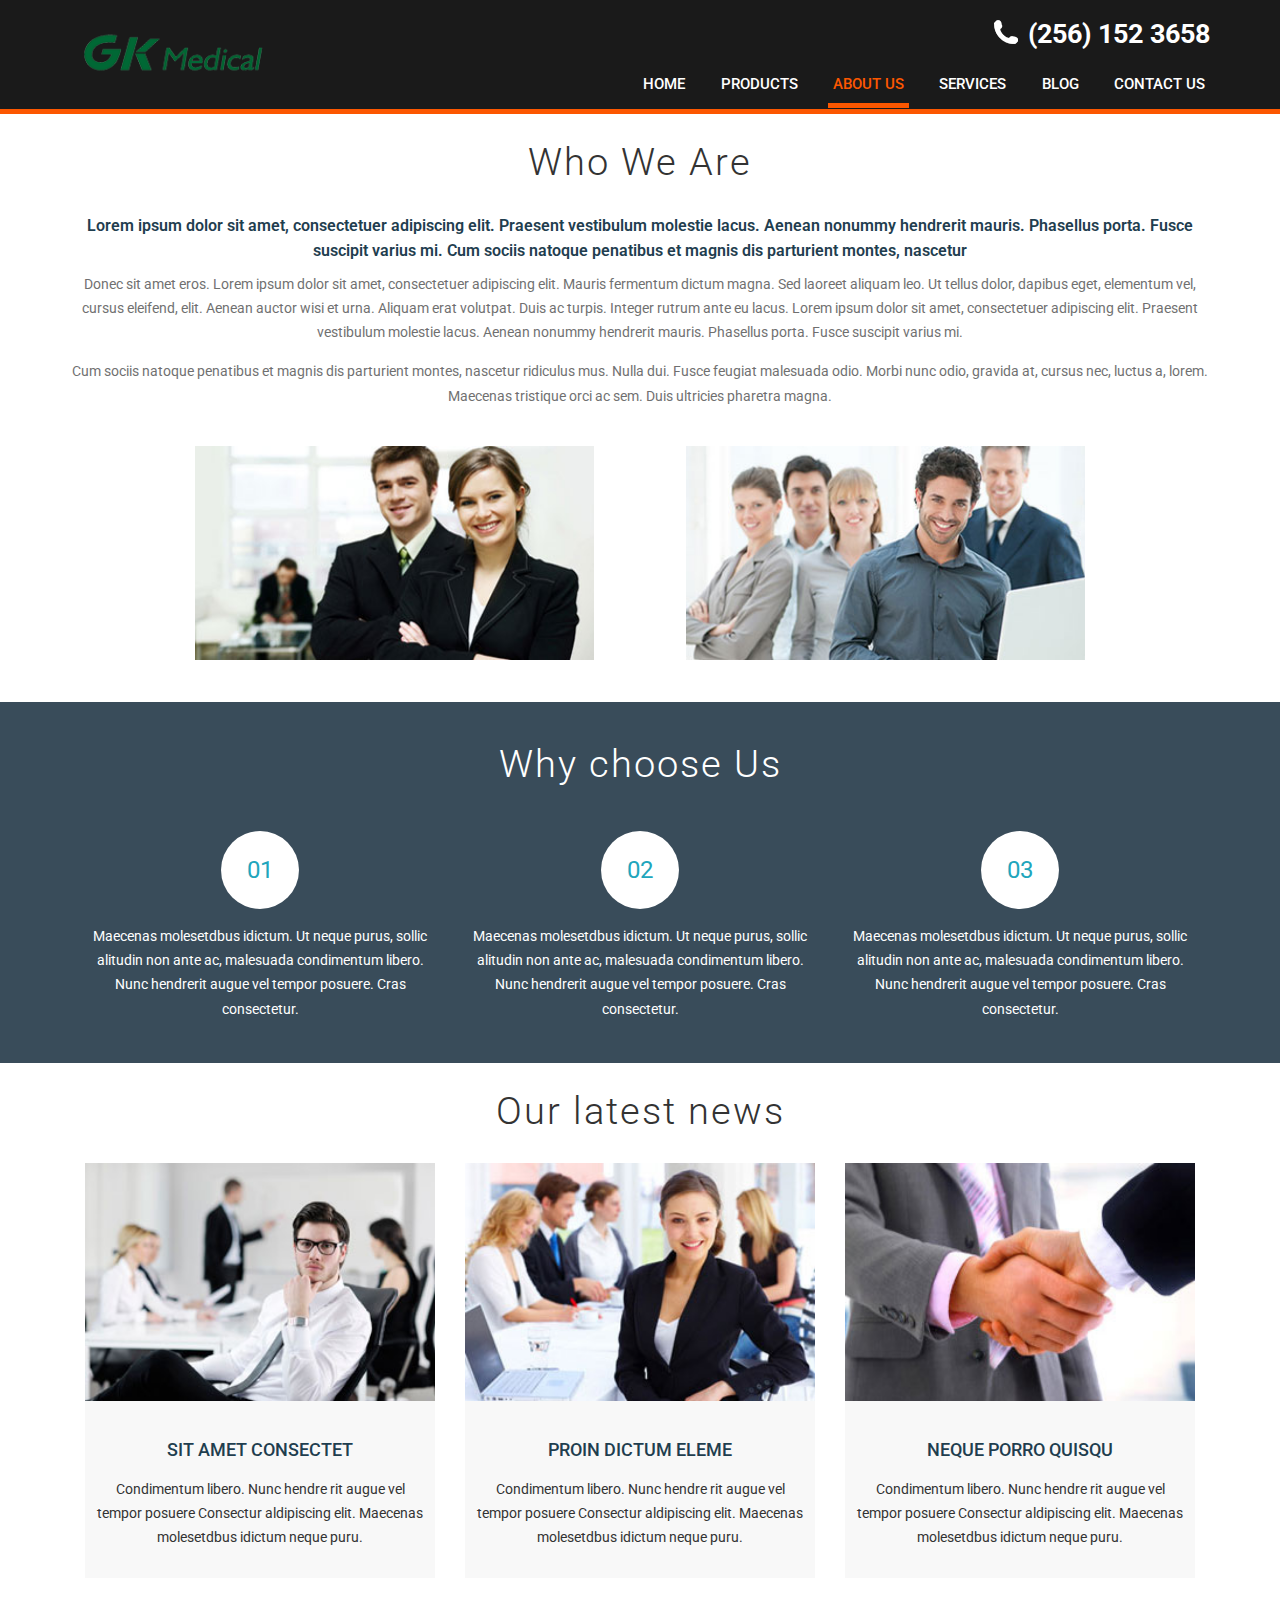
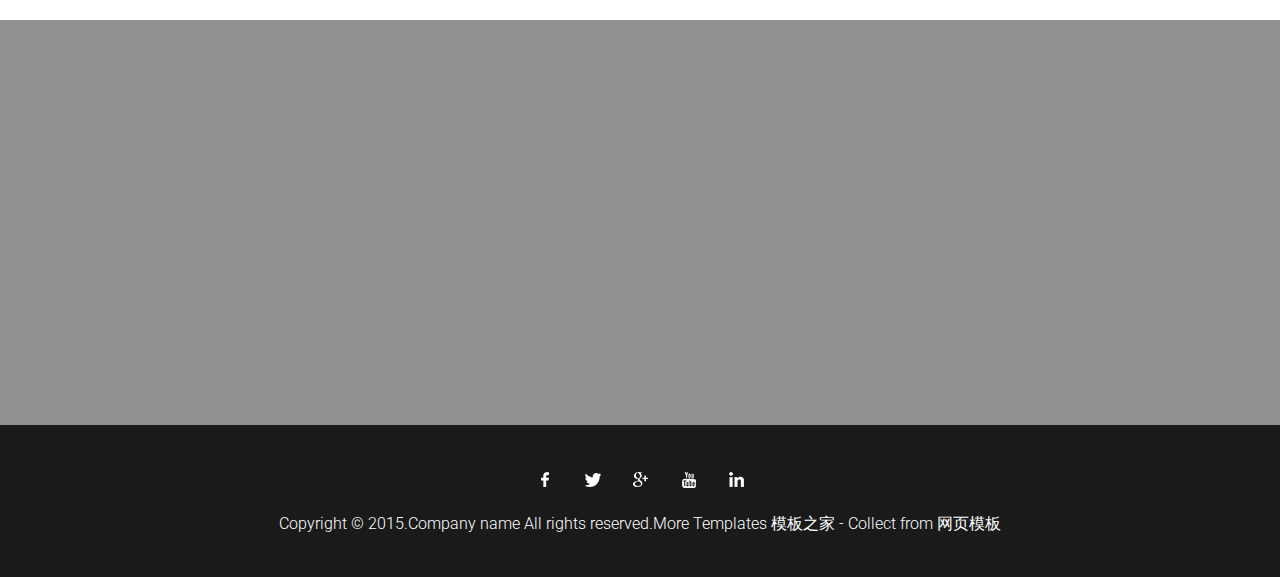
<file: about.html>
<!DOCTYPE html>
<html>
<head>
<title>About</title>
<link href="css/bootstrap.css" rel='stylesheet' type='text/css' />
<!-- jQuery (necessary for Bootstrap's JavaScript plugins) -->
<script src="js/jquery.min.js"></script>
<!-- Custom Theme files -->
<link href="css/style.css" rel="stylesheet" type="text/css" media="all" />
<!-- Custom Theme files -->
<meta name="viewport" content="width=device-width, initial-scale=1">
<meta http-equiv="Content-Type" content="text/html; charset=utf-8" />
<meta name="keywords" content="UNITED COMMS Responsive web template, Bootstrap Web Templates, Flat Web Templates, Andriod Compatible web template, 
Smartphone Compatible web template, free webdesigns for Nokia, Samsung, LG, SonyErricsson, Motorola web design" />
<script type="application/x-javascript"> addEventListener("load", function() { setTimeout(hideURLbar, 0); }, false); function hideURLbar(){ window.scrollTo(0,1); } </script>
<!--webfont-->
<link href='http://fonts.useso.com/css?family=Roboto:400,100,100italic,300,300italic,400italic,500,500italic,700,700italic,900,900italic' rel='stylesheet' type='text/css'>
</head>
<body>
	<!-- header-section-starts -->
	<div class="header">
		<div class="container">
			<div class="logo">
				<a href="index.html"><img src="images/logo.png" class="img-responsive" alt="" /></a>
			</div>
			<div class="header-right">
				<h4><i class="phone"></i>(256) 152 3658</h4>
				<span class="menu"></span>
				<div class="top-menu">
					<ul>                                              
						<li><a href="index.html">Home</a></li>
						<li><a href="404.html">Products</a></li>
						<li><a class="active" href="about.html">About Us</a></li>
						<li><a href="services.html">Services</a></li>
						<li><a href="blog.html">Blog</a></li>
						<li><a href="contact.html">Contact Us</a></li>
					</ul>
				</div>
				<!-- script for menu -->
				<script>
				$( "span.menu" ).click(function() {
				  $( ".top-menu" ).slideToggle( "slow", function() {
				    // Animation complete.
				  });
				});
			</script>
			<!-- script for menu -->
			</div>
			<div class="clearfix"></div>
		</div>
	</div>
	<!-- header-section-ends -->
	<div class="content text-center">
		<div class="who_we_are">
			<div class="container">
					<div class="grid_12">
						<header>
							<h3>Who We Are</h3>
						</header>
						<h5>Lorem ipsum dolor sit amet, consectetuer adipiscing elit. Praesent vestibulum molestie lacus. Aenean nonummy hendrerit mauris. Phasellus porta. Fusce suscipit varius mi. Cum sociis natoque penatibus et magnis dis parturient montes, nascetur</h5>
						<p>Donec sit amet eros. Lorem ipsum dolor sit amet, consectetuer adipiscing elit. Mauris fermentum dictum magna. Sed laoreet aliquam leo. Ut tellus dolor, dapibus eget, elementum vel, cursus eleifend, elit. Aenean auctor wisi et urna. Aliquam erat volutpat. Duis ac turpis. Integer rutrum ante eu lacus. Lorem ipsum dolor sit amet, consectetuer adipiscing elit. Praesent vestibulum molestie lacus. Aenean nonummy hendrerit mauris. Phasellus porta. Fusce suscipit varius mi.</p>
						<p>Cum sociis natoque penatibus et magnis dis parturient montes, nascetur ridiculus mus. Nulla dui. Fusce feugiat malesuada odio. Morbi nunc odio, gravida at, cursus nec, luctus a, lorem. Maecenas tristique orci ac sem. Duis ultricies pharetra magna. </p>
					</div>
					<div class="grid_5"><img src="images/index-1_img-1.jpg" alt=""></div>
					<div class="grid_6"><img src="images/index-1_img-2.jpg" alt=""></div>
					<div class="clearfix"></div>
			</div>
		</div>
		<div class="why_choose_us">
			<div class="container">
				<div class="row">
						<header>
							<h3>Why choose Us</h3>
						</header>
					</div>
					<div class="col-md-4 grid_4">
						<div>
							<span>01</span>
							<p>Maecenas molesetdbus idictum. Ut neque purus, sollic alitudin non ante ac, malesuada condimentum libero. Nunc hendrerit augue vel tempor posuere. Cras consectetur.</p>
						</div>
					</div>
					<div class="col-md-4 grid_4">
						<div>
							<span>02</span>
							<p>Maecenas molesetdbus idictum. Ut neque purus, sollic alitudin non ante ac, malesuada condimentum libero. Nunc hendrerit augue vel tempor posuere. Cras consectetur.</p>
		
						</div>
					</div>
					<div class="col-md-4 grid_4">
						<div>
							<span>03</span>
							<p>Maecenas molesetdbus idictum. Ut neque purus, sollic alitudin non ante ac, malesuada condimentum libero. Nunc hendrerit augue vel tempor posuere. Cras consectetur.</p>
			
						</div>
					</div>
			</div>
		</div>
		<div class="latest-news">
			<div class="container">
				<div class="row">
					<header>
						<h3>Our latest news</h3>
					</header>
				</div>
					<div class="col-md-4 grid_7">
						<div class="element">
							<img src="images/index-1_img-3.jpg" alt="">
							<h4>Sit amet consectet</h4>
							<p>Condimentum libero. Nunc hendre rit augue vel tempor posuere Consectur aldipiscing elit. Maecenas molesetdbus idictum neque puru. </p>
						</div>
					</div>
					<div class="col-md-4 grid_7">
						<div class="element">
							<img src="images/index-1_img-4.jpg" alt="">
							<h4>Proin dictum eleme</h4>
							<p>Condimentum libero. Nunc hendre rit augue vel tempor posuere Consectur aldipiscing elit. Maecenas molesetdbus idictum neque puru. </p>
						</div>
					</div>
					<div class="col-md-4 grid_7">
						<div class="element">
							<img src="images/index-1_img-5.jpg" alt="">
							<h4>Neque porro quisqu</h4>
							<p>Condimentum libero. Nunc hendre rit augue vel tempor posuere Consectur aldipiscing elit. Maecenas molesetdbus idictum neque puru. </p>
						</div>
					</div>
			</div>
		</div>
		</div>
	<div class="map s-map">
		<iframe src="https://www.google.com/maps/embed?pb=!1m18!1m12!1m3!1d10015.498657932954!2d-0.1570060357124469!3d51.129219866008135!2m3!1f0!2f0!3f0!3m2!1i1024!2i768!4f13.1!3m3!1m2!1s0x4875f1c859d0e855%3A0xb0ce82410da5809!2sA2011%2C+Crawley%2C+West+Sussex+RH10%2C+UK!5e0!3m2!1sen!2sin!4v1409743498026" frameborder="0" style="border:0"></iframe>
		<div class="map-layer"></div>
	</div>
	</div>
	<div class="footer text-center">
		<div class="social-icons">
			<a href="#"><i class="facebook"></i></a>
			<a href="#"><i class="twitter"></i></a>
			<a href="#"><i class="googlepluse"></i></a>
			<a href="#"><i class="youtube"></i></a>
			<a href="#"><i class="linkedin"></i></a>
		</div>
		<div class="copyright">
			<p>Copyright &copy; 2015.Company name All rights reserved.More Templates <a href="http://www.cssmoban.com/" target="_blank" title="模板之家">模板之家</a> - Collect from <a href="http://www.cssmoban.com/" title="网页模板" target="_blank">网页模板</a></p>
		</div>
	</div>

</body>
</html>
</file>
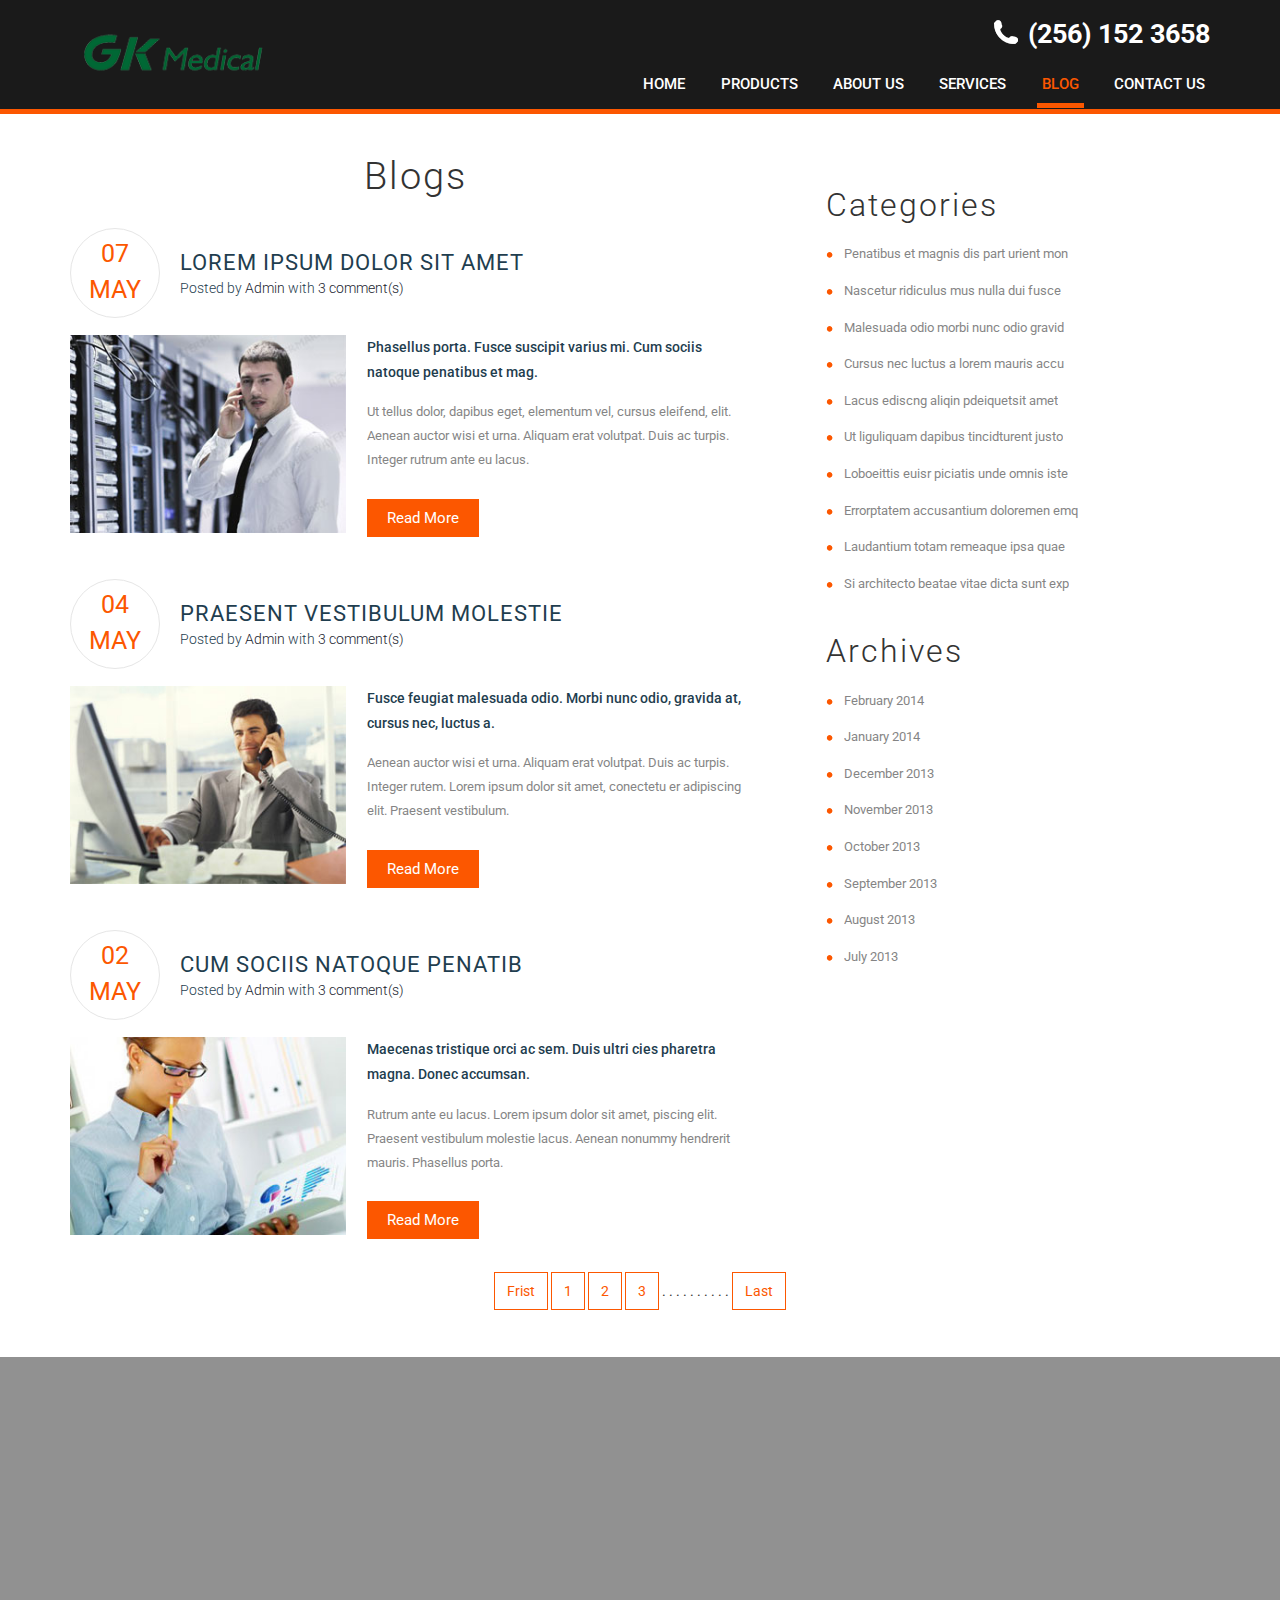
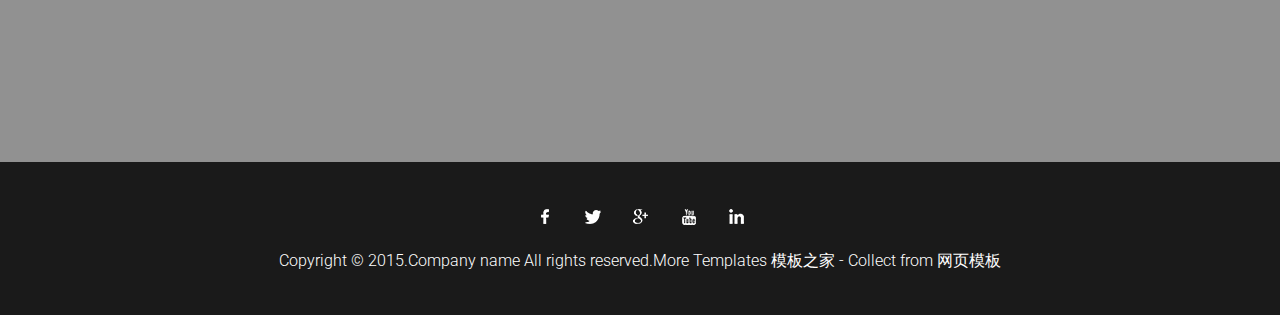
<file: blog.html>
<!DOCTYPE html>
<html>
<head>
<title>Blog</title>
<link href="css/bootstrap.css" rel='stylesheet' type='text/css' />
<!-- jQuery (necessary for Bootstrap's JavaScript plugins) -->
<script src="js/jquery.min.js"></script>
<!-- Custom Theme files -->
<link href="css/style.css" rel="stylesheet" type="text/css" media="all" />
<!-- Custom Theme files -->
<meta name="viewport" content="width=device-width, initial-scale=1">
<meta http-equiv="Content-Type" content="text/html; charset=utf-8" />
<meta name="keywords" content="UNITED COMMS Responsive web template, Bootstrap Web Templates, Flat Web Templates, Andriod Compatible web template, 
Smartphone Compatible web template, free webdesigns for Nokia, Samsung, LG, SonyErricsson, Motorola web design" />
<script type="application/x-javascript"> addEventListener("load", function() { setTimeout(hideURLbar, 0); }, false); function hideURLbar(){ window.scrollTo(0,1); } </script>
<!--webfont-->
<link href='http://fonts.useso.com/css?family=Roboto:400,100,100italic,300,300italic,400italic,500,500italic,700,700italic,900,900italic' rel='stylesheet' type='text/css'>
</head>
<body>
	<!-- header-section-starts -->
	<div class="header">
		<div class="container">
			<div class="logo">
				<a href="index.html"><img src="images/logo.png" class="img-responsive" alt="" /></a>
			</div>
			<div class="header-right">
				<h4><i class="phone"></i>(256) 152 3658</h4>
				<span class="menu"></span>
				<div class="top-menu">
					<ul>                                              
						<li><a href="index.html">Home</a></li>
						<li><a href="404.html">Products</a></li>
						<li><a href="about.html">About Us</a></li>
						<li><a href="services.html">Services</a></li>
						<li><a class="active" href="#">Blog</a></li>
						<li><a href="contact.html">Contact Us</a></li>
					</ul>
				</div>
				<!-- script for menu -->
				<script>
				$( "span.menu" ).click(function() {
				  $( ".top-menu" ).slideToggle( "slow", function() {
				    // Animation complete.
				  });
				});
			</script>
			<!-- script for menu -->
			</div>
			<div class="clearfix"></div>
		</div>
	</div>
	<!-- header-section-ends -->
	<div class="content">
		<div class="blog-section">
			<div class="container">
					<div class="col-md-8 left_column">
							<h2 class="with-line">Blogs</h2>
						<article class="clearfix">
							<header class="grid_8 alpha">
								<div class="head_element"><span class="el_1">07</span><span class="el_2">May</span></div>
								<div class="sub">
								<a href="single.html" class="readblog">Lorem ipsum dolor sit amet</a>
								<p class="sub_head">Posted by <a href="#">Admin</a> with <a href="#">3 comment(s)</a></p>
								</div>
								<div class="clearfix"></div>
							</header>
							<div class="alpha1"><a href="single.html"><img src="images/index-3_img-1.jpg" alt="" /></a></div>
							<div class="grid_b4">
								<h5>Phasellus porta. Fusce suscipit varius mi. Cum sociis natoque penatibus et mag.</h5>
								<p>Ut tellus dolor, dapibus eget, elementum vel, cursus eleifend, elit. Aenean auctor wisi et urna. Aliquam erat volutpat. Duis ac turpis. Integer rutrum ante eu lacus.</p>
								<a href="single.html" class="btn btn-1 btn-1c">Read More</a>
							</div>
							<div class="clearfix"></div>
						</article>
						<article class="clearfix">
							<header class="grid_8 alpha">
								<div class="head_element"><span class="el_1">04</span><span class="el_2">May</span></div>
								<div class="sub">
								<a href="single.html" class="readblog">Praesent vestibulum molestie</a>
								<p class="sub_head">Posted by <a href="#">Admin</a> with <a href="#">3 comment(s)</a></p>
								</div>
								<div class="clearfix"></div>
								
							</header>
							<div class="alpha1"><a href="single.html"><img src="images/index-3_img-2.jpg" alt="" /></a></div>
							<div class="grid_b4">
								<h5>Fusce feugiat malesuada odio. Morbi nunc odio, gravida at, cursus nec, luctus a.</h5>
								<p>Aenean auctor wisi et urna. Aliquam erat volutpat. Duis ac turpis. Integer rutem. Lorem ipsum dolor sit amet, conectetu er adipiscing elit. Praesent vestibulum.</p>
								<a href="single.html" class="btn btn-1 btn-1c">Read More</a>
							</div>
						</article>
						<article class="clearfix">
							<header class="grid_8 alpha">
								<div class="head_element"><span class="el_1">02</span><span class="el_2">May</span></div>
								<div class="sub">
									<a href="single.html" class="readblog">Cum sociis natoque penatib</a>
									<p class="sub_head">Posted by <a href="#">Admin</a> with <a href="#">3 comment(s)</a></p>
								</div>
								<div class="clearfix"></div>
							</header>
							<div class="alpha1"><a href="single.html"><img src="images/index-3_img-3.jpg" alt=""></a></div>
							<div class="grid_b4">
								<h5>Maecenas tristique orci ac sem. Duis ultri cies pharetra magna. Donec accumsan.</h5>
								<p>Rutrum ante eu lacus. Lorem ipsum dolor sit amet, piscing elit. Praesent vestibulum molestie lacus. Aenean nonummy hendrerit mauris. Phasellus porta. </p>
								<a href="single.html" class="btn btn-1 btn-1c">Read More</a>
							</div>
						</article>
					</div>
					<div class="col-md-4 right_column">
						<div class="item">
							<header>
								<h2 class="with-line">Categories</h2>
							</header>
							<ul>
								<li><a href="#">Penatibus et magnis dis part urient mon</a></li>
								<li><a href="#">Nascetur ridiculus mus nulla dui fusce </a></li>
								<li><a href="#">Malesuada odio morbi nunc odio gravid</a></li>
								<li><a href="#">Cursus nec luctus a lorem mauris accu</a></li>
								<li><a href="#">Lacus ediscng aliqin pdeiquetsit amet </a></li>
								<li><a href="#">Ut liguliquam dapibus tincidturent justo</a></li>
								<li><a href="#">Loboeittis euisr piciatis unde omnis iste</a></li>
								<li><a href="#">Errorptatem accusantium doloremen emq</a></li>
								<li><a href="#">Laudantium totam remeaque ipsa quae</a></li>
								<li><a href="#">Si architecto beatae vitae dicta sunt exp</a></li>
							</ul>
						</div>
						<div class="item2">
							<header>
								<h2 class="with-line">Archives</h2>
							</header>
							<ul>
								<li><a href="#">February 2014</a></li>
								<li><a href="#">January 2014</a></li>
								<li><a href="#">December 2013</a></li>
								<li><a href="#">November 2013</a></li>
								<li><a href="#">October 2013</a></li>
								<li><a href="#">September 2013</a></li>
								<li><a href="#">August 2013</a></li>
								<li><a href="#">July 2013</a></li>
							</ul>
						</div>
					</div>
					<div class="clearfix"></div>
					<div class="content-pagenation">
						<li><a href="#">Frist</a></li>
						<li><a href="#">1</a></li>
						<li><a href="#">2</a></li>
						<li><a href="#">3</a></li>
						<li><span>. . . . . . . . . .</span></li>
						<li><a href="#">Last</a></li>
						<div class="clearfix"> </div>
					</div>

			</div>
		</div>
		</div>
	<div class="map s-map">
		<iframe src="https://www.google.com/maps/embed?pb=!1m18!1m12!1m3!1d10015.498657932954!2d-0.1570060357124469!3d51.129219866008135!2m3!1f0!2f0!3f0!3m2!1i1024!2i768!4f13.1!3m3!1m2!1s0x4875f1c859d0e855%3A0xb0ce82410da5809!2sA2011%2C+Crawley%2C+West+Sussex+RH10%2C+UK!5e0!3m2!1sen!2sin!4v1409743498026" frameborder="0" style="border:0"></iframe>
		<div class="map-layer"></div>
	</div>
	</div>
	<div class="footer text-center">
		<div class="social-icons">
			<a href="#"><i class="facebook"></i></a>
			<a href="#"><i class="twitter"></i></a>
			<a href="#"><i class="googlepluse"></i></a>
			<a href="#"><i class="youtube"></i></a>
			<a href="#"><i class="linkedin"></i></a>
		</div>
		<div class="copyright">
			<p>Copyright &copy; 2015.Company name All rights reserved.More Templates <a href="http://www.cssmoban.com/" target="_blank" title="模板之家">模板之家</a> - Collect from <a href="http://www.cssmoban.com/" title="网页模板" target="_blank">网页模板</a></p>
		</div>
	</div>

</body>
</html>
</file>
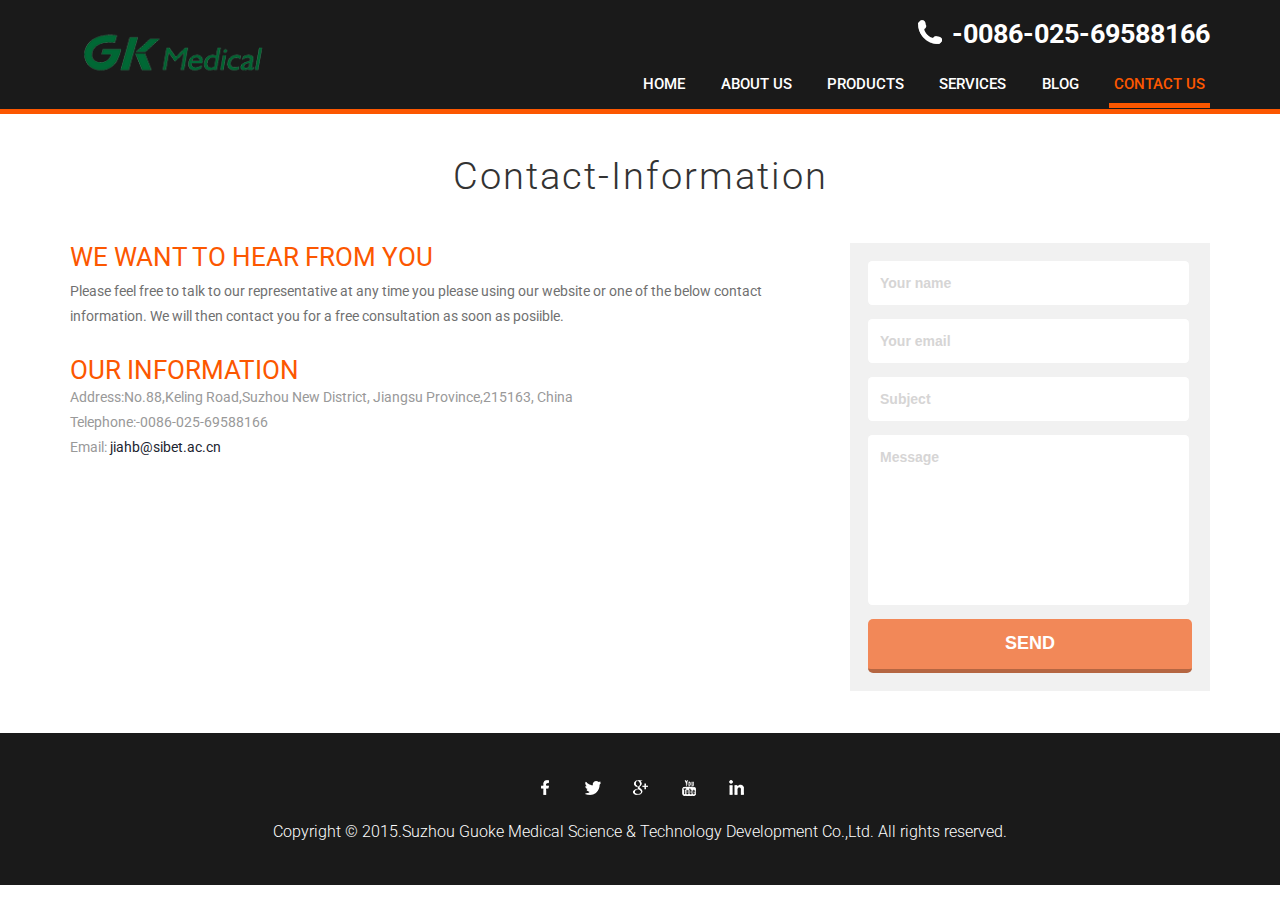
<file: contact.html>
<!DOCTYPE html>
<html>
<head>
<title>Contact</title>
<link href="css/bootstrap.css" rel='stylesheet' type='text/css' />
<!-- jQuery (necessary for Bootstrap's JavaScript plugins) -->
<script src="js/jquery.min.js"></script>
<!-- Custom Theme files -->
<link href="css/style.css" rel="stylesheet" type="text/css" media="all" />
<!-- Custom Theme files -->
<meta name="viewport" content="width=device-width, initial-scale=1">
<meta http-equiv="Content-Type" content="text/html; charset=utf-8" />
<meta name="keywords" content="UNITED COMMS Responsive web template, Bootstrap Web Templates, Flat Web Templates, Andriod Compatible web template, 
Smartphone Compatible web template, free webdesigns for Nokia, Samsung, LG, SonyErricsson, Motorola web design" />
<script type="application/x-javascript"> addEventListener("load", function() { setTimeout(hideURLbar, 0); }, false); function hideURLbar(){ window.scrollTo(0,1); } </script>
<!--webfont-->
<link href='http://fonts.useso.com/css?family=Roboto:400,100,100italic,300,300italic,400italic,500,500italic,700,700italic,900,900italic' rel='stylesheet' type='text/css'>
</head>
<body>
	<!-- header-section-starts -->
	<div class="header">
		<div class="container">
			<div class="logo">
				<a href="index.html"><img src="images/logo.png" class="img-responsive" alt="" /></a>
			</div>
			<div class="header-right">
				<h4><i class="phone"></i>-0086-025-69588166</h4>
				<span class="menu"></span>
				<div class="top-menu">
					<ul>                                              
						<li><a href="index.html">Home</a></li>
						<li><a href="about.hmtl">About Us</a></li>
						<li><a href="products-category.html">Products</a></li>
						<li><a href="services.html">Services</a></li>
						<li><a href="blog.html">Blog</a></li>
						<li><a class="active" href="#">Contact Us</a></li>
					</ul>
				</div>
				<!-- script for menu -->
				<script>
				$( "span.menu" ).click(function() {
				  $( ".top-menu" ).slideToggle( "slow", function() {
				    // Animation complete.
				  });
				});
			</script>
			<!-- script for menu -->
			</div>
			<div class="clearfix"></div>
		</div>
	</div>
	<!-- header-section-ends -->
	<div class="content">
		<div class="contact about-desc">
			<h3>Contact-Information</h3>
   		<div class="container">
   			<div class="row">
   				<div class="col-md-8 contact_left">
   					<h4>We Want to hear from you</h4>
   					<p class="m_6">Please feel free to talk to our representative at any time you please using our website or one of the below contact information. We will then contact you for a free consultation as soon as posiible.</p>
					<div class="contact_grid contact_address">
						<h4>Our Information</h4>
						<p>Address:No.88,Keling Road,Suzhou New District, Jiangsu Province,215163, China</p>
						<p>Telephone:-0086-025-69588166</p>
						<p>Email: <a href="malito:jiahb@sibet.ac.cn">jiahb@sibet.ac.cn</a></p>
					</div>
   				</div>
   				<div class="col-md-4">
   					<div class="contact_right">
   				<div class="contact-form_grid">
				   <form method="post" action="#">
					 <input type="text" class="textbox" value="Your name" onfocus="this.value = '';" onblur="if (this.value == '') {this.value = 'Your name';}">
					 <input type="text" class="textbox" value="Your email" onfocus="this.value = '';" onblur="if (this.value == '') {this.value = 'Your email';}">
					 <input type="text" class="textbox" value="Subject" onfocus="this.value = '';" onblur="if (this.value == '') {this.value = 'Subject';}">
					 <textarea value="Message:" onfocus="this.value = '';" onblur="if (this.value == '') {this.value = 'Message';}">Message</textarea>
					 <input type="submit" value="Send">
				   </form>
			      </div>
   			     </div>
   				</div>
   			</div>
   		</div>
   	</div>
   	
   </div>
		</div>

	</div>
	<div class="footer text-center">
		<div class="social-icons">
			<a href="#"><i class="facebook"></i></a>
			<a href="#"><i class="twitter"></i></a>
			<a href="#"><i class="googlepluse"></i></a>
			<a href="#"><i class="youtube"></i></a>
			<a href="#"><i class="linkedin"></i></a>
		</div>
		<div class="copyright">
			<p>Copyright &copy; 2015.Suzhou Guoke Medical Science & Technology Development Co.,Ltd.  All rights reserved.</p>
		</div>
	</div>

</body>
</html>
</file>
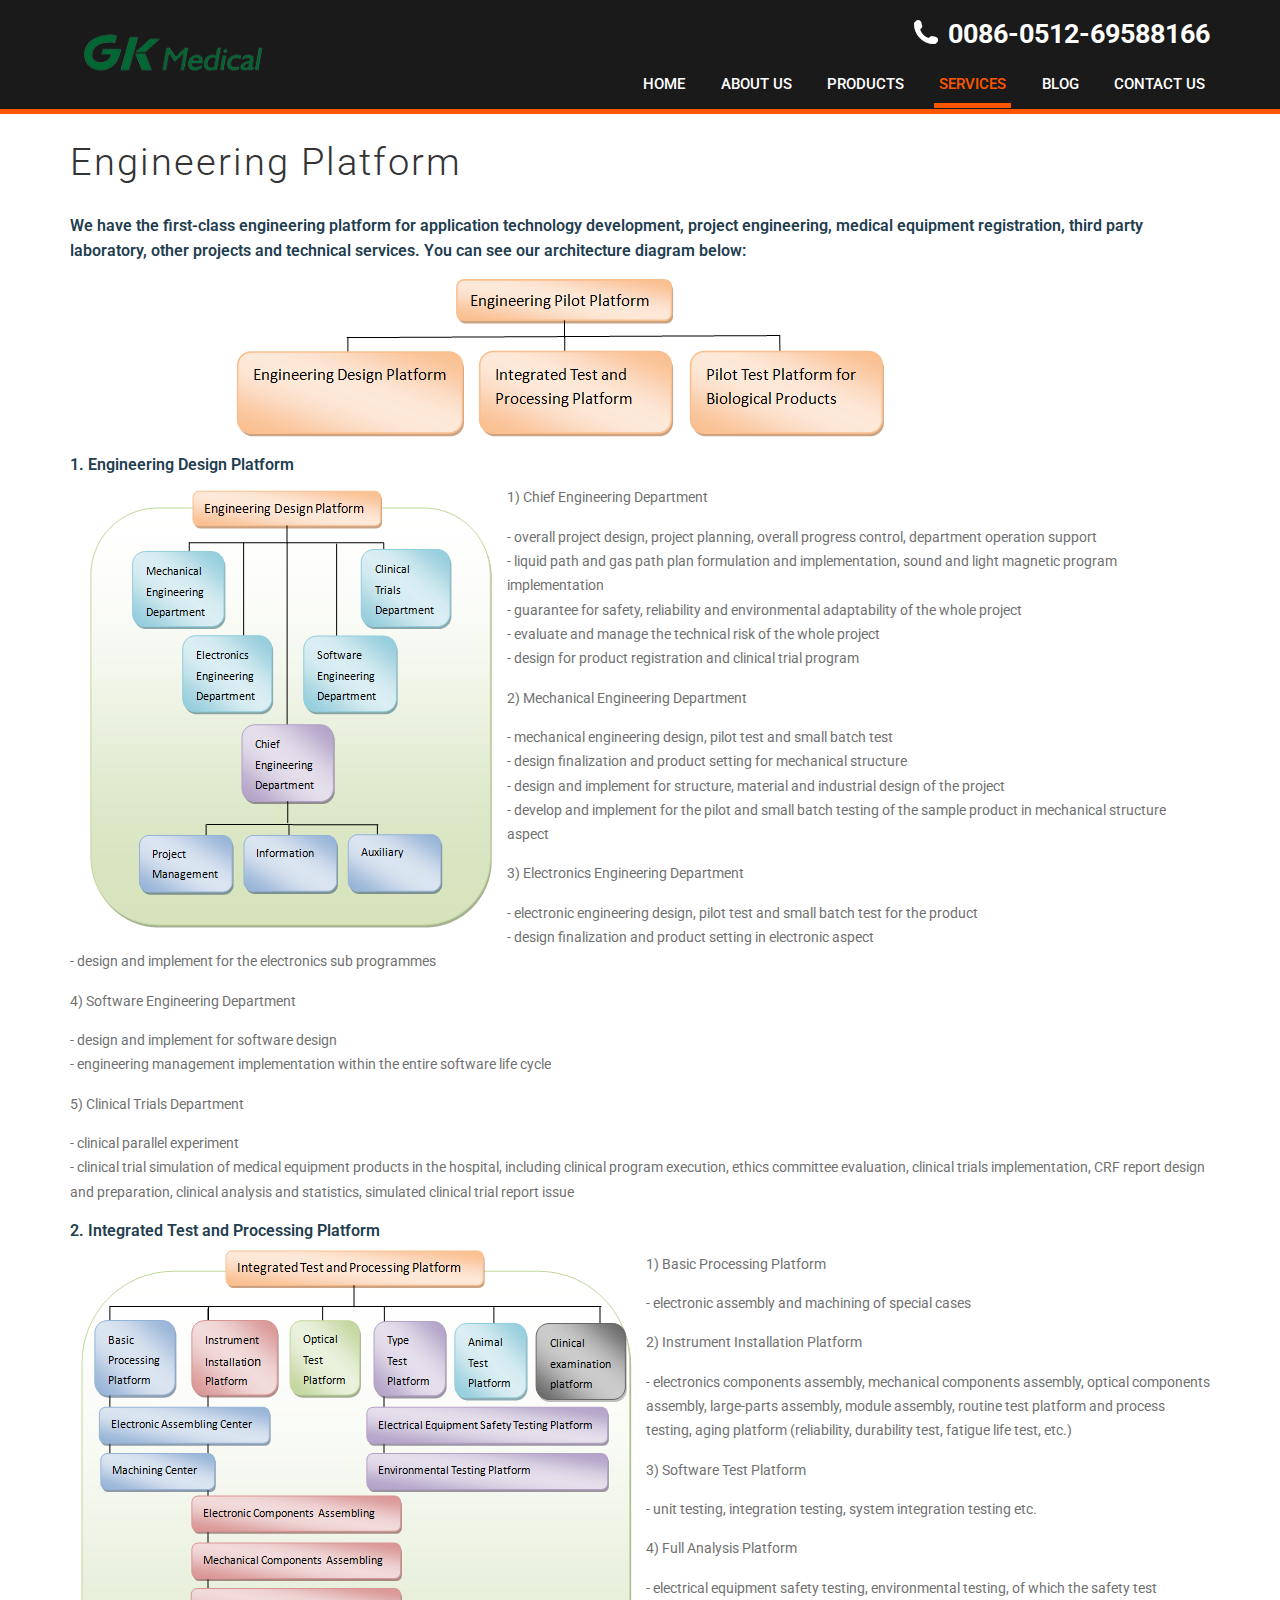
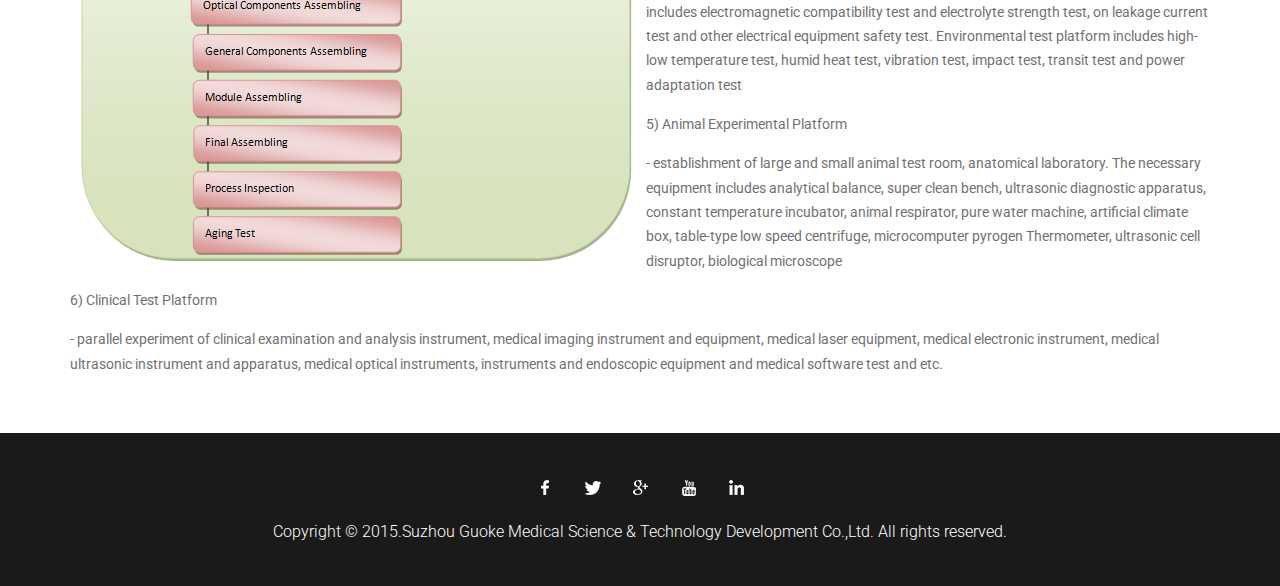
<file: engineering-platform.html>
<!DOCTYPE html>
<html>
<head>
<title>Engineering Platform</title>
<link href="css/bootstrap.css" rel='stylesheet' type='text/css' />
<!-- jQuery (necessary for Bootstrap's JavaScript plugins) -->
<script src="js/jquery.min.js"></script>
<!-- Custom Theme files -->
<link href="css/style.css" rel="stylesheet" type="text/css" media="all" />
<!-- Custom Theme files -->
<meta name="viewport" content="width=device-width, initial-scale=1">
<meta http-equiv="Content-Type" content="text/html; charset=utf-8" />
<meta name="keywords" content="UNITED COMMS Responsive web template, Bootstrap Web Templates, Flat Web Templates, Andriod Compatible web template, 
Smartphone Compatible web template, free webdesigns for Nokia, Samsung, LG, SonyErricsson, Motorola web design" />
<script type="application/x-javascript"> addEventListener("load", function() { setTimeout(hideURLbar, 0); }, false); function hideURLbar(){ window.scrollTo(0,1); } </script>
<!--webfont-->
<link href='http://fonts.useso.com/css?family=Roboto:400,100,100italic,300,300italic,400italic,500,500italic,700,700italic,900,900italic' rel='stylesheet' type='text/css'>
</head>
<body>
	<!-- header-section-starts -->
	<div class="header">
		<div class="container">
			<div class="logo">
				<a href="index.html"><img src="images/logo.png" class="img-responsive" alt="" /></a>
			</div>
			<div class="header-right">
				<h4><i class="phone"></i>0086-0512-69588166</h4>
				<span class="menu"></span>
				<div class="top-menu">
					<ul>                                              
						<li><a href="index.html">Home</a></li>
						<li><a href="about.html">About Us</a></li>
						<li><a href="404.html">Products</a></li>						
						<li><a class="active" href="services.html">Services</a></li>
						<li><a href="blog.html">Blog</a></li>
						<li><a href="contact.html">Contact Us</a></li>
					</ul>
				</div>
				<!-- script for menu -->
				<script>
				$( "span.menu" ).click(function() {
				  $( ".top-menu" ).slideToggle( "slow", function() {
				    // Animation complete.
				  });
				});
			</script>
			<!-- script for menu -->
			</div>
			<div class="clearfix"></div>
		</div>
	</div>
	<!-- header-section-ends -->
	<div class="content">
		<div class="who_we_are">
			<div class="container">
					<div class="grid_12">
						<header>
							<h3>Engineering Platform</h3>
						</header>
						<h5>We have the first-class engineering platform for application technology development, project engineering, medical equipment registration, third party laboratory, other projects and technical services. You can see our architecture diagram below:</h5>						
					</div>
					<div class="grid_12 offset-4"><img src="images/engineering platform-1.png" alt="engineering platform" style="margin-left:150px"></div>
					<div class="grid_12">
						<h5>1. Engineering Design Platform</h5>
						<img src="images/engineering platform-2.png" alt="engineering platform" style="float: left;">						
						<p>1) Chief Engineering Department</p>
						<P>- overall project design, project planning, overall progress control, department operation support<br>
						- liquid path and gas path plan formulation and implementation, sound and light magnetic program implementation<br>
						- guarantee for safety, reliability and environmental adaptability of the whole project<br>
						- evaluate and manage the technical risk of the whole project<br>
						- design for product registration and clinical trial program</P>
						<p>2) Mechanical Engineering Department</p>
						<p>- mechanical engineering design, pilot test and small batch test<br>
						- design finalization and product setting for mechanical structure<br>
						- design and implement for structure, material and industrial design of the project<br>
						- develop and implement for the pilot and small batch testing of the sample product in mechanical structure aspect</p>
						<p>3) Electronics Engineering Department</p>
						<p>- electronic engineering design, pilot test and small batch test for the product<br>
						- design finalization and product setting in electronic aspect<br>
						- design and implement for the electronics sub programmes </p>
						<P>4) Software Engineering Department</P>
						<P>- design and implement for software design<br>
						- engineering management implementation within the entire software life cycle</P>
						<P>5) Clinical Trials Department</P>
						<P>- clinical parallel experiment<br>
						- clinical trial simulation of medical equipment products in the hospital, including clinical program execution, ethics committee evaluation, clinical trials implementation, CRF report design and preparation, clinical analysis and statistics, simulated clinical trial report issue</P>
						<h5>2. Integrated Test and Processing Platform</h5>
						<img src="images/engineering platform-3.png" alt="engineering platform" style="float: left;">						
						<P>1) Basic Processing Platform</P>
						<P>- electronic assembly and machining of special cases</P>
						<P>2) Instrument Installation Platform</P>
						<P>- electronics components assembly, mechanical components assembly, optical components assembly, large-parts assembly, module assembly, routine test platform  and process testing, aging platform (reliability, durability test, fatigue life test, etc.)</P>
						<p>3) Software Test Platform</p>
						<P>- unit testing, integration testing, system integration testing etc.</P>
						<P>4) Full Analysis Platform</P>
						<P>- electrical equipment safety testing, environmental testing, of which the safety test includes electromagnetic compatibility test and electrolyte strength test, on leakage current test and other electrical equipment safety test. Environmental test platform includes high-low temperature test, humid heat test, vibration test, impact test, transit test and power adaptation test</P>
						<P>5) Animal Experimental Platform</P>
						<P>- establishment of large and small animal test room, anatomical laboratory. The necessary equipment includes analytical balance, super clean bench, ultrasonic diagnostic apparatus, constant temperature incubator, animal respirator, pure water machine, artificial climate box, table-type low speed centrifuge, microcomputer pyrogen Thermometer, ultrasonic cell disruptor, biological microscope</P>
						<p>6) Clinical Test Platform</p>						
						<p>- parallel experiment of clinical examination and analysis instrument, medical imaging instrument and equipment, medical laser equipment, medical electronic instrument, medical ultrasonic instrument and apparatus, medical optical instruments, instruments and endoscopic equipment and medical software test and etc.</p>
						
			  </div>
					<div class="clearfix"></div>
			</div>
		</div>
				
		</div>

	</div>
	<div class="footer text-center">
		<div class="social-icons">
			<a href="#"><i class="facebook"></i></a>
			<a href="#"><i class="twitter"></i></a>
			<a href="#"><i class="googlepluse"></i></a>
			<a href="#"><i class="youtube"></i></a>
			<a href="#"><i class="linkedin"></i></a>
		</div>
		<div class="copyright">
			<p>Copyright © 2015.Suzhou Guoke Medical Science & Technology Development Co.,Ltd. All rights reserved.</p>
		</div>
	</div>

</body>
</html>
</file>
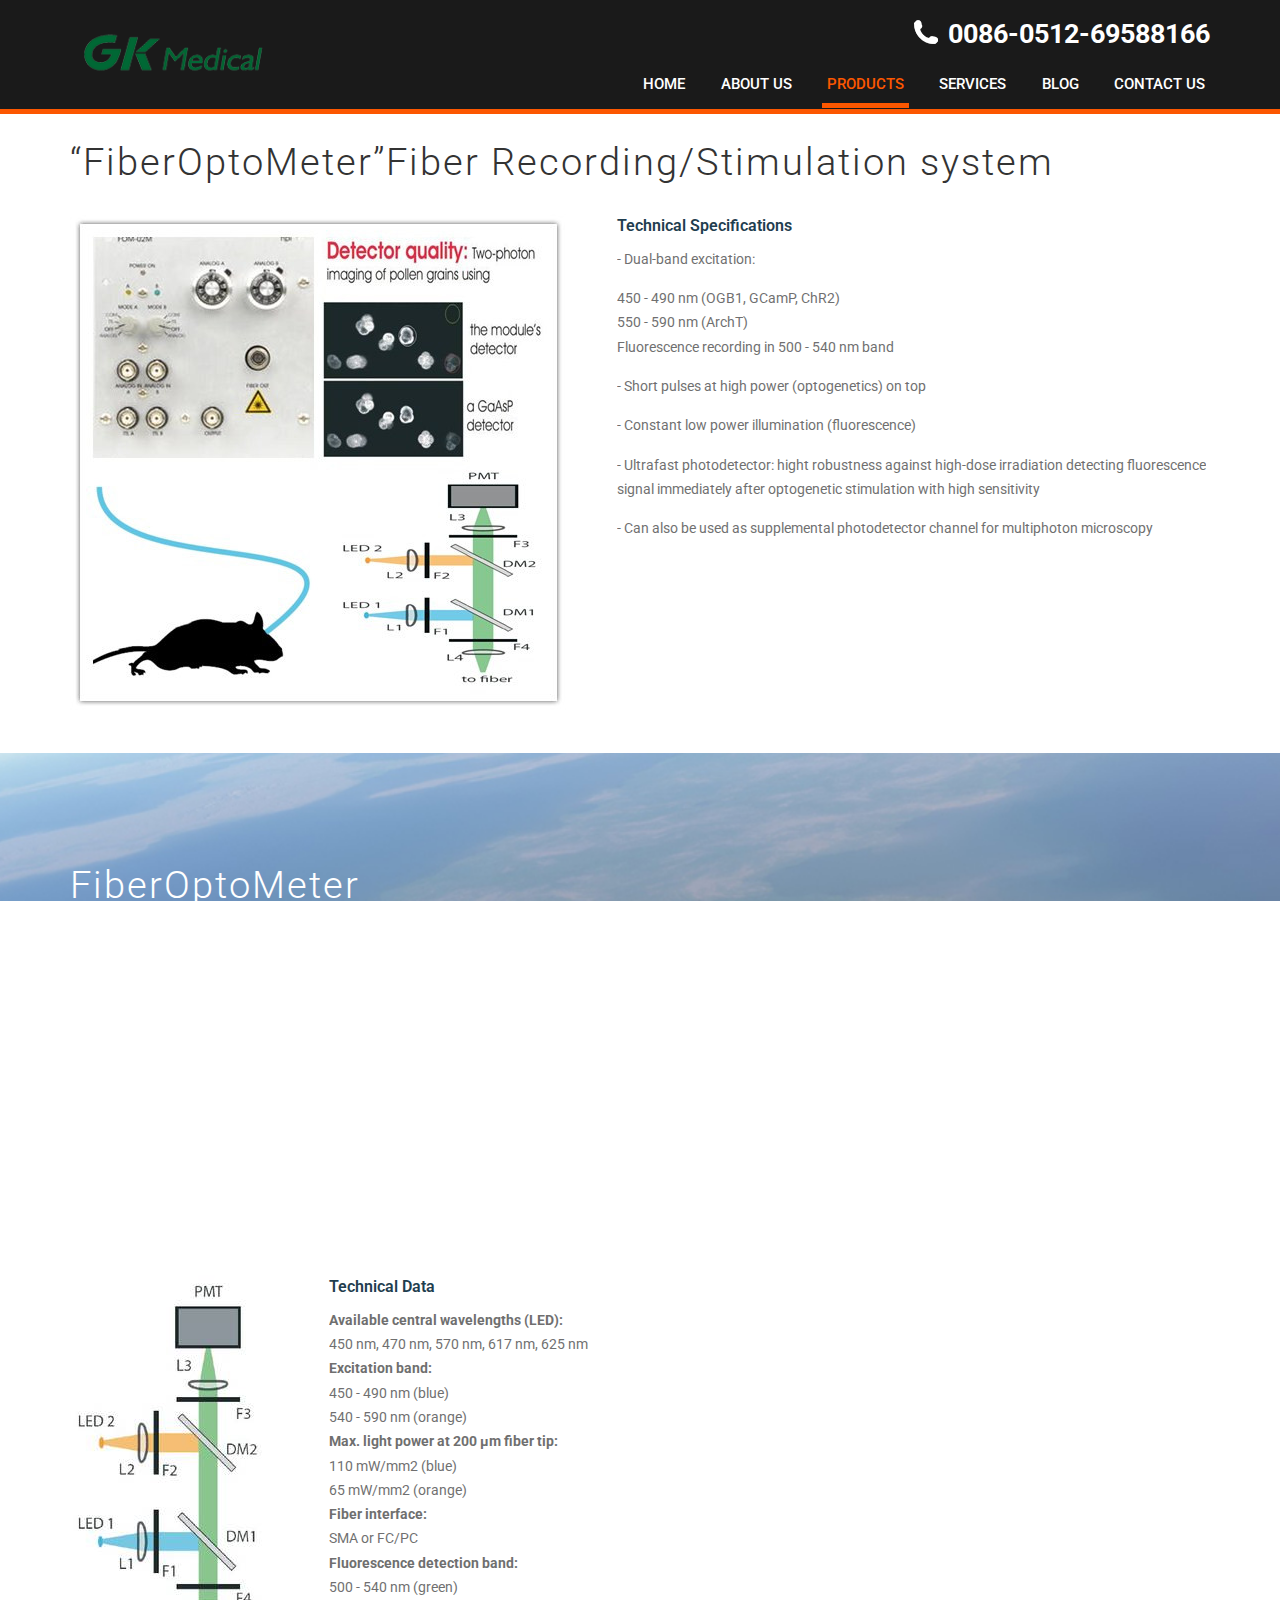
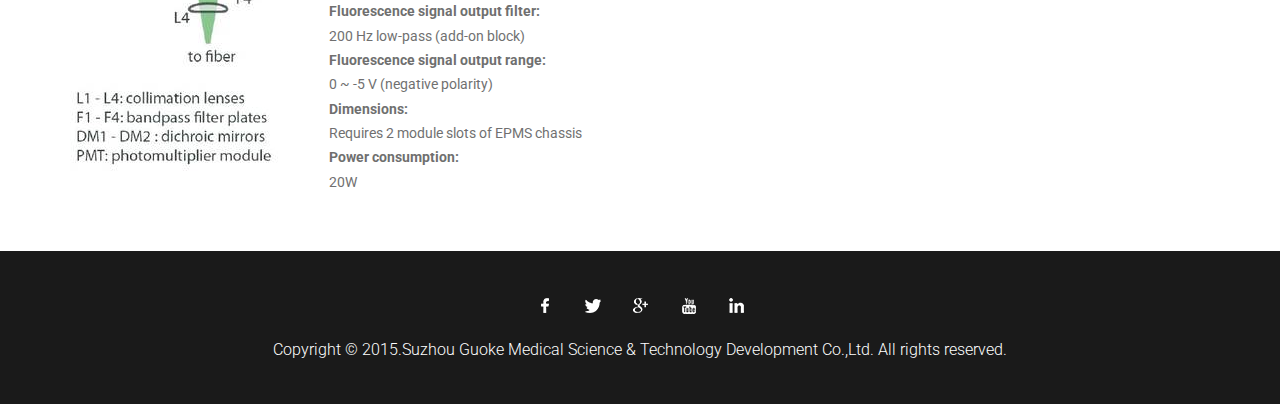
<file: product FOM.html>
<!DOCTYPE html>
<html>
<head>
<title>“FiberOptoMeter”Fiber Recording/Stimulation system</title>
<link href="css/bootstrap.css" rel='stylesheet' type='text/css' />
<!-- jQuery (necessary for Bootstrap's JavaScript plugins) -->
<script src="js/jquery.min.js"></script>
<!-- Custom Theme files -->
<link href="css/style.css" rel="stylesheet" type="text/css" media="all" />
<!-- Custom Theme files -->
<meta name="viewport" content="width=device-width, initial-scale=1">
<meta http-equiv="Content-Type" content="text/html; charset=utf-8" />
<meta name="keywords" content="UNITED COMMS Responsive web template, Bootstrap Web Templates, Flat Web Templates, Andriod Compatible web template, 
Smartphone Compatible web template, free webdesigns for Nokia, Samsung, LG, SonyErricsson, Motorola web design" />
<script type="application/x-javascript"> addEventListener("load", function() { setTimeout(hideURLbar, 0); }, false); function hideURLbar(){ window.scrollTo(0,1); } </script>
<!--webfont-->
<link href='http://fonts.useso.com/css?family=Roboto:400,100,100italic,300,300italic,400italic,500,500italic,700,700italic,900,900italic' rel='stylesheet' type='text/css'>
</head>
<body>
	<!-- header-section-starts -->
	<div class="header">
		<div class="container">
			<div class="logo">
				<a href="index.html"><img src="images/logo.png" class="img-responsive" alt="" /></a>
			</div>
			<div class="header-right">
				<h4><i class="phone"></i>0086-0512-69588166</h4>
				<span class="menu"></span>
				<div class="top-menu">
					<ul>                                              
						<li><a href="index.html">Home</a></li>
						<li><a href="about.html">About Us</a></li>
						<li><a class="active" href="products-category.html">Products</a></li>						
						<li><a href="services.html">Services</a></li>
						<li><a href="blog.html">Blog</a></li>
						<li><a href="contact.html">Contact Us</a></li>
					</ul>
				</div>
				<!-- script for menu -->
				<script>
				$( "span.menu" ).click(function() {
				  $( ".top-menu" ).slideToggle( "slow", function() {
				    // Animation complete.
				  });
				});
			</script>
			<!-- script for menu -->
			</div>
			<div class="clearfix"></div>
		</div>
	</div>
	<!-- header-section-ends -->
	<div class="content">
		<div class="who_we_are">
			<div class="container">
					<div class="grid_12">
						<header>
							<h3>“FiberOptoMeter”Fiber Recording/Stimulation system</h3>
						</header>												
					</div>					
					<div class="grid_12">					
						<img src="images/FOM.jpg" alt="engineering platform" style="float: left; margin-right: 50px;">	
						<h5>Technical Specifications</h5>					
						<p>- Dual-band excitation:</p>
						<P>450 - 490 nm (OGB1, GCamP, ChR2)<br>
						550 - 590 nm (ArchT)<br>
						Fluorescence recording in 500 - 540 nm band<br></P>
						<p>- Short pulses at high power (optogenetics) on top</p>
						<p>- Constant low power illumination (fluorescence)</p>
						<P>- Ultrafast photodetector: hight robustness against high-dose irradiation detecting fluorescence signal immediately after optogenetic stimulation with high sensitivity</P>
						<P>- Can also be used as supplemental photodetector channel for multiphoton microscopy</P>						
					</div>
					<div class="clearfix"></div>
			</div>
		</div>
		
		<div class="services_overview">
			<div class="container">
				<h3 style="margin-top:70px">FiberOptoMeter</h3>
				<p style=color:white>The ”optical multimeter” for probing brain circuits allows you :</p>
				<ul style="color:white">
					<li>optogenetic stimulation</li>
					<li>and fluorescence measurement</li>
					<li>via the same fiber</li>
				</ul>
				<p>&nbsp;</p>
				<p style=color:white>The applications are :</p>
				<ul style="color:white">
					<li>Localized measurement of physiological fluorescence signals (e.g. Ca2+ signals) from multiple sites in stimulation of physiological signals in disease model animals and drug testing freely behaving animals including primates </li>
					<li>Multi-color optogenetic stimulation</li>
					<li>Near simultaneous optical measurement of cellular activity and optogenetic stimulation</li>
					<li>Chronic monitoring of physiological signals in disease model animals and drug testing</li>
					<li>Enhanced localized photodetection for deep-tissue multiphoton imaging</li>
					<li>Combined fluorescence recording with fMRI imaging</li>
				</ul>
								
				<div class="clearfix"></div>
			</div>
		</div>
		
		<div class="who_we_are">
			<div class="container">					
					<div class="grid_12">					
						<img src="images/FOM-1.jpg" alt="engineering platform" style="float: left; margin-right: 50px;">	
						<h5>Technical Data</h5>					
						<p><strong>Available central wavelengths (LED):</strong><br>
						450 nm, 470 nm, 570 nm, 617 nm, 625 nm<br>
						<strong>Excitation band:</strong><br>
						450 - 490 nm (blue)<br>
						540 - 590 nm (orange)<br>
						<strong>Max. light power at 200 µm fiber tip:</strong><br>
						110 mW/mm2 (blue)<br>
						65 mW/mm2 (orange)<br>
						<strong>Fiber interface:</strong><br>
						SMA or FC/PC<br>
						<strong>Fluorescence detection band:</strong><br>
						500 - 540 nm (green)<br>
						<strong>Fluorescence signal output filter:</strong><br>
						200 Hz low-pass (add-on block)<br>
						<strong>Fluorescence signal output range:</strong><br>
						0 ~ -5 V (negative polarity)<br>
						<strong>Dimensions:</strong><br>
						Requires 2 module slots of EPMS chassis<br>
						<strong>Power consumption:</strong><br>
						20W</P>						
					</div>
					<div class="clearfix"></div>
			</div>
		</div>
				
	</div>

	</div>
	<div class="footer text-center">
		<div class="social-icons">
			<a href="#"><i class="facebook"></i></a>
			<a href="#"><i class="twitter"></i></a>
			<a href="#"><i class="googlepluse"></i></a>
			<a href="#"><i class="youtube"></i></a>
			<a href="#"><i class="linkedin"></i></a>
		</div>
		<div class="copyright">
			<p>Copyright © 2015.Suzhou Guoke Medical Science & Technology Development Co.,Ltd. All rights reserved.</p>
		</div>
	</div>

</body>
</html>
</file>
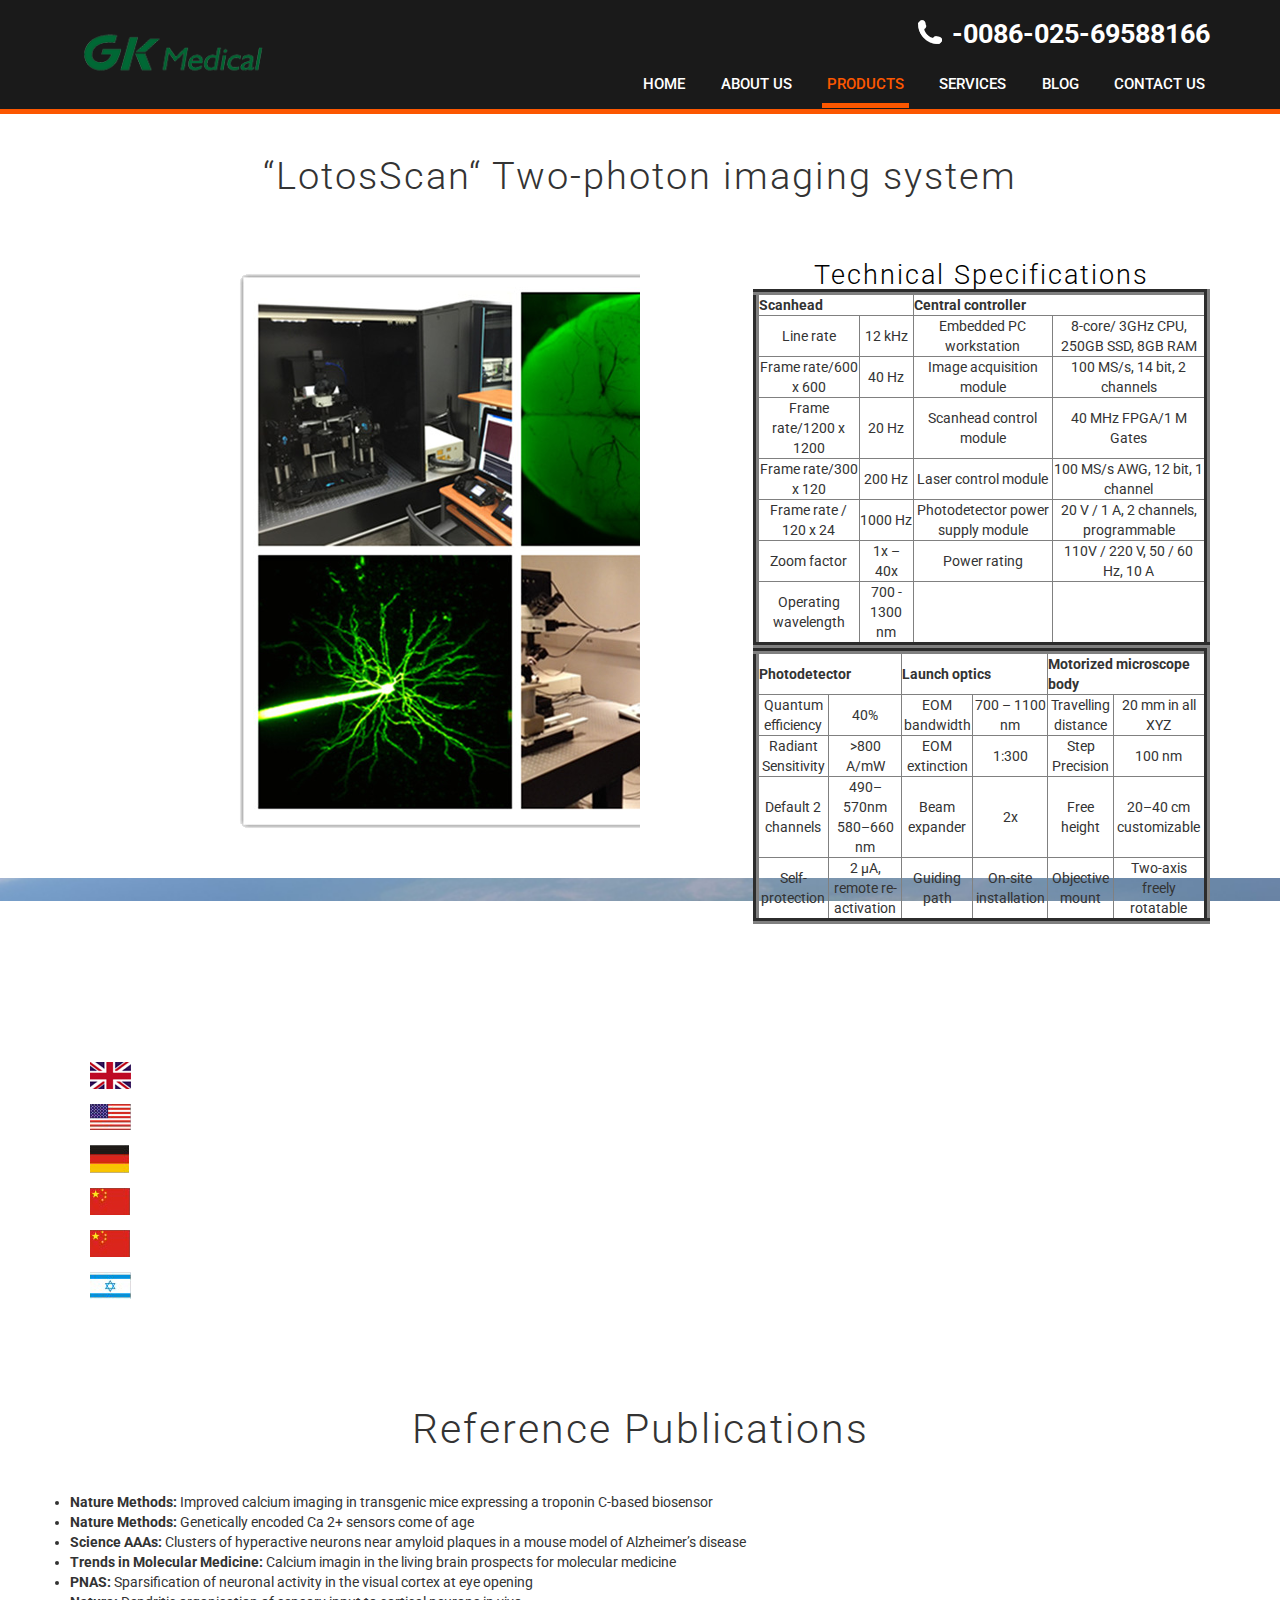
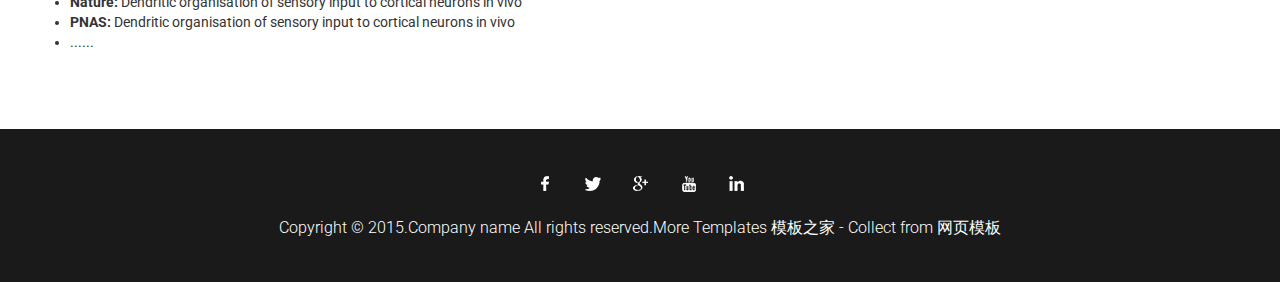
<file: product-LotosScan.html>
<!DOCTYPE html>
<html>
<head>
<title>Products</title>
<link href="css/bootstrap.css" rel='stylesheet' type='text/css' />
<!-- jQuery (necessary for Bootstrap's JavaScript plugins) -->
<script src="js/jquery.min.js"></script>
<!-- Custom Theme files -->
<link href="css/style.css" rel="stylesheet" type="text/css" media="all" />
<!-- Custom Theme files -->
<meta name="viewport" content="width=device-width, initial-scale=1">
<meta http-equiv="Content-Type" content="text/html; charset=utf-8" />
<meta name="keywords" content="UNITED COMMS Responsive web template, Bootstrap Web Templates, Flat Web Templates, Andriod Compatible web template, 
Smartphone Compatible web template, free webdesigns for Nokia, Samsung, LG, SonyErricsson, Motorola web design" />
<script type="application/x-javascript"> addEventListener("load", function() { setTimeout(hideURLbar, 0); }, false); function hideURLbar(){ window.scrollTo(0,1); } </script>
<!--webfont-->
<link href='http://fonts.useso.com/css?family=Roboto:400,100,100italic,300,300italic,400italic,500,500italic,700,700italic,900,900italic' rel='stylesheet' type='text/css'>
</head>
<body>
	<!-- header-section-starts -->
	<div class="header">
		<div class="container">
			<div class="logo">
				<a href="index.html"><img src="images/logo.png" class="img-responsive" alt="" /></a>
			</div>
			<div class="header-right">
				<h4><i class="phone"></i>-0086-025-69588166</h4>
				<span class="menu"></span>
				<div class="top-menu">
					<ul>                                              
						<li><a href="index.html">Home</a></li>						
						<li><a href="about.html">About Us</a></li>
						<li><a class="active" href="products-category.html">Products</a></li>
						<li><a href="service.html">Services</a></li>
						<li><a href="blog.html">Blog</a></li>
						<li><a href="contact.html">Contact Us</a></li>
					</ul>
				</div>
				<!-- script for menu -->
				<script>
				$( "span.menu" ).click(function() {
				  $( ".top-menu" ).slideToggle( "slow", function() {
				    // Animation complete.
				  });
				});
			</script>
			<!-- script for menu -->
			</div>
			<div class="clearfix"></div>
		</div>
	</div>
	<!-- header-section-ends -->
	<div class="content">
	
	<div class="services-section">	
			<div class="container">
			<h3 class="text-center">“LotosScan“ Two-photon imaging system</h3>
			</div>
			<div class="text-center" id="Admission">
				<div class="wrapper">
				  <div class="iphone">
					<div class="wp3"></div>
				  </div>
				</div>
				<div class="container designs">
				  <div class="row">
					<div class="col-md-5 col-md-offset-7">
					  <div id="servicesSlider">
						<ul class="slides">						  
							<h4 style="color:black">Technical Specifications</h4>
							<table border="6">
								<th colspan="2" align="center">Scanhead</th>
								<th colspan="2" align="center">Central controller</th>
								<tr>
								  <td>Line rate</td>
								  <td>12 kHz</td>
								  <td>Embedded PC workstation</td>
								  <td>8-core/ 3GHz CPU, 250GB SSD, 8GB RAM</td>
								</tr>
								<tr>
								  <td>Frame rate/600 x 600</td>
								  <td>40 Hz</td>
								  <td>Image acquisition module</td>
								  <td>100 MS/s, 14 bit, 2 channels</td>
								</tr>
								<tr>
								  <td>Frame rate/1200 x 1200</td>
								  <td>20 Hz</td>
								  <td>Scanhead control module</td>
								  <td>40 MHz FPGA/1 M Gates</td>
								</tr>
								<tr>
								  <td>Frame rate/300 x 120</td>
								  <td>200 Hz</td>
								  <td>Laser control module</td>
								  <td>100 MS/s AWG, 12 bit, 1 channel</td>
								</tr>
								<tr>
								  <td>Frame rate / 120 x 24</td>
								  <td>1000 Hz</td>
								  <td>Photodetector power supply module</td>
								  <td>20 V / 1 A, 2 channels, programmable</td>
								</tr>
								<tr>
								  <td>Zoom factor</td>
								  <td>1x – 40x</td>
								  <td>Power rating</td>
								  <td>110V / 220 V, 50 / 60 Hz, 10 A</td>
								</tr>
								<tr>
								  <td>Operating wavelength</td>
								  <td>700 - 1300 nm</td>
								  <td></td>
								  <td></td>
								</tr>
							</table>
							
							<table border="6">
								<th colspan="2" align="center">Photodetector</th>
								<th colspan="2" align="center">Launch optics</th>
								<th colspan="2" align="center">Motorized microscope body</th>
								<tr>
								  <td>Quantum efficiency</td>
								  <td>40%</td>
								  <td>EOM bandwidth</td>
								  <td>700 – 1100 nm</td>
								  <td>Travelling distance</td>
								  <td>20 mm in all XYZ</td>
								</tr>
								<tr>
								  <td>Radiant Sensitivity</td>
								  <td>>800 A/mW</td>
								  <td>EOM extinction</td>
								  <td>1:300</td>
								  <td>Step Precision</td>
								  <td>100 nm</td>
								</tr>
								<tr>
								  <td>Default 2 channels</td>
								  <td>490–570nm 580–660 nm</td>
								  <td>Beam expander</td>
								  <td>2x</td>
								  <td>Free height</td>
								  <td>20–40 cm customizable</td>
								</tr>
								<tr>
								  <td>Self-protection</td>
								  <td>2 µA, remote re-activation</td>
								  <td>Guiding path</td>
								  <td>On-site installation</td>
								  <td>Objective mount</td>
								  <td>Two-axis freely rotatable</td>
								</tr>								
							</table>
						</ul>
					  </div>
					</div>
				  </div>
				</div>
			</div>
	
	<div class="services_overview">
		<div class="container">
			<h3 style="margin-top:70px">Represented Companies</h3>
			<p>>> <img src="images/GB.jpg" /> The University of Edinburgh, Rochefort group – Visual - motion interaction</p>
			<p>>> <img src="images/us.jpg" /> The Rockefeller University, Freiwald lab – Visual system / facial recognition</p>
			<p>>> <img src="images/germany.jpg" /> Technical University Munich, Institute of Neuroscience – Alzheimer’s disease model</p>
			<p>>> <img src="images/china.jpg" /> TMMU Chongqing, Brain Research Center – Cellular physiology in sensory systems</p>
			<p>>> <img src="images/china.jpg" /> Peking University,  Institute of Molecular Medicine, Zhou lab – Parkinson’s disease model</p>
			<p>>> <img src="images/israel.jpg" /> The Hebrew University of Jerusalem, Nelken group – Auditory System / Nerual coding </p>				
			<div class="clearfix"></div>
		</div>
	</div> 
	
	<div class="our-clients">
		<div class="container">
			<div class="our-clients-head text-center">
				<h3>Reference Publications</h3>
			</div>
			<!---strat-image-cursuals---->  
			<ul>
				<li><strong>Nature Methods:</strong> Improved calcium imaging in transgenic mice expressing a troponin C-based biosensor</li>
				<li><strong>Nature Methods:</strong> Genetically encoded Ca 2+ sensors come of age</li>
				<li><strong>Science AAAs:</strong> Clusters of hyperactive neurons near amyloid plaques in a mouse model of Alzheimer’s disease</li>
				<li><strong>Trends in Molecular Medicine:</strong> Calcium imagin in the living brain prospects for molecular medicine</li>
				<li><strong>PNAS:</strong> Sparsification of neuronal activity in the visual cortex at eye opening</li>
				<li><strong>Nature:</strong> Dendritic organisation of sensory input to cortical neurons in vivo</li>
				<li><strong>PNAS:</strong> Dendritic organisation of sensory input to cortical neurons in vivo</li>
				<li>......</li>
			</ul>
		</div>

				<!---//End-signin---->
	</div>
	
	</div>

	</div>
	<div class="footer text-center">
		<div class="social-icons">
			<a href="#"><i class="facebook"></i></a>
			<a href="#"><i class="twitter"></i></a>
			<a href="#"><i class="googlepluse"></i></a>
			<a href="#"><i class="youtube"></i></a>
			<a href="#"><i class="linkedin"></i></a>
		</div>
		<div class="copyright">
			<p>Copyright &copy; 2015.Company name All rights reserved.More Templates <a href="http://www.cssmoban.com/" target="_blank" title="模板之家">模板之家</a> - Collect from <a href="http://www.cssmoban.com/" title="网页模板" target="_blank">网页模板</a></p>
		</div>
	</div>

</body>
</html>
</file>
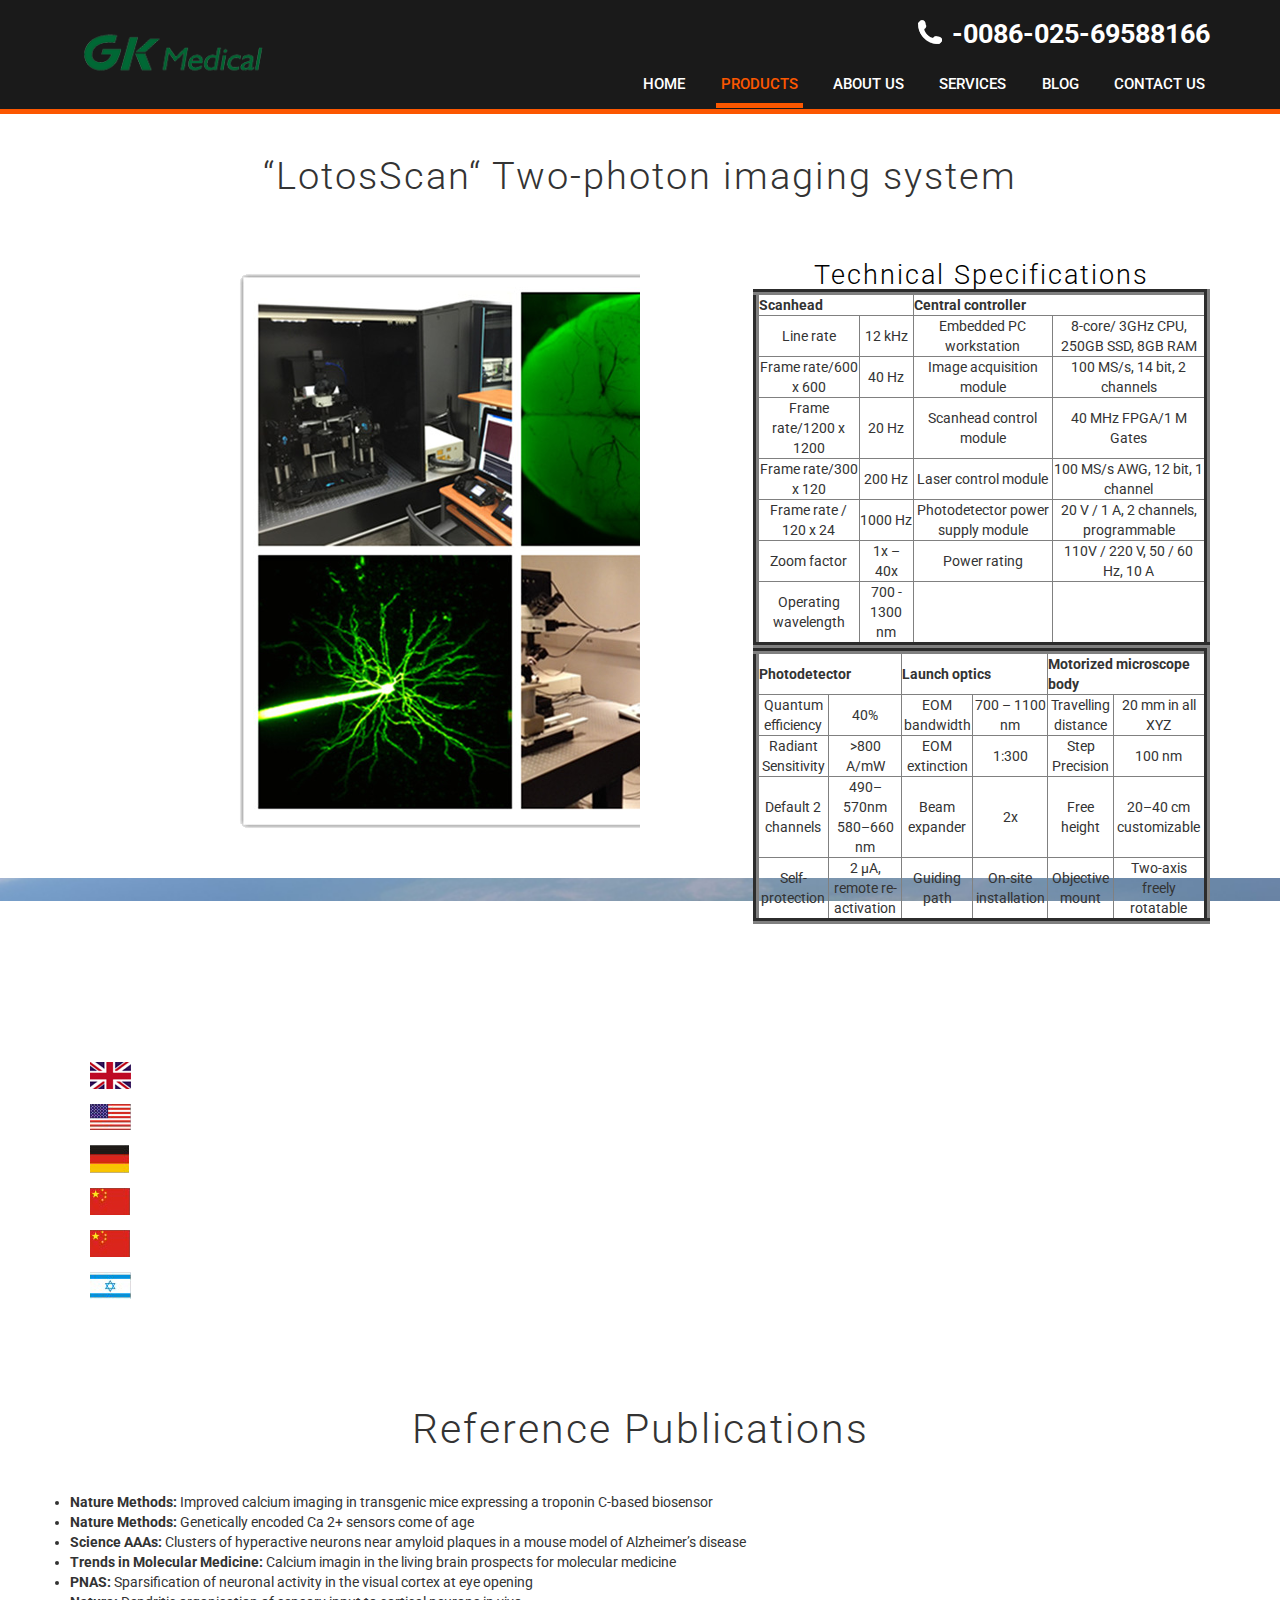
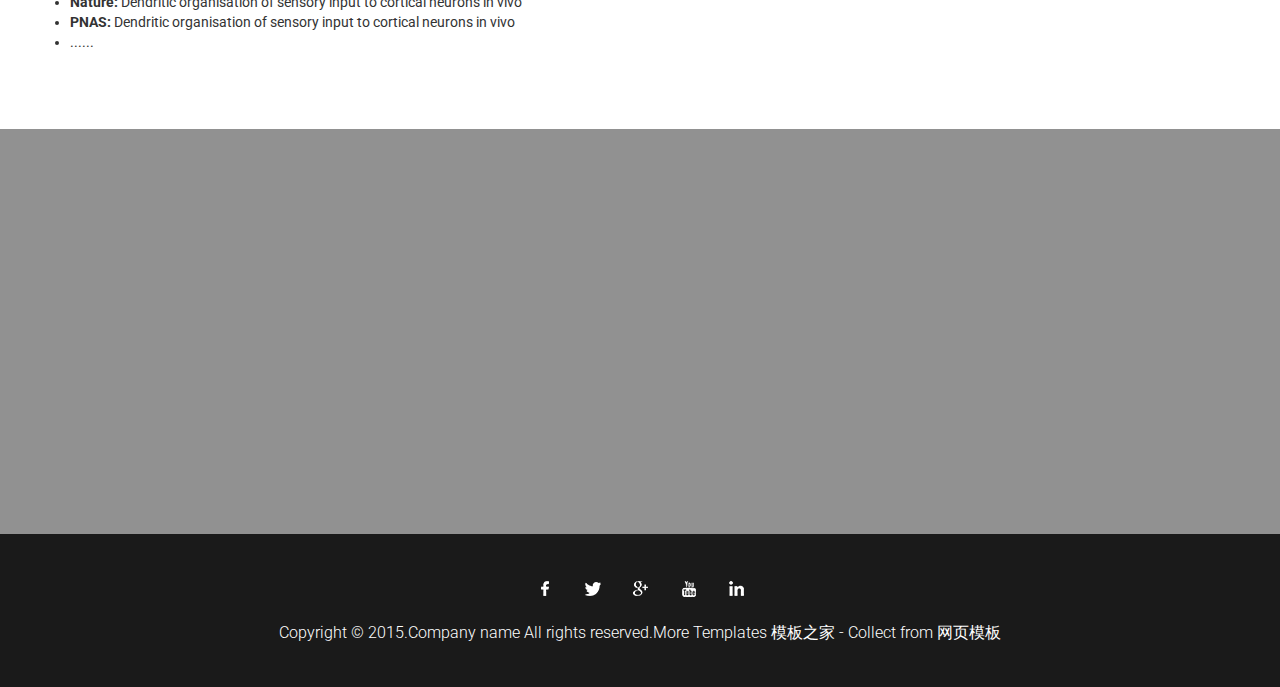
<file: product.html>
<!DOCTYPE html>
<html>
<head>
<title>Products</title>
<link href="css/bootstrap.css" rel='stylesheet' type='text/css' />
<!-- jQuery (necessary for Bootstrap's JavaScript plugins) -->
<script src="js/jquery.min.js"></script>
<!-- Custom Theme files -->
<link href="css/style.css" rel="stylesheet" type="text/css" media="all" />
<!-- Custom Theme files -->
<meta name="viewport" content="width=device-width, initial-scale=1">
<meta http-equiv="Content-Type" content="text/html; charset=utf-8" />
<meta name="keywords" content="UNITED COMMS Responsive web template, Bootstrap Web Templates, Flat Web Templates, Andriod Compatible web template, 
Smartphone Compatible web template, free webdesigns for Nokia, Samsung, LG, SonyErricsson, Motorola web design" />
<script type="application/x-javascript"> addEventListener("load", function() { setTimeout(hideURLbar, 0); }, false); function hideURLbar(){ window.scrollTo(0,1); } </script>
<!--webfont-->
<link href='http://fonts.useso.com/css?family=Roboto:400,100,100italic,300,300italic,400italic,500,500italic,700,700italic,900,900italic' rel='stylesheet' type='text/css'>
</head>
<body>
	<!-- header-section-starts -->
	<div class="header">
		<div class="container">
			<div class="logo">
				<a href="index.html"><img src="images/logo.png" class="img-responsive" alt="" /></a>
			</div>
			<div class="header-right">
				<h4><i class="phone"></i>-0086-025-69588166</h4>
				<span class="menu"></span>
				<div class="top-menu">
					<ul>                                              
						<li><a href="index.html">Home</a></li>
						<li><a class="active" href="#">Products</a></li>
						<li><a href="about.html">About Us</a></li>
						<li><a href="service.html">Services</a></li>
						<li><a href="blog.html">Blog</a></li>
						<li><a href="contact.html">Contact Us</a></li>
					</ul>
				</div>
				<!-- script for menu -->
				<script>
				$( "span.menu" ).click(function() {
				  $( ".top-menu" ).slideToggle( "slow", function() {
				    // Animation complete.
				  });
				});
			</script>
			<!-- script for menu -->
			</div>
			<div class="clearfix"></div>
		</div>
	</div>
	<!-- header-section-ends -->
	<div class="content">
	
	<div class="services-section">	
			<div class="container">
			<h3 class="text-center animated fadeInDown">“LotosScan“ Two-photon imaging system</h3>
			</div>
			<div class="text-center" id="Admission">
				<div class="wrapper">
				  <div class="iphone">
					<div class="wp3 animated bounce"></div>
				  </div>
				</div>
				<div class="container designs">
				  <div class="row">
					<div class="col-md-5 col-md-offset-7">
					  <div id="servicesSlider">
						<ul class="slides">						  
							<h4 style="color:black">Technical Specifications</h4>
							<table border="6">
								<th colspan="2" align="center">Scanhead</th>
								<th colspan="2" align="center">Central controller</th>
								<tr>
								  <td>Line rate</td>
								  <td>12 kHz</td>
								  <td>Embedded PC workstation</td>
								  <td>8-core/ 3GHz CPU, 250GB SSD, 8GB RAM</td>
								</tr>
								<tr>
								  <td>Frame rate/600 x 600</td>
								  <td>40 Hz</td>
								  <td>Image acquisition module</td>
								  <td>100 MS/s, 14 bit, 2 channels</td>
								</tr>
								<tr>
								  <td>Frame rate/1200 x 1200</td>
								  <td>20 Hz</td>
								  <td>Scanhead control module</td>
								  <td>40 MHz FPGA/1 M Gates</td>
								</tr>
								<tr>
								  <td>Frame rate/300 x 120</td>
								  <td>200 Hz</td>
								  <td>Laser control module</td>
								  <td>100 MS/s AWG, 12 bit, 1 channel</td>
								</tr>
								<tr>
								  <td>Frame rate / 120 x 24</td>
								  <td>1000 Hz</td>
								  <td>Photodetector power supply module</td>
								  <td>20 V / 1 A, 2 channels, programmable</td>
								</tr>
								<tr>
								  <td>Zoom factor</td>
								  <td>1x – 40x</td>
								  <td>Power rating</td>
								  <td>110V / 220 V, 50 / 60 Hz, 10 A</td>
								</tr>
								<tr>
								  <td>Operating wavelength</td>
								  <td>700 - 1300 nm</td>
								  <td></td>
								  <td></td>
								</tr>
							</table>
							
							<table border="6">
								<th colspan="2" align="center">Photodetector</th>
								<th colspan="2" align="center">Launch optics</th>
								<th colspan="2" align="center">Motorized microscope body</th>
								<tr>
								  <td>Quantum efficiency</td>
								  <td>40%</td>
								  <td>EOM bandwidth</td>
								  <td>700 – 1100 nm</td>
								  <td>Travelling distance</td>
								  <td>20 mm in all XYZ</td>
								</tr>
								<tr>
								  <td>Radiant Sensitivity</td>
								  <td>>800 A/mW</td>
								  <td>EOM extinction</td>
								  <td>1:300</td>
								  <td>Step Precision</td>
								  <td>100 nm</td>
								</tr>
								<tr>
								  <td>Default 2 channels</td>
								  <td>490–570nm 580–660 nm</td>
								  <td>Beam expander</td>
								  <td>2x</td>
								  <td>Free height</td>
								  <td>20–40 cm customizable</td>
								</tr>
								<tr>
								  <td>Self-protection</td>
								  <td>2 µA, remote re-activation</td>
								  <td>Guiding path</td>
								  <td>On-site installation</td>
								  <td>Objective mount</td>
								  <td>Two-axis freely rotatable</td>
								</tr>
								
							</table>
						</ul>
					  </div>
					</div>
				  </div>
				</div>
			</div>
	
	<div class="services_overview">
		<div class="container">
			<h3 style="margin-top:70px">Represented Companies</h3>
			<p>>> <img src="images/GB.jpg" /> The University of Edinburgh, Rochefort group – Visual - motion interaction</p>
			<p>>> <img src="images/us.jpg" /> The Rockefeller University, Freiwald lab – Visual system / facial recognition</p>
			<p>>> <img src="images/germany.jpg" /> Technical University Munich, Institute of Neuroscience – Alzheimer’s disease model</p>
			<p>>> <img src="images/china.jpg" /> TMMU Chongqing, Brain Research Center – Cellular physiology in sensory systems</p>
			<p>>> <img src="images/china.jpg" /> Peking University,  Institute of Molecular Medicine, Zhou lab – Parkinson’s disease model</p>
			<p>>> <img src="images/israel.jpg" /> The Hebrew University of Jerusalem, Nelken group – Auditory System / Nerual coding </p>				
			<div class="clearfix"></div>
		</div>
	</div> 
	
	<div class="our-clients">
		<div class="container">
			<div class="our-clients-head text-center">
				<h3>Reference Publications</h3>
			</div>
			<!---strat-image-cursuals---->  
			<ul>
				<li><strong>Nature Methods:</strong> Improved calcium imaging in transgenic mice expressing a troponin C-based biosensor</li>
				<li><strong>Nature Methods:</strong> Genetically encoded Ca 2+ sensors come of age</li>
				<li><strong>Science AAAs:</strong> Clusters of hyperactive neurons near amyloid plaques in a mouse model of Alzheimer’s disease</li>
				<li><strong>Trends in Molecular Medicine:</strong> Calcium imagin in the living brain prospects for molecular medicine</li>
				<li><strong>PNAS:</strong> Sparsification of neuronal activity in the visual cortex at eye opening</li>
				<li><strong>Nature:</strong> Dendritic organisation of sensory input to cortical neurons in vivo</li>
				<li><strong>PNAS:</strong> Dendritic organisation of sensory input to cortical neurons in vivo</li>
				<li>......</li>
			</ul>
		</div>

				<!---//End-signin---->
	</div>
	
	</div>
	<div class="map s-map">
		<iframe src="https://www.google.com/maps/embed?pb=!1m18!1m12!1m3!1d10015.498657932954!2d-0.1570060357124469!3d51.129219866008135!2m3!1f0!2f0!3f0!3m2!1i1024!2i768!4f13.1!3m3!1m2!1s0x4875f1c859d0e855%3A0xb0ce82410da5809!2sA2011%2C+Crawley%2C+West+Sussex+RH10%2C+UK!5e0!3m2!1sen!2sin!4v1409743498026" frameborder="0" style="border:0"></iframe>
		<div class="map-layer"></div>
	</div>
	</div>
	<div class="footer text-center">
		<div class="social-icons">
			<a href="#"><i class="facebook"></i></a>
			<a href="#"><i class="twitter"></i></a>
			<a href="#"><i class="googlepluse"></i></a>
			<a href="#"><i class="youtube"></i></a>
			<a href="#"><i class="linkedin"></i></a>
		</div>
		<div class="copyright">
			<p>Copyright &copy; 2015.Company name All rights reserved.More Templates <a href="http://www.cssmoban.com/" target="_blank" title="模板之家">模板之家</a> - Collect from <a href="http://www.cssmoban.com/" title="网页模板" target="_blank">网页模板</a></p>
		</div>
	</div>

</body>
</html>
</file>
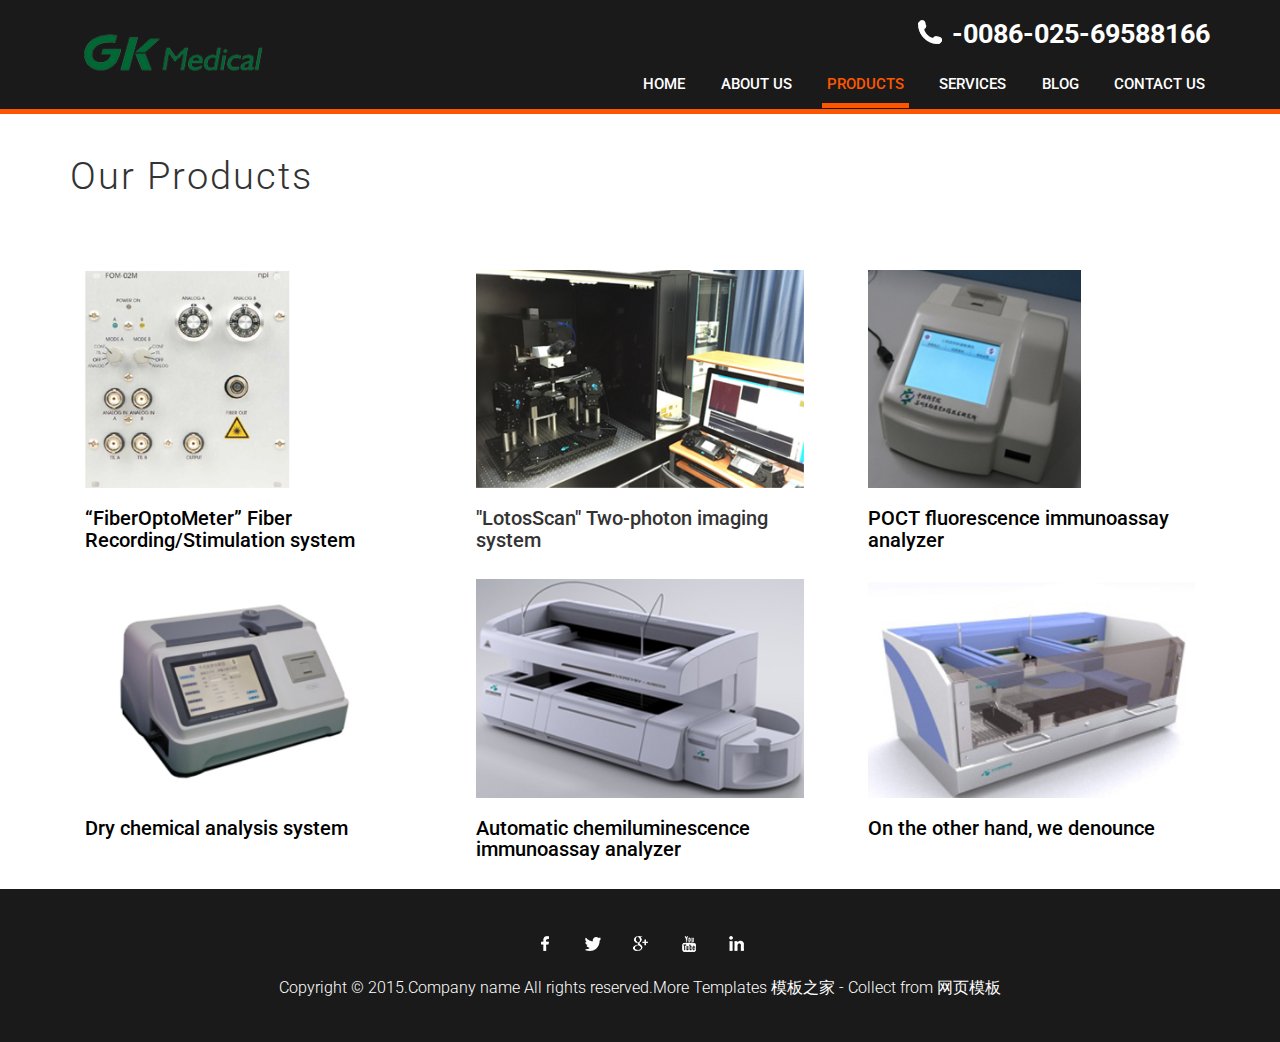
<file: products-category.html>
<!DOCTYPE html>
<html>
<head>
<title>Products Category</title>
<link href="css/bootstrap.css" rel='stylesheet' type='text/css' />
<!-- jQuery (necessary for Bootstrap's JavaScript plugins) -->
<script src="js/jquery.min.js"></script>
<!-- Custom Theme files -->
<link href="css/style.css" rel="stylesheet" type="text/css" media="all" />
<!-- Custom Theme files -->
<meta name="viewport" content="width=device-width, initial-scale=1">
<meta http-equiv="Content-Type" content="text/html; charset=utf-8" />
<meta name="keywords" content="UNITED COMMS Responsive web template, Bootstrap Web Templates, Flat Web Templates, Andriod Compatible web template, 
Smartphone Compatible web template, free webdesigns for Nokia, Samsung, LG, SonyErricsson, Motorola web design" />
<script type="application/x-javascript"> addEventListener("load", function() { setTimeout(hideURLbar, 0); }, false); function hideURLbar(){ window.scrollTo(0,1); } </script>
<!--webfont-->
<link href='http://fonts.useso.com/css?family=Roboto:400,100,100italic,300,300italic,400italic,500,500italic,700,700italic,900,900italic' rel='stylesheet' type='text/css'>
</head>
<body>
	<!-- header-section-starts -->
	<div class="header">
		<div class="container">
			<div class="logo">
				<a href="index.html"><img src="images/logo.png" class="img-responsive" alt="" /></a>
			</div>
			<div class="header-right">
				<h4><i class="phone"></i>-0086-025-69588166</h4>
				<span class="menu"></span>
				<div class="top-menu">
					<ul>                                              
						<li><a href="index.html">Home</a></li>						
						<li><a href="about.html">About Us</a></li>
						<li><a class="active" href="#">Products</a></li>
						<li><a href="services.html">Services</a></li>
						<li><a href="blog.html">Blog</a></li>
						<li><a href="contact.html">Contact Us</a></li>
					</ul>
				</div>
				<!-- script for menu -->
				<script>
				$( "span.menu" ).click(function() {
				  $( ".top-menu" ).slideToggle( "slow", function() {
				    // Animation complete.
				  });
				});
			</script>
			<!-- script for menu -->
			</div>
			<div class="clearfix"></div>
		</div>
	</div>
	<!-- header-section-ends -->
	<div class="content">
	<div class="services-section">
		<div class="container">
			<h3>Our Products</h3>
		</div>
	</div>
	<div class="services_overview2">
        <div class="container">
       		<div class="col-md-4 service_grid">
       			<a href="product FOM.html"><img src="images/p2.jpg" class="img-responsive" alt=""/></a>
       			<h4 style="color:black">“FiberOptoMeter” Fiber Recording/Stimulation system</h4>
       			<p></p>
       		  
       		</div>
       		<div class="col-md-4 service_grid">
       			<a href="product-LotosScan.html"><img src="images/p1.jpg" class="img-responsive" alt=""/></a>
       			<h4>"LotosScan" Two-photon imaging system</h4>
       			<p></p>
       		    
       		</div>
       		<div class="col-md-4 service_grid span_55">
       			<img src="images/p3.jpg" class="img-responsive" alt=""/>
       			<h4 style="color:black">POCT fluorescence immunoassay analyzer</h4>
       			<p></p>
     
       		</div>
			<div class="col-md-4 service_grid">
       			<img src="images/p4.jpg" class="img-responsive" alt=""/>
       			<h4 style="color:black">Dry chemical analysis system</h4>
       			<p></p>
       		  
       		</div>
       		<div class="col-md-4 service_grid">
       			<img src="images/p5.jpg" class="img-responsive" alt=""/>
       			<h4 style="color:black">Automatic chemiluminescence immunoassay analyzer</h4>
       			<p></p>
       		    
       		</div>
       		<div class="col-md-4 service_grid span_55">
       			<img src="images/p6.jpg" class="img-responsive" alt=""/>
       			<h4 style="color:black">On the other hand, we denounce</h4>
       			<p></p>
     
       		</div>
			<div class="clearfix"></div>
       	</div>
    </div> 	
	   
		</div>

	</div>
	<div class="footer text-center">
		<div class="social-icons">
			<a href="#"><i class="facebook"></i></a>
			<a href="#"><i class="twitter"></i></a>
			<a href="#"><i class="googlepluse"></i></a>
			<a href="#"><i class="youtube"></i></a>
			<a href="#"><i class="linkedin"></i></a>
		</div>
		<div class="copyright">
			<p>Copyright &copy; 2015.Company name All rights reserved.More Templates <a href="http://www.cssmoban.com/" target="_blank" title="模板之家">模板之家</a> - Collect from <a href="http://www.cssmoban.com/" title="网页模板" target="_blank">网页模板</a></p>
		</div>
	</div>

</body>
</html>
</file>
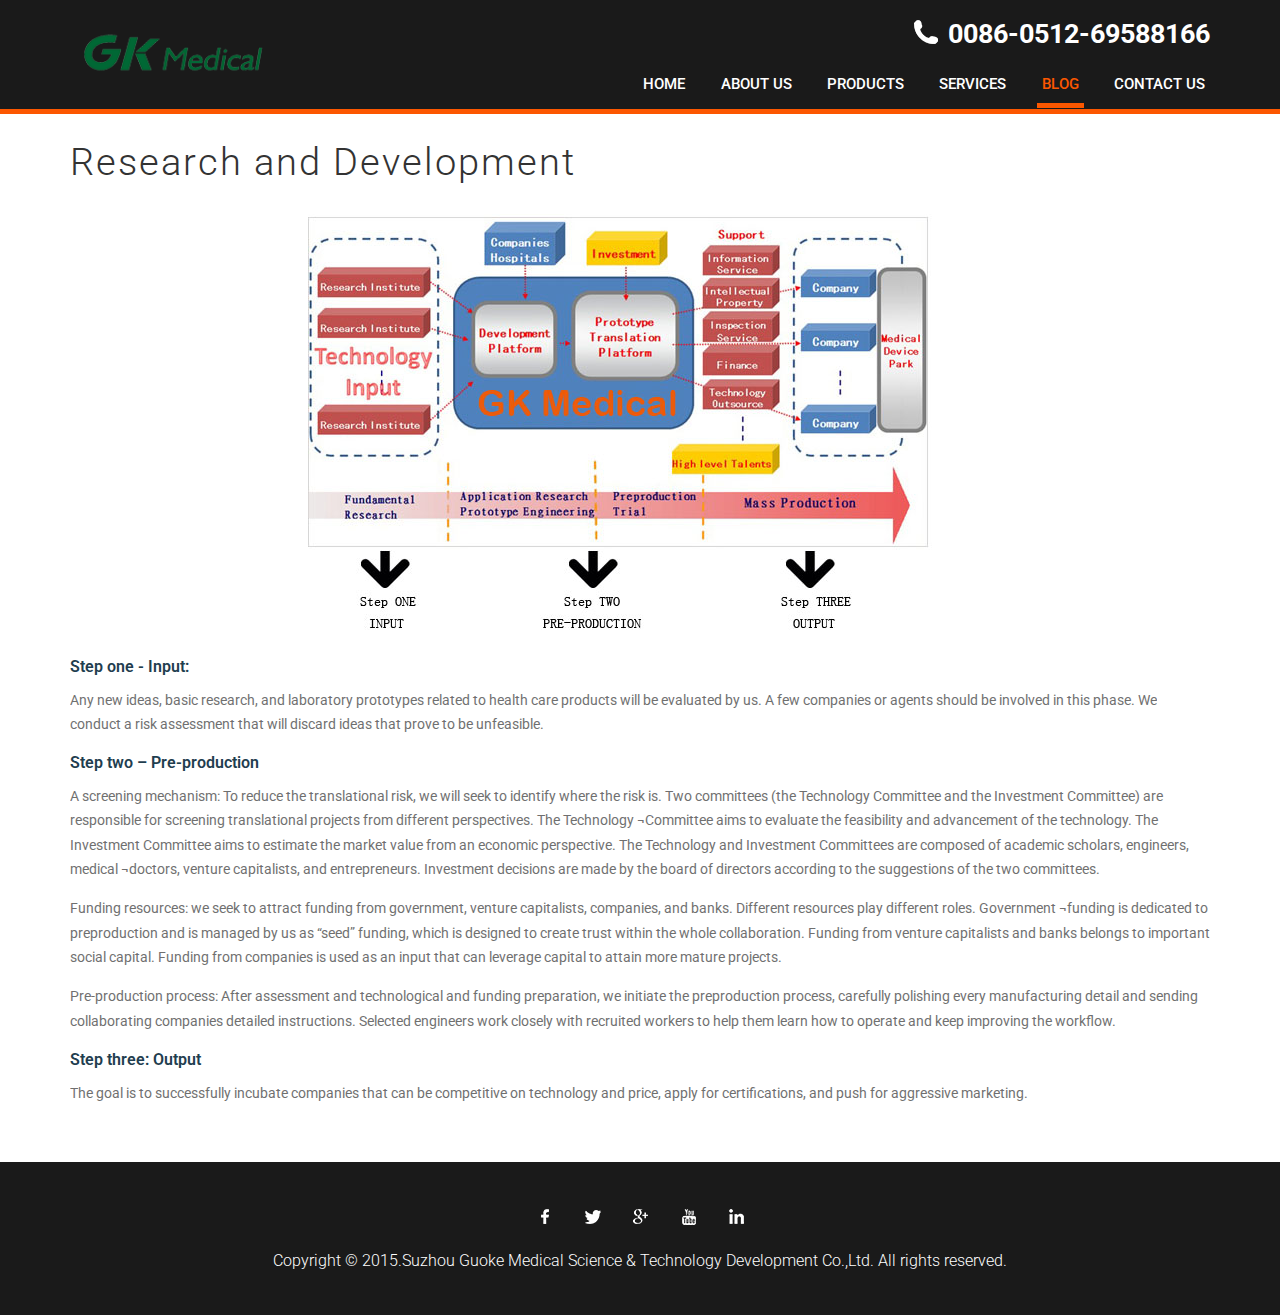
<file: research and development.html>
<!DOCTYPE html>
<html>
<head>
<title>Research and Development</title>
<link href="css/bootstrap.css" rel='stylesheet' type='text/css' />
<!-- jQuery (necessary for Bootstrap's JavaScript plugins) -->
<script src="js/jquery.min.js"></script>
<!-- Custom Theme files -->
<link href="css/style.css" rel="stylesheet" type="text/css" media="all" />
<!-- Custom Theme files -->
<meta name="viewport" content="width=device-width, initial-scale=1">
<meta http-equiv="Content-Type" content="text/html; charset=utf-8" />
<meta name="keywords" content="UNITED COMMS Responsive web template, Bootstrap Web Templates, Flat Web Templates, Andriod Compatible web template, 
Smartphone Compatible web template, free webdesigns for Nokia, Samsung, LG, SonyErricsson, Motorola web design" />
<script type="application/x-javascript"> addEventListener("load", function() { setTimeout(hideURLbar, 0); }, false); function hideURLbar(){ window.scrollTo(0,1); } </script>
<!--webfont-->
<link href='http://fonts.useso.com/css?family=Roboto:400,100,100italic,300,300italic,400italic,500,500italic,700,700italic,900,900italic' rel='stylesheet' type='text/css'>
</head>
<body>
	<!-- header-section-starts -->
	<div class="header">
		<div class="container">
			<div class="logo">
				<a href="index.html"><img src="images/logo.png" class="img-responsive" alt="" /></a>
			</div>
			<div class="header-right">
				<h4><i class="phone"></i>0086-0512-69588166</h4>
				<span class="menu"></span>
				<div class="top-menu">
					<ul>                                              
						<li><a href="index.html">Home</a></li>
						<li><a href="about.html">About Us</a></li>
						<li><a href="404.html">Products</a></li>						
						<li><a href="services.html">Services</a></li>
						<li><a class="active" href="blog.html">Blog</a></li>
						<li><a href="contact.html">Contact Us</a></li>
					</ul>
				</div>
				<!-- script for menu -->
				<script>
				$( "span.menu" ).click(function() {
				  $( ".top-menu" ).slideToggle( "slow", function() {
				    // Animation complete.
				  });
				});
			</script>
			<!-- script for menu -->
			</div>
			<div class="clearfix"></div>
		</div>
	</div>
	<!-- header-section-ends -->
	<div class="content">
		<div class="who_we_are">
			<div class="container">
					<div class="grid_12">
						<header>
							<h3>Research and Development</h3>
						</header>											
					</div>
					<div class="grid_12 offset-4"><img src="images/technology-transfer.jpg" alt="technology-transfer" style="margin-left:150px"></div>
					<div class="grid_12">
						<h5>Step one - Input:</h5>
						<p>Any new ideas, basic research, and laboratory prototypes related to health care products will be evaluated by us. A few companies or agents should be involved in this phase. We conduct a risk assessment that will discard ideas that prove to be unfeasible.</p>
						<h5>Step two – Pre-production</h5>
						<p>A screening mechanism: To reduce the translational risk, we will seek to identify where the risk is. Two committees (the Technology Committee and the Investment Committee) are responsible for screening translational projects from different perspectives. The Technology ¬Committee aims to evaluate the feasibility and advancement of the technology. The Investment Committee aims to estimate the market value from an economic perspective. The Technology and Investment Committees are composed of academic scholars, engineers, medical ¬doctors, venture capitalists, and entrepreneurs. Investment decisions are made by the board of directors according to the suggestions of the two committees.</p>
						<p>Funding resources: we seek to attract funding from government, venture capitalists, companies, and banks. Different resources play different roles. Government ¬funding is dedicated to preproduction and is managed by us as “seed” funding, which is designed to create trust within the whole collaboration. Funding from venture capitalists and banks belongs to important social capital. Funding from companies is used as an input that can leverage capital to attain more mature projects.</p>
						<p>Pre-production process: After assessment and technological and funding preparation, we initiate the preproduction process, carefully polishing every manufacturing detail and sending collaborating companies detailed instructions. Selected engineers work closely with recruited workers to help them learn how to operate and keep improving the workflow.</p>
						<h5>Step three: Output</h5>
						<p>The goal is to successfully incubate companies that can be competitive on technology and price, apply for certifications, and push for aggressive marketing.</p>
					</div>
					<div class="clearfix"></div>
			</div>
		</div>
				
		</div>

	</div>
	<div class="footer text-center">
		<div class="social-icons">
			<a href="#"><i class="facebook"></i></a>
			<a href="#"><i class="twitter"></i></a>
			<a href="#"><i class="googlepluse"></i></a>
			<a href="#"><i class="youtube"></i></a>
			<a href="#"><i class="linkedin"></i></a>
		</div>
		<div class="copyright">
			<p>Copyright © 2015.Suzhou Guoke Medical Science & Technology Development Co.,Ltd. All rights reserved.</p>
		</div>
	</div>

</body>
</html>
</file>
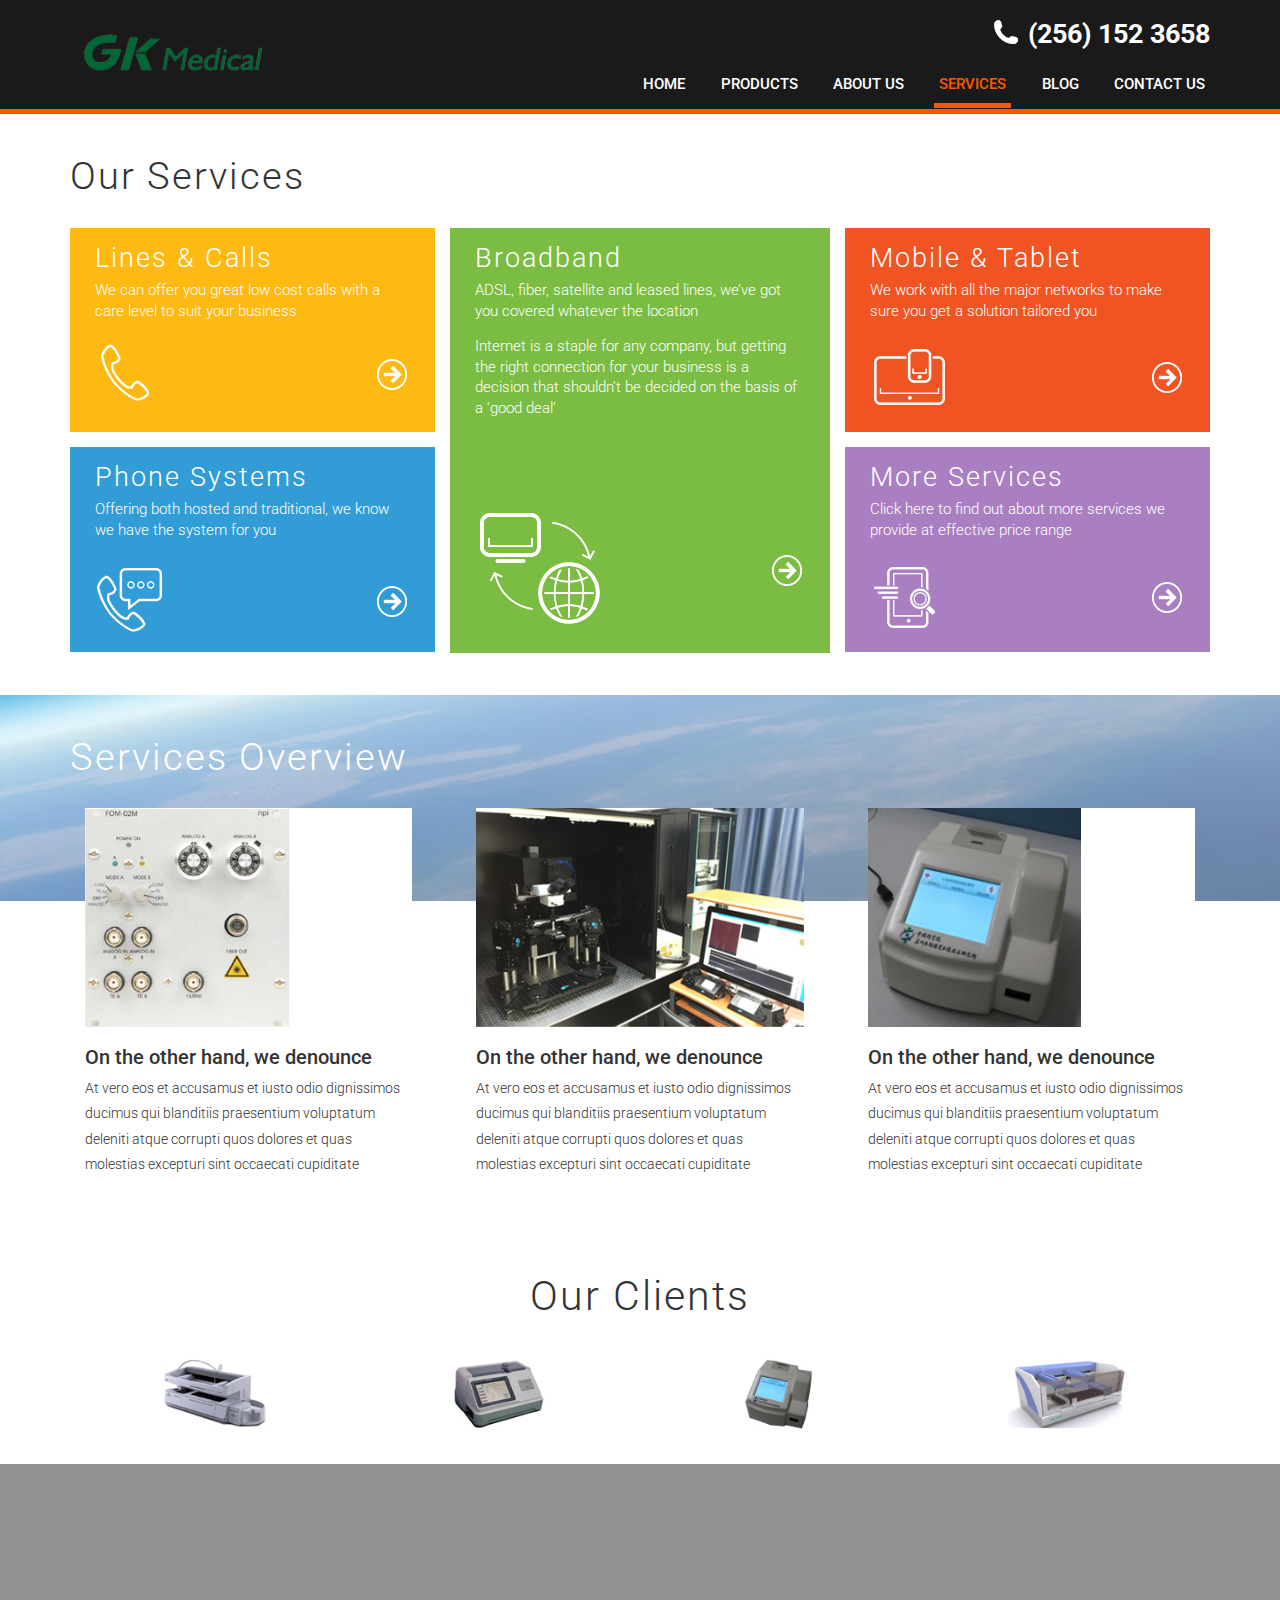
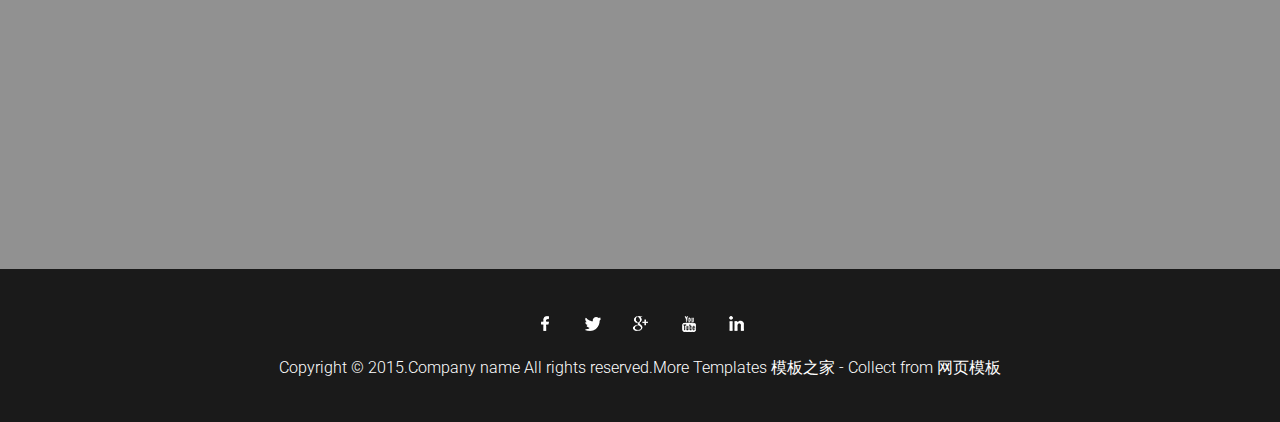
<file: services.html>
<!DOCTYPE html>
<html>
<head>
<title>Services</title>
<link href="css/bootstrap.css" rel='stylesheet' type='text/css' />
<!-- jQuery (necessary for Bootstrap's JavaScript plugins) -->
<script src="js/jquery.min.js"></script>
<!-- Custom Theme files -->
<link href="css/style.css" rel="stylesheet" type="text/css" media="all" />
<!-- Custom Theme files -->
<meta name="viewport" content="width=device-width, initial-scale=1">
<meta http-equiv="Content-Type" content="text/html; charset=utf-8" />
<meta name="keywords" content="UNITED COMMS Responsive web template, Bootstrap Web Templates, Flat Web Templates, Andriod Compatible web template, 
Smartphone Compatible web template, free webdesigns for Nokia, Samsung, LG, SonyErricsson, Motorola web design" />
<script type="application/x-javascript"> addEventListener("load", function() { setTimeout(hideURLbar, 0); }, false); function hideURLbar(){ window.scrollTo(0,1); } </script>
<!--webfont-->
<link href='http://fonts.useso.com/css?family=Roboto:400,100,100italic,300,300italic,400italic,500,500italic,700,700italic,900,900italic' rel='stylesheet' type='text/css'>
</head>
<body>
	<!-- header-section-starts -->
	<div class="header">
		<div class="container">
			<div class="logo">
				<a href="index.html"><img src="images/logo.png" class="img-responsive" alt="" /></a>
			</div>
			<div class="header-right">
				<h4><i class="phone"></i>(256) 152 3658</h4>
				<span class="menu"></span>
				<div class="top-menu">
					<ul>                                              
						<li><a href="index.html">Home</a></li>
						<li><a href="404.html">Products</a></li>
						<li><a href="about.html">About Us</a></li>
						<li><a class="active" href="#">Services</a></li>
						<li><a href="blog.html">Blog</a></li>
						<li><a href="contact.html">Contact Us</a></li>
					</ul>
				</div>
				<!-- script for menu -->
				<script>
				$( "span.menu" ).click(function() {
				  $( ".top-menu" ).slideToggle( "slow", function() {
				    // Animation complete.
				  });
				});
			</script>
			<!-- script for menu -->
			</div>
			<div class="clearfix"></div>
		</div>
	</div>
	<!-- header-section-ends -->
	<div class="content">
	<div class="services-section">
		<div class="container">
			<h3>Our Services</h3>
			<div class="services-section-grids">
				<div class="col-md-4 services-section-grid1">
					<div class="services-section-grid1-top">
						<h4>Lines & Calls</h4>
						<p>We can offer you great low cost calls with a care level to suit your business</p>
						<div class="icons">
							<div class="icon-left">
								<i class="call"></i>
							</div>
							<div class="icon-right">
								<a href="#"><i class="arrow arrow1"></i></a>
							</div>
							<div class="clearfix"></div>
						</div>
						</div>
					<div class="services-section-grid1-bottom">
						<h4>Phone Systems</h4>
						<p>Offering both hosted and traditional, we know we have the system for you</p>
						<div class="icons">
							<div class="icon-left">
								<i class="callmsg"></i>
							</div>
							<div class="icon-right">
								<a href="#"><i class="arrow arrow2"></i></a>
							</div>
							<div class="clearfix"></div>
						</div>
					</div>
				</div>
				<div class="col-md-4 services-section-grid2">
					<h4>Broadband</h4>
					<p>ADSL, fiber, satellite and leased lines, we’ve got you covered whatever the location</p>
					<p>Internet is a staple for any company, but getting the right connection for your business is a decision that shouldn’t be decided on the basis of a ‘good deal’</p>
					<div class="icons icons2">
							<div class="icon-left">
								<i class="interact"></i>
							</div>
							<div class="icon-right">
								<a href="#"><i class="arrow arrow3"></i></a>
							</div>
							<div class="clearfix"></div>
						</div>
				</div>
				<div class="col-md-4 services-section-grid3">
					<div class="services-section-grid3-top">
						<h4>Mobile & Tablet</h4>
						<p>We work with all the major networks to make sure you get a solution tailored you</p>
						<div class="icons">
							<div class="icon-left">
								<i class="dt"></i>
							</div>
							<div class="icon-right">
								<a href="#"><i class="arrow arrow4"></i></a>
							</div>
							<div class="clearfix"></div>
						</div>
					</div>
					<div class="services-section-grid3-bottom">
						<h4>More Services</h4>
						<p>Click here to find out about more services we provide at effective price range</p>
						<div class="icons">
							<div class="icon-left">
								<i class="zoom"></i>
							</div>
							<div class="icon-right">
								<a href="#"><i class="arrow arrow5"></i></a>
							</div>
							<div class="clearfix"></div>
						</div>
					</div>
				</div>
				<div class="clearfix"></div>
			</div>
		</div>
	</div>
	<div class="services_overview">
        <div class="container">
       		<h3>Services Overview</h3>
       		<div class="col-md-4 service_grid">
       			<img src="images/p2.jpg" class="img-responsive" alt=""/>
       			<h4>On the other hand, we denounce</h4>
       			<p>At vero eos et accusamus et iusto odio dignissimos ducimus qui blanditiis praesentium voluptatum deleniti atque corrupti quos dolores et quas molestias excepturi sint occaecati cupiditate</p>
       		  
       		</div>
       		<div class="col-md-4 service_grid">
       			<img src="images/p1.jpg" class="img-responsive" alt=""/>
       			<h4>On the other hand, we denounce</h4>
       			<p>At vero eos et accusamus et iusto odio dignissimos ducimus qui blanditiis praesentium voluptatum deleniti atque corrupti quos dolores et quas molestias excepturi sint occaecati cupiditate</p>
       		    
       		</div>
       		<div class="col-md-4 service_grid span_55">
       			<img src="images/p3.jpg" class="img-responsive" alt=""/>
       			<h4>On the other hand, we denounce</h4>
       			<p>At vero eos et accusamus et iusto odio dignissimos ducimus qui blanditiis praesentium voluptatum deleniti atque corrupti quos dolores et quas molestias excepturi sint occaecati cupiditate</p>
     
       		</div>
			<div class="clearfix"></div>
       	</div>
       </div> 	
	<div class="our-clients">
		<div class="container">
			<div class="our-clients-head text-center">
				<h3>Our Clients</h3>
			</div>
			<!---strat-image-cursuals---->
                  <div class="scroll-slider">											 
							<div class="nbs-flexisel-container">
							<div class="nbs-flexisel-inner">
							<ul class="flexiselDemo3 nbs-flexisel-ul" style="left: -253.6px; display: block;">					    					    					       
							<li><img src="images/c1.jpg"></li>
							<li><img src="images/c2.jpg"></li>
							<li><img src="images/c3.jpg"></li>
							<li><img src="images/c4.jpg"></li>
							<li><img src="images/c1.jpg"></li>
							<li><img src="images/c2.jpg"></li>
							<li><img src="images/c3.jpg"></li>
							<li><img src="images/c4.jpg"></li>
							</ul>
							<div class="nbs-flexisel-nav-left" style="display:none"></div>
							<div class="nbs-flexisel-nav-right" style="display:none"></div></div></div> 
							<div class="clear"> </div>      
						  <!---strat-image-cursuals---->
								<script type="text/javascript" src="js/jquery.flexisel.js"></script>
								<!---End-image-cursuals---->
								<script type="text/javascript">
								$(window).load(function() {
								    $(".flexiselDemo3").flexisel({
								        visibleItems: 4,
								        animationSpeed: 1000,
								        autoPlay: true,
								        autoPlaySpeed: 3000,            
								        pauseOnHover: true,
								        enableResponsiveBreakpoints: true,
								        responsiveBreakpoints: { 
								            portrait: { 
								                changePoint:480,
								                visibleItems: 1
								            }, 
								            landscape: { 
								                changePoint:640,
								                visibleItems: 2
								            },
								            tablet: { 
								                changePoint:768,
								                visibleItems: 3
								            }
								        }
								    });
								});
								</script>
						<!---->
				  <!---->
				  </div>				
			</div>

				<!---//End-signin---->
		</div>
		</div>
	<div class="map s-map">
		<iframe src="https://www.google.com/maps/embed?pb=!1m18!1m12!1m3!1d10015.498657932954!2d-0.1570060357124469!3d51.129219866008135!2m3!1f0!2f0!3f0!3m2!1i1024!2i768!4f13.1!3m3!1m2!1s0x4875f1c859d0e855%3A0xb0ce82410da5809!2sA2011%2C+Crawley%2C+West+Sussex+RH10%2C+UK!5e0!3m2!1sen!2sin!4v1409743498026" frameborder="0" style="border:0"></iframe>
		<div class="map-layer"></div>
	</div>
	</div>
	<div class="footer text-center">
		<div class="social-icons">
			<a href="#"><i class="facebook"></i></a>
			<a href="#"><i class="twitter"></i></a>
			<a href="#"><i class="googlepluse"></i></a>
			<a href="#"><i class="youtube"></i></a>
			<a href="#"><i class="linkedin"></i></a>
		</div>
		<div class="copyright">
			<p>Copyright &copy; 2015.Company name All rights reserved.More Templates <a href="http://www.cssmoban.com/" target="_blank" title="模板之家">模板之家</a> - Collect from <a href="http://www.cssmoban.com/" title="网页模板" target="_blank">网页模板</a></p>
		</div>
	</div>

</body>
</html>
</file>
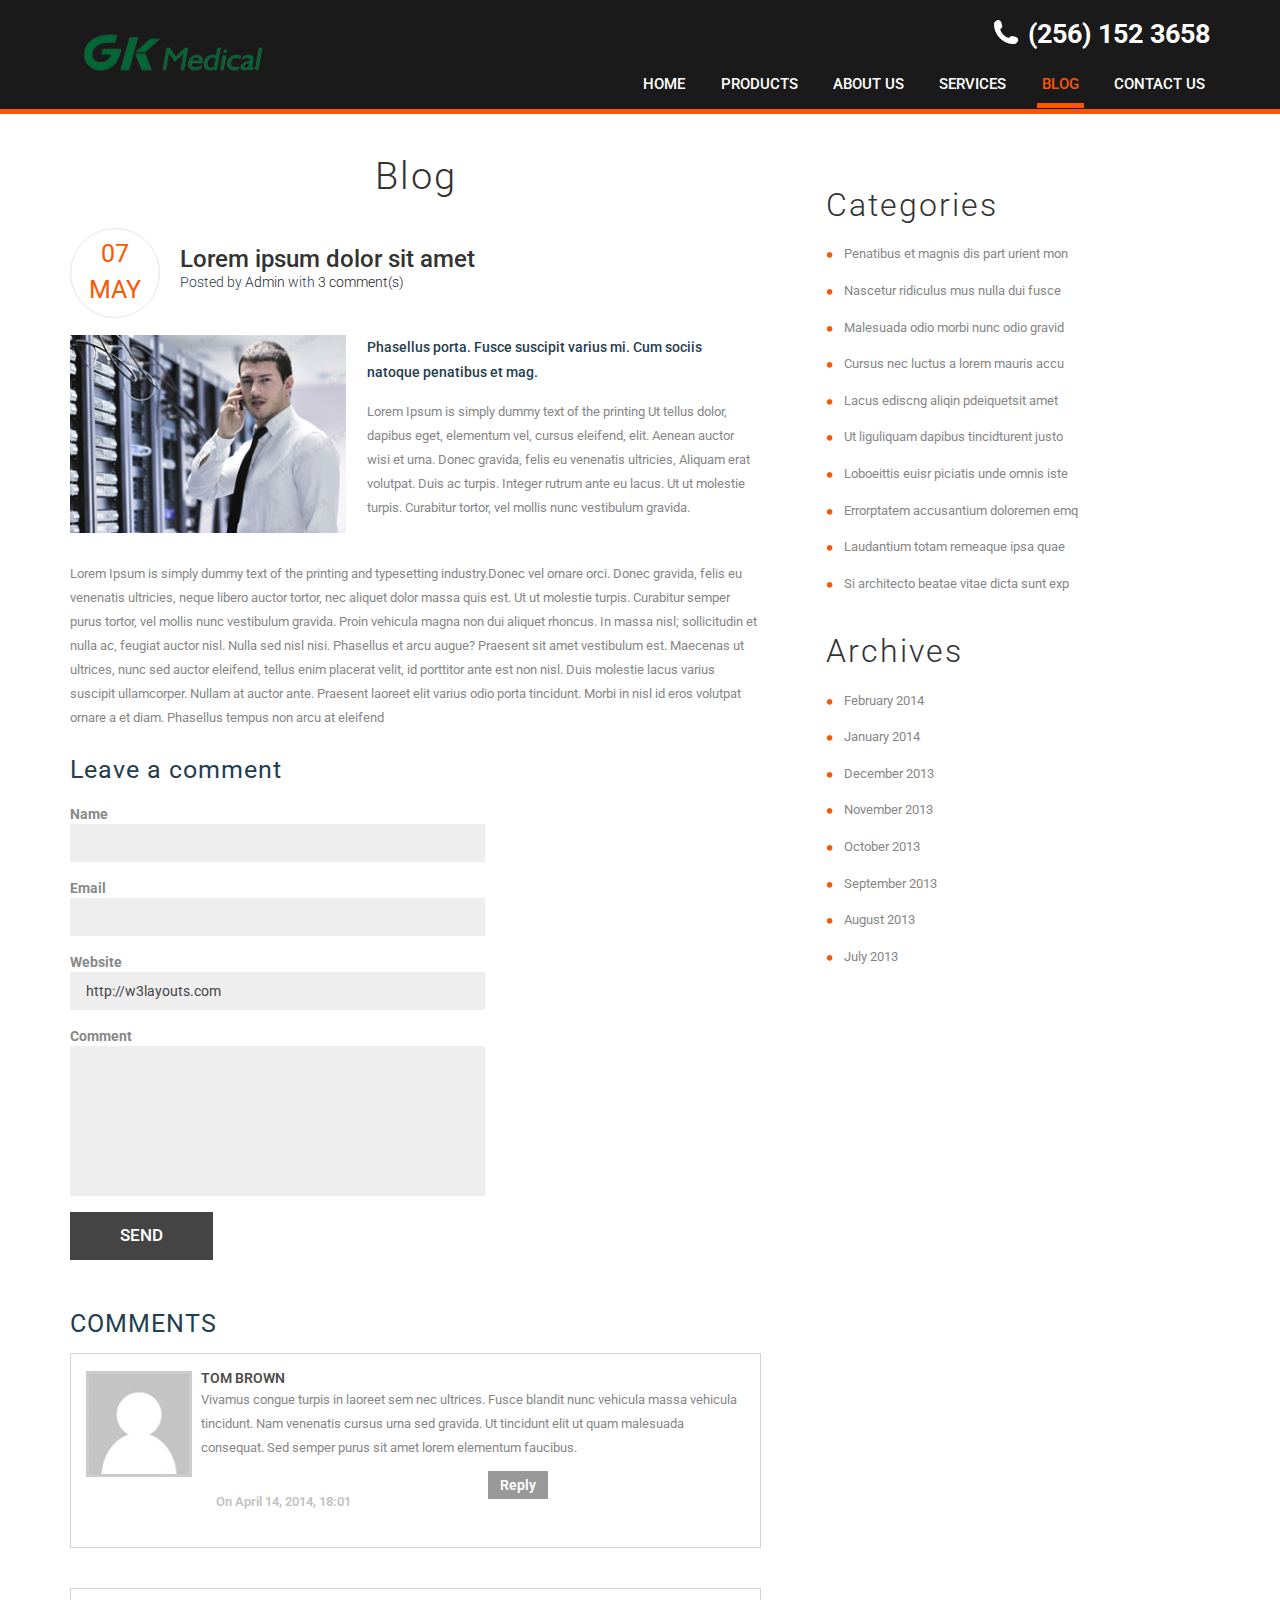
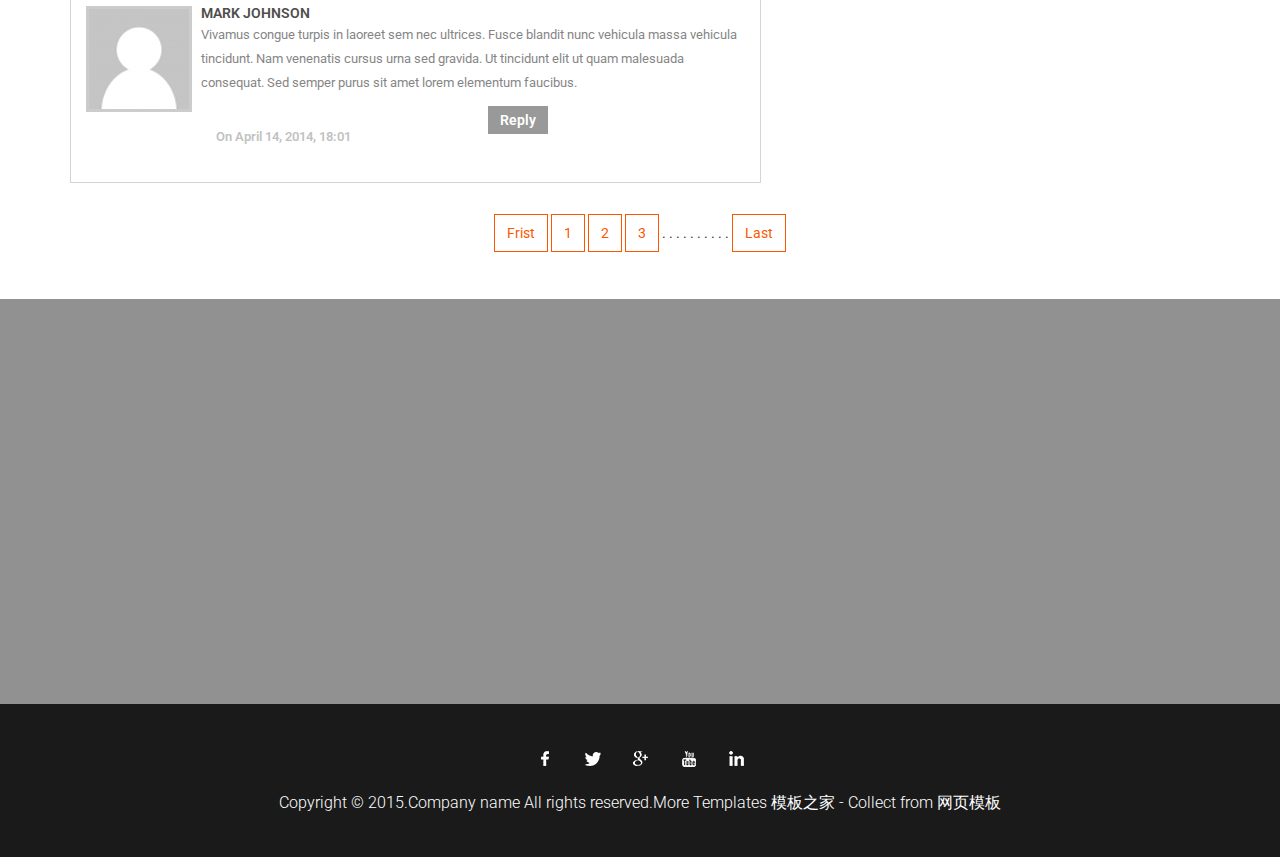
<file: single.html>
<!DOCTYPE html>
<html>
<head>
<title>Single</title>
<link href="css/bootstrap.css" rel='stylesheet' type='text/css' />
<!-- jQuery (necessary for Bootstrap's JavaScript plugins) -->
<script src="js/jquery.min.js"></script>
<!-- Custom Theme files -->
<link href="css/style.css" rel="stylesheet" type="text/css" media="all" />
<!-- Custom Theme files -->
<meta name="viewport" content="width=device-width, initial-scale=1">
<meta http-equiv="Content-Type" content="text/html; charset=utf-8" />
<meta name="keywords" content="UNITED COMMS Responsive web template, Bootstrap Web Templates, Flat Web Templates, Andriod Compatible web template, 
Smartphone Compatible web template, free webdesigns for Nokia, Samsung, LG, SonyErricsson, Motorola web design" />
<script type="application/x-javascript"> addEventListener("load", function() { setTimeout(hideURLbar, 0); }, false); function hideURLbar(){ window.scrollTo(0,1); } </script>
<!--webfont-->
<link href='http://fonts.useso.com/css?family=Roboto:400,100,100italic,300,300italic,400italic,500,500italic,700,700italic,900,900italic' rel='stylesheet' type='text/css'>
</head>
<body>
	<!-- header-section-starts -->
	<div class="header">
		<div class="container">
			<div class="logo">
				<a href="index.html"><img src="images/logo.png" class="img-responsive" alt="" /></a>
			</div>
			<div class="header-right">
				<h4><i class="phone"></i>(256) 152 3658</h4>
				<span class="menu"></span>
				<div class="top-menu">
					<ul>                                              
						<li><a href="index.html">Home</a></li>
						<li><a href="404.html">Products</a></li>
						<li><a href="about.html">About Us</a></li>
						<li><a href="services.html">Services</a></li>
						<li><a class="active" href="blog.html">Blog</a></li>
						<li><a href="contact.html">Contact Us</a></li>
					</ul>
				</div>
				<!-- script for menu -->
				<script>
				$( "span.menu" ).click(function() {
				  $( ".top-menu" ).slideToggle( "slow", function() {
				    // Animation complete.
				  });
				});
			</script>
			<!-- script for menu -->
			</div>
			<div class="clearfix"></div>
		</div>
	</div>
	<!-- header-section-ends -->
	<div class="content">
		<div class="blog-section">
			<div class="container">
					<div class="col-md-8 left_column">
							<h2 class="with-line">Blog</h2>
						<article class="clearfix attach">
							<header class="grid_8 alpha">
								<div class="head_element"><span class="el_1">07</span><span class="el_2">May</span></div>
								<div class="sub">
								<h3>Lorem ipsum dolor sit amet</h3>
								<p class="sub_head">Posted by <a href="#">Admin</a> with <a href="#">3 comment(s)</a></p>
								</div>
								<div class="clearfix"></div>
							</header>
							<div class="alpha1"><a href="single.html"><img src="images/index-3_img-1.jpg" alt="" /></a></div>
							<div class="grid_b4">
								<h5>Phasellus porta. Fusce suscipit varius mi. Cum sociis natoque penatibus et mag.</h5>
								<p>Lorem Ipsum is simply dummy text of the printing Ut tellus dolor, dapibus eget, elementum vel, cursus eleifend, elit. Aenean auctor wisi et urna.  Donec gravida, felis eu venenatis ultricies, Aliquam erat volutpat. Duis ac turpis. Integer rutrum ante eu lacus. Ut ut molestie turpis. Curabitur tortor, vel mollis nunc vestibulum gravida. </p>
							</div>
							<div class="clearfix"></div>
						</article>
						<div class="single">
				<p class="text1">Lorem Ipsum is simply dummy text of the printing and typesetting industry.Donec vel ornare orci. Donec gravida, felis eu venenatis ultricies, neque libero auctor tortor, nec aliquet dolor massa quis est. Ut ut molestie turpis. Curabitur semper purus tortor, vel mollis nunc vestibulum gravida. Proin vehicula magna non dui aliquet rhoncus. In massa nisl; sollicitudin et nulla ac, feugiat auctor nisl. Nulla sed nisl nisi. Phasellus et arcu augue? Praesent sit amet vestibulum est. Maecenas ut ultrices, nunc sed auctor eleifend, tellus enim placerat velit, id porttitor ante est non nisl. Duis molestie lacus varius suscipit ullamcorper. Nullam at auctor ante. Praesent laoreet elit varius odio porta tincidunt. Morbi in nisl id eros volutpat ornare a et diam. Phasellus tempus non arcu at eleifend</p>
										<div class="clearfix"></div>
										<div class="leave">
				<h4>Leave a comment</h4>
				</div>
				<form id="commentform">
				     <p class="comment-form-author"><label for="author">Name</label>
						<input id="author" name="author" type="text" value="" size="30" aria-required="true">
					 </p>
					 <p class="comment-form-email">
						<label for="email">Email</label>
						<input id="email" name="email" type="text" value="" size="30" aria-required="true">
					 </p>
					 <p class="comment-form-url">
						<label for="url">Website</label>
						<input id="url" name="url" type="text" value="http://w3layouts.com" onfocus="this.value = '';" onblur="if (this.value == '') {this.value = 'http://w3layouts.com';}">
					 </p>
					 <p class="comment-form-comment">
						<label for="comment">Comment</label>
						<textarea></textarea>
					 </p>
					 <div class="clearfix"></div>
					<p class="form-submit">
			           <input name="submit" type="submit" id="submit" value="Send">
					</p>
					<div class="clearfix"></div>
				   </form>
				   	<div class="comments1">
								<h4>COMMENTS</h4>
			  				<div class="comments-main">
									<div class="col-md-2 cmts-main-left">
										<img src="images/avatar.png" alt="">
									</div>
									<div class="col-md-10 cmts-main-right">
										<h5>TOM BROWN</h5>
										<p>Vivamus congue turpis in laoreet sem nec ultrices. Fusce blandit nunc vehicula massa vehicula tincidunt. Nam venenatis cursus urna sed gravida. Ut tincidunt elit ut quam malesuada consequat. Sed semper purus sit amet lorem elementum faucibus.</p>
										<div class="cmts">
											<div class="col-md-6 cmnts-left">
												<p>On April 14, 2014, 18:01</p>
											</div>
											<div class="col-md-6 cmnts-right">
												<a href="#">Reply</a>
											</div>
											<div class="clearfix"></div>
										</div>
									</div>
									<div class="clearfix"></div>
								</div>
								<div class="comments-main">
									<div class="col-md-2 cmts-main-left">
										<img src="images/avatar.png" alt="">
									</div>
									<div class="col-md-10 cmts-main-right">
										<h5>MARK JOHNSON</h5>
										<p>Vivamus congue turpis in laoreet sem nec ultrices. Fusce blandit nunc vehicula massa vehicula tincidunt. Nam venenatis cursus urna sed gravida. Ut tincidunt elit ut quam malesuada consequat. Sed semper purus sit amet lorem elementum faucibus.</p>
										<div class="cmts">
											<div class="col-md-6 cmnts-left">
												<p>On April 14, 2014, 18:01</p>
											</div>
											<div class="col-md-6 cmnts-right">
												<a href="#">Reply</a>
											</div>
											<div class="clearfix"></div>
										</div>
									</div>
									<div class="clearfix"></div>
								</div>
			  				</div>
							</div>
					</div>
					<div class="col-md-4 right_column">
						<div class="item">
							<header>
								<h2 class="with-line">Categories</h2>
							</header>
							<ul>
								<li><a href="#">Penatibus et magnis dis part urient mon</a></li>
								<li><a href="#">Nascetur ridiculus mus nulla dui fusce </a></li>
								<li><a href="#">Malesuada odio morbi nunc odio gravid</a></li>
								<li><a href="#">Cursus nec luctus a lorem mauris accu</a></li>
								<li><a href="#">Lacus ediscng aliqin pdeiquetsit amet </a></li>
								<li><a href="#">Ut liguliquam dapibus tincidturent justo</a></li>
								<li><a href="#">Loboeittis euisr piciatis unde omnis iste</a></li>
								<li><a href="#">Errorptatem accusantium doloremen emq</a></li>
								<li><a href="#">Laudantium totam remeaque ipsa quae</a></li>
								<li><a href="#">Si architecto beatae vitae dicta sunt exp</a></li>
							</ul>
						</div>
						<div class="item2">
							<header>
								<h2 class="with-line">Archives</h2>
							</header>
							<ul>
								<li><a href="#">February 2014</a></li>
								<li><a href="#">January 2014</a></li>
								<li><a href="#">December 2013</a></li>
								<li><a href="#">November 2013</a></li>
								<li><a href="#">October 2013</a></li>
								<li><a href="#">September 2013</a></li>
								<li><a href="#">August 2013</a></li>
								<li><a href="#">July 2013</a></li>
							</ul>
						</div>
					</div>
					<div class="clearfix"></div>
					
					
					<div class="content-pagenation">
						<li><a href="#">Frist</a></li>
						<li><a href="#">1</a></li>
						<li><a href="#">2</a></li>
						<li><a href="#">3</a></li>
						<li><span>. . . . . . . . . .</span></li>
						<li><a href="#">Last</a></li>
						<div class="clearfix"> </div>
					</div>

			</div>
		</div>
		</div>
	<div class="map s-map">
		<iframe src="https://www.google.com/maps/embed?pb=!1m18!1m12!1m3!1d10015.498657932954!2d-0.1570060357124469!3d51.129219866008135!2m3!1f0!2f0!3f0!3m2!1i1024!2i768!4f13.1!3m3!1m2!1s0x4875f1c859d0e855%3A0xb0ce82410da5809!2sA2011%2C+Crawley%2C+West+Sussex+RH10%2C+UK!5e0!3m2!1sen!2sin!4v1409743498026" frameborder="0" style="border:0"></iframe>
		<div class="map-layer"></div>
	</div>
	</div>
	<div class="footer text-center">
		<div class="social-icons">
			<a href="#"><i class="facebook"></i></a>
			<a href="#"><i class="twitter"></i></a>
			<a href="#"><i class="googlepluse"></i></a>
			<a href="#"><i class="youtube"></i></a>
			<a href="#"><i class="linkedin"></i></a>
		</div>
		<div class="copyright">
			<p>Copyright &copy; 2015.Company name All rights reserved.More Templates <a href="http://www.cssmoban.com/" target="_blank" title="模板之家">模板之家</a> - Collect from <a href="http://www.cssmoban.com/" title="网页模板" target="_blank">网页模板</a></p>
		</div>
	</div>

</body>
</html>
</file>
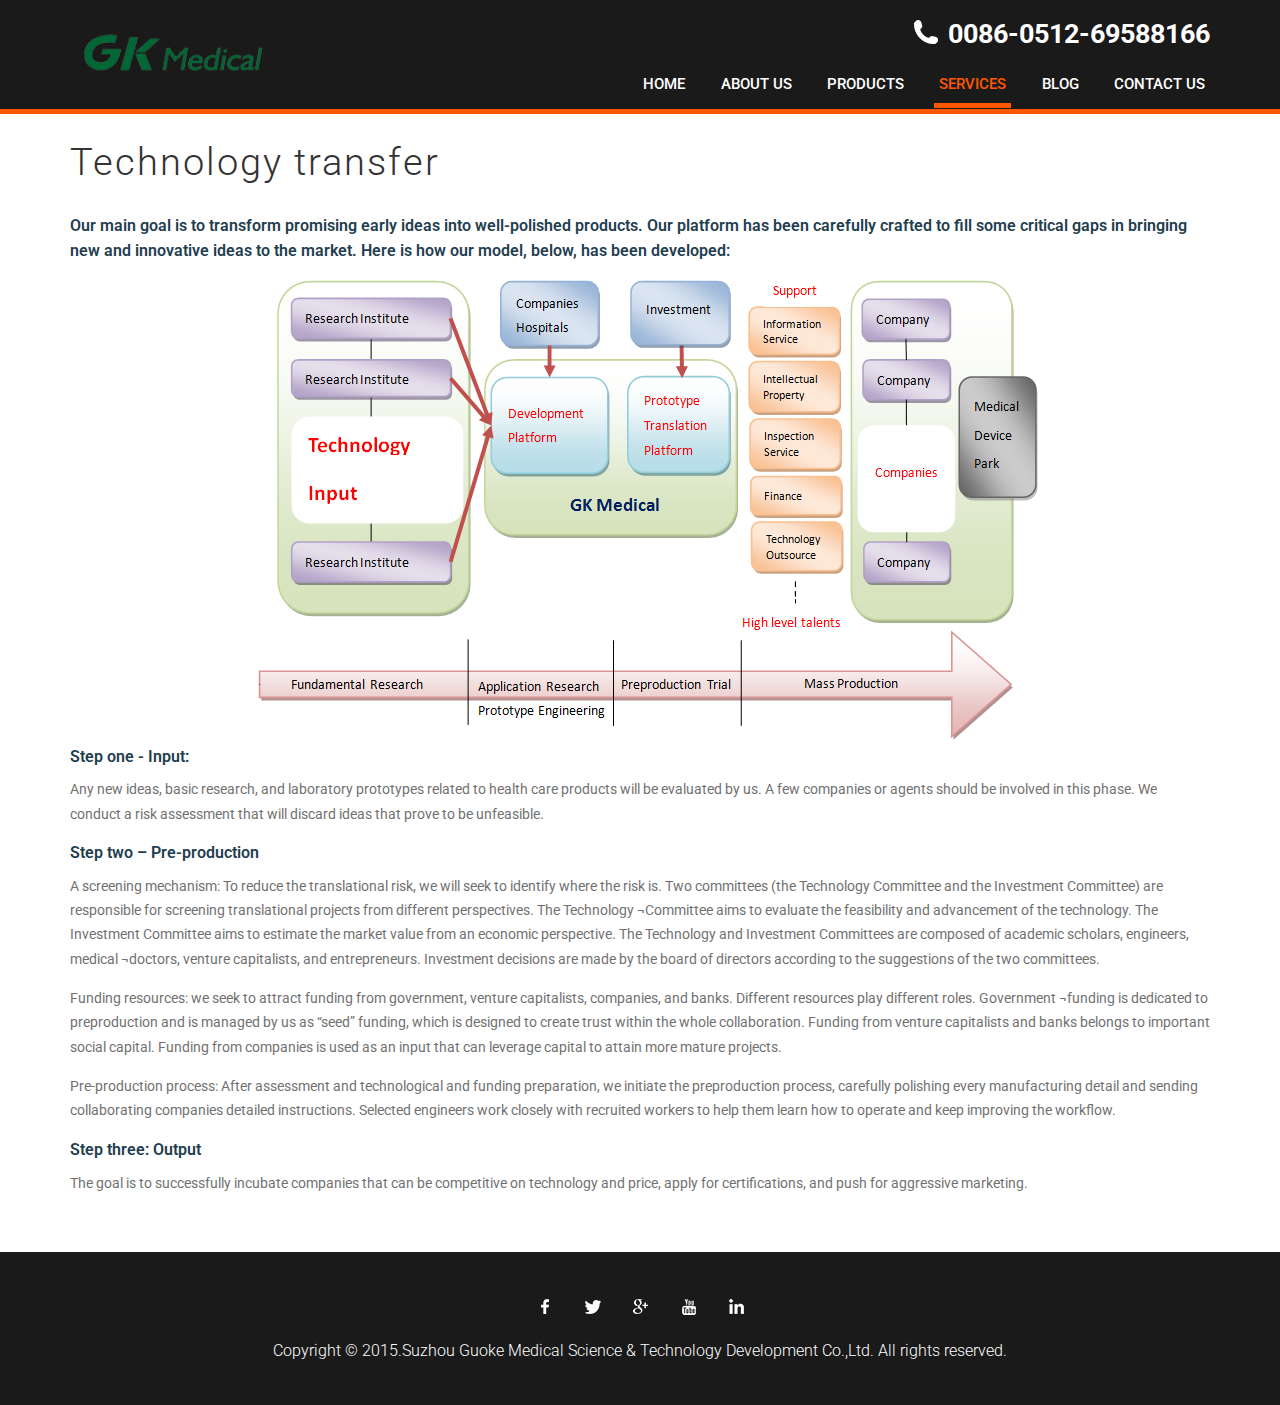
<file: technology-transfer.html>
<!DOCTYPE html>
<html>
<head>
<title>Technology transfer</title>
<link href="css/bootstrap.css" rel='stylesheet' type='text/css' />
<!-- jQuery (necessary for Bootstrap's JavaScript plugins) -->
<script src="js/jquery.min.js"></script>
<!-- Custom Theme files -->
<link href="css/style.css" rel="stylesheet" type="text/css" media="all" />
<!-- Custom Theme files -->
<meta name="viewport" content="width=device-width, initial-scale=1">
<meta http-equiv="Content-Type" content="text/html; charset=utf-8" />
<meta name="keywords" content="UNITED COMMS Responsive web template, Bootstrap Web Templates, Flat Web Templates, Andriod Compatible web template, 
Smartphone Compatible web template, free webdesigns for Nokia, Samsung, LG, SonyErricsson, Motorola web design" />
<script type="application/x-javascript"> addEventListener("load", function() { setTimeout(hideURLbar, 0); }, false); function hideURLbar(){ window.scrollTo(0,1); } </script>
<!--webfont-->
<link href='http://fonts.useso.com/css?family=Roboto:400,100,100italic,300,300italic,400italic,500,500italic,700,700italic,900,900italic' rel='stylesheet' type='text/css'>
</head>
<body>
	<!-- header-section-starts -->
	<div class="header">
		<div class="container">
			<div class="logo">
				<a href="index.html"><img src="images/logo.png" class="img-responsive" alt="" /></a>
			</div>
			<div class="header-right">
				<h4><i class="phone"></i>0086-0512-69588166</h4>
				<span class="menu"></span>
				<div class="top-menu">
					<ul>                                              
						<li><a href="index.html">Home</a></li>
						<li><a href="about.html">About Us</a></li>
						<li><a href="404.html">Products</a></li>						
						<li><a class="active" href="services.html">Services</a></li>
						<li><a href="blog.html">Blog</a></li>
						<li><a href="contact.html">Contact Us</a></li>
					</ul>
				</div>
				<!-- script for menu -->
				<script>
				$( "span.menu" ).click(function() {
				  $( ".top-menu" ).slideToggle( "slow", function() {
				    // Animation complete.
				  });
				});
			</script>
			<!-- script for menu -->
			</div>
			<div class="clearfix"></div>
		</div>
	</div>
	<!-- header-section-ends -->
	<div class="content">
		<div class="who_we_are">
			<div class="container">
					<div class="grid_12">
						<header>
							<h3>Technology transfer</h3>
						</header>
						<h5>Our main goal is to transform promising early ideas into well-polished products. Our platform has been carefully crafted to fill some critical gaps in bringing new and innovative ideas to the market. Here is how our model, below, has been developed:</h5>						
					</div>
					<div class="grid_12 offset-4"><img src="images/technology-transfer.png" alt="technology-transfer" style="margin-left:150px"></div>
					<div class="grid_12">
						<h5>Step one - Input:</h5>
						<p>Any new ideas, basic research, and laboratory prototypes related to health care products will be evaluated by us. A few companies or agents should be involved in this phase. We conduct a risk assessment that will discard ideas that prove to be unfeasible.</p>
						<h5>Step two – Pre-production</h5>
						<p>A screening mechanism: To reduce the translational risk, we will seek to identify where the risk is. Two committees (the Technology Committee and the Investment Committee) are responsible for screening translational projects from different perspectives. The Technology ¬Committee aims to evaluate the feasibility and advancement of the technology. The Investment Committee aims to estimate the market value from an economic perspective. The Technology and Investment Committees are composed of academic scholars, engineers, medical ¬doctors, venture capitalists, and entrepreneurs. Investment decisions are made by the board of directors according to the suggestions of the two committees.</p>
						<p>Funding resources: we seek to attract funding from government, venture capitalists, companies, and banks. Different resources play different roles. Government ¬funding is dedicated to preproduction and is managed by us as “seed” funding, which is designed to create trust within the whole collaboration. Funding from venture capitalists and banks belongs to important social capital. Funding from companies is used as an input that can leverage capital to attain more mature projects.</p>
						<p>Pre-production process: After assessment and technological and funding preparation, we initiate the preproduction process, carefully polishing every manufacturing detail and sending collaborating companies detailed instructions. Selected engineers work closely with recruited workers to help them learn how to operate and keep improving the workflow.</p>
						<h5>Step three: Output</h5>
						<p>The goal is to successfully incubate companies that can be competitive on technology and price, apply for certifications, and push for aggressive marketing.</p>
					</div>
					<div class="clearfix"></div>
			</div>
		</div>
				
		</div>

	</div>
	<div class="footer text-center">
		<div class="social-icons">
			<a href="#"><i class="facebook"></i></a>
			<a href="#"><i class="twitter"></i></a>
			<a href="#"><i class="googlepluse"></i></a>
			<a href="#"><i class="youtube"></i></a>
			<a href="#"><i class="linkedin"></i></a>
		</div>
		<div class="copyright">
			<p>Copyright © 2015.Suzhou Guoke Medical Science & Technology Development Co.,Ltd. All rights reserved.</p>
		</div>
	</div>

</body>
</html>
</file>
<file: css/style.css>
body{
	padding:0;
	margin:0;
    font-family: 'Roboto', sans-serif;
	background:#fff;
}
body a{
    transition:0.5s all;
	-webkit-transition:0.5s all;
	-moz-transition:0.5s all;
	-o-transition:0.5s all;
	-ms-transition:0.5s all;
}
input[type="button"],input[type="submit"]{
	transition:0.5s all;
	-webkit-transition:0.5s all;
	-moz-transition:0.5s all;
	-o-transition:0.5s all;
	-ms-transition:0.5s all;
}
h1,h2,h3,h4,h5,h6{
	margin:0;			   
}	
p{
	margin:0;
}
ul{
	margin:0;
	padding:0;
}
label{
	margin:0;
}
/*-----start-header----*/
.header{
	background:#1a1a1a;
	padding:1em 0;
	border-bottom:5px solid #fc5700;
}
.logo{
	float:left;
	margin-top: 13px;
}
.header-right{
	float:right;
}
.header-right h4 {
	color: #fff;
	font-size: 2.1em;
	font-weight: 700;
	text-align: right;
	margin-bottom: 31px;
}
i.phone {
	width: 35px;
	height: 35px;
	background: url('../images/img-sprite.png') no-repeat 0px 0px;
	display: inline-block;
	vertical-align: sub;
	margin-right: 5px;
}
.top-menu ul li{
	display:inline-block;
	margin: 0 0.8em;
}
.top-menu ul li:nth-child(6) {
	margin-right: 0;
}
.top-menu ul li a:nth-child(6) {
	padding-right:0;
}
.top-menu ul li a{
	text-decoration: none;
	color: #fff;
	text-transform: uppercase;
	font-weight: 500;
	font-size: 1.1em;
	padding: 10px 5px;
}
.top-menu ul li a.active{
	border-bottom:5px solid #fc5700;
	color:#fc5700;
}
.top-menu ul li a:hover{
	border-bottom:5px solid #fc5700;
	color:#fc5700;
}
.banner{
	background:url('../images/banner.jpg') no-repeat 0px 0px;
	background-size:cover;
	min-height:494px;
	position:relative;
}
.banner-info h2{
	color: #fff;
	font-size: 2.8em;
	font-weight: 300;
	letter-spacing: 3px;	
	margin-bottom: 0.7em;
}
.banner-info p{
	color: #fff;
	font-size: 1.5em;
	font-weight: 400;
	line-height:1.5em;
}

.banner-info {
	background: rgba(92, 162, 204, 0.7);
	width: 40%;
	position: absolute;
	top: 17%;
	left: 14%;
	padding: 1.5em 2em;
}

.subscribe-section{
	background: url('../images/subscribe-bg.jpg') no-repeat 0px 0px;
	background-size:cover;
	min-height: 250px;
}
.services-section{
	padding:4em 0;
}
.services-section h3 {
	color: rgb(51, 51, 51);
	font-size: 2.7em;
	font-weight: 300;
	letter-spacing:2px;
	margin-bottom:0.8em;
}
.services-section-grid1-top {
	background: #feb913;
	padding: 15px 25px;
	margin-bottom: 15px;
}
.services-section h4 {
	color: #fff;
	font-weight: 300;
	font-size: 1.9em;
	letter-spacing: 2px;
}
.services-section p {
	color: #fff;
	font-weight: 300;
	font-size: 1.05em;
	line-height:1.4em;
	margin:8px 0 15px 0;
}
i.call{
	width: 60px;
	height: 70px;
	background: url('../images/img-sprite.png') no-repeat -35px 0px;
	display: inline-block;	
}
i.callmsg{
	width: 70px;
	height: 70px;
	background: url('../images/img-sprite.png') no-repeat -98px 0px;
	display: inline-block;
}
i.interact{
	width: 130px;
	height: 130px;
	background: url('../images/img-sprite.png') no-repeat -170px 0px;
	display: inline-block;
}
i.dt{
	width: 80px;
	height: 70px;
	background: url('../images/img-sprite.png') no-repeat -311px 0px;
	display: inline-block;
}
i.zoom{
	width: 70px;
	height: 70px;
	background: url('../images/img-sprite.png') no-repeat -401px -2px;
	display: inline-block;
}
i.arrow{
	width: 35px;
	height: 35px;
	background: url('../images/img-sprite.png') no-repeat -471px 0px;
	display: inline-block;
}
i.smartphone{
	width: 70px;
	height: 70px;
	background: url('../images/img-sprite.png') no-repeat 0px -63px;
	display: inline-block;
	margin-bottom: 2em;
}
i.user{
	width: 70px;
	height: 70px;
	background: url('../images/img-sprite.png') no-repeat -2px -137px;
	display: inline-block;
	margin-bottom: 2em;
}
i.global{
	width: 70px;
	height: 70px;
	background: url('../images/img-sprite.png') no-repeat -78px -78px;
	display: inline-block;
	margin-bottom: 2em;
}
.arrow1 {
	margin-top: 15px;
}
.arrow2 {
	margin-top: 22px;
}
.arrow3 {
	margin-top: 50px;
}
.arrow4 {
	margin-top: 18px;
}
.arrow5 {
	margin-top: 18px;
}
.icons{
	margin-top:2em;
}
.icons2{
	margin-top:7em;
}
.services-section-grid1-bottom {
	background: #329cd6;
	padding: 15px 25px;
}
.services-section-grid2 {
	background: #7bbd42;
	padding: 15px 25px;
	width: 33.333%;
}
.services-section-grid3-top {
	background: #f05423;
	padding: 15px 25px;
	margin-bottom: 15px;
}
.services-section-grid3-bottom {
	background: #aa7fc1;
	padding: 15px 25px;
}
.services-section-grid1 {
	width: 33.333%;
	padding: 0 15px 0 0;
}
.services-section-grid3 {
	width: 33.333%;
	padding: 0 0 0 15px;
}
.icon-left{
	float:left;
}
.icon-right{
	float:right;
}
.subscribe h3 {
	color: #fff;
	font-size: 2.8em;
	font-weight: 300;
	letter-spacing: 2px;
	margin-bottom: 1em;
}
.subscribe input[type="text"] {
	width: 43%;
	color: #fff;
	font-size: 15px;
	padding: 12px;
	border: none;
	outline: none;
	background: #94c2dd;
	border:2px solid #fff;
}
.subscribe a{
	text-decoration: none;
	border: 2px solid #fff;
	background: #329cd6;
	color: #fff;
	font-size: 14px;
	letter-spacing: 2px;
	margin-left: -6px;
	padding: 13px 30px;
}
.subscribe a:hover {
	background: #000;
}
.subscribe {
	text-align: right;
}
.book {
	text-align: center;
}
.subscribe-section-grids{
	padding-top:3.5em;
}
.our-clients-head h3 {
	color: rgb(51, 51, 51);
	font-size: 2.9em;
	font-weight: 300;
	letter-spacing: 2px;
	margin-bottom: 1em;
}
/*--clients--*/
#flexiselDemo1, #flexiselDemo2, #flexiselDemo3 {
	display: none;
}
.nbs-flexisel-container {
	position: relative;
	max-width: 100%;
}
.nbs-flexisel-ul {
	position: relative;
	width: 9999px;
	margin: 0px;
	padding: 0px;
	list-style-type: none;
	text-align: center;
}
.nbs-flexisel-inner {
	overflow: hidden;
}
.nbs-flexisel-item {
	float: left;
	margin: 0px;
	padding: 0px;
	cursor: pointer;
	position: relative;
}
.nbs-flexisel-item > img {
	position: relative;
	max-width:300px;
	max-height:100px;
}
/*** Navigation ***/
.nbs-flexisel-nav-left, .nbs-flexisel-nav-right {
	width: 40px;
	height: 35px;
	position: absolute;
	cursor: pointer;
	z-index: 100;
	margin-top:9em;
}
.nbs-flexisel-nav-left {
	left: 24em;
	background: url('../images/img-sprite.png') no-repeat -75px -176px;
}
.nbs-flexisel-nav-right {
	right: 24em;
	background: url('../images/img-sprite.png') no-repeat -114px -176px;
}
/********************/
/*-----*/

.nbs-flexisel-container {
    position:relative;
    max-width:100%;
}
.nbs-flexisel-ul {
    position:relative;
    width:9999px;
    margin:0px;
    padding:0px;
    list-style-type:none;   
    text-align:center;  
}

.nbs-flexisel-inner {
    overflow:hidden;
    float:left;
    width:100%;
}
.nbs-flexisel-item {
    float:left;
    margin:0px;
    padding:0px;
    position:relative;
    cursor:pointer;
}
.nbs-flexisel-item img {
    width: 65%;
	position: relative;
}
.our-clients {
	padding: 3.5em 0;
}
.client-text p {
	color: #dee5d6;
	font-size: 1.75em;
	font-weight: 300;
	line-height: 1.6em;
}
.testimonials-section{
	background: url('../images/t-bg.jpg') no-repeat center center;
	background-size:cover;
	min-height:494px;
	margin-bottom:4em 0;
	background-attachment: fixed;

}
.testimonials-section-head h3{
	color:#8a8a8a;
	font-size: 2.8em;
	font-weight: 300;
	letter-spacing: 2px;
}
.testimonials-section-head {
	margin: 3em 0;
}
.text{
	background:#fff;
	padding:12px;
}
.text h4{
	color:#333333;
	font-size:1.3em;
	font-weight:500;
	margin-bottom:5px;
	text-transform:uppercase;
}
.text p{
	color:#585858;
	font-size:1em;
	text-transform:uppercase;
}
.description {
	background: rgba(92, 162, 204, 0.67);
	padding: 3em 0 0 0;
	min-height: 305px;
}
.client-text {
	padding: 0 8em;
}
.copyrights{text-indent:-9999px;height:0;line-height:0;font-size:0;overflow:hidden;}
.member1 {
	width: 23%;
	float: left;
	padding:0;
}
.member1  img{
	width:100%;
}
.contact-section {
	padding: 3em 0;
}
.contact-section h3 {
	color: rgb(51, 51, 51);
	font-size: 2.9em;
	font-weight: 300;
	letter-spacing: 2px;
	margin-bottom: 1em;
}
.contact-top p {
	color: #000;
	font-size: 1.3em;
	font-weight: 500;
}
.contact-section. {
	padding: 4em 0;
}
.contact-section-bottom {
	position: relative;
}
.contact-form {
	background: #1a1a1a;
	padding: 4.5em 3em;
	position: absolute;
	z-index: 1;
	width: 100%;
	top: 3em;
}
.contact-form input[type="text"], .contact-form textarea {
	width: 100%;
	color: #fff;
	font-size: 16px;
	padding: 15px 15px;
	border: none;
	outline: none;
	margin: 0 0px 15px 0;
	background: #333333;
}
.contact-form textarea {
	resize: none;
	width: 98%;
	height: 7.5em;
}
.contact-form input[type="submit"] {
	color: #fff;
	text-transform: uppercase;
	font-size: 15px;
	font-weight: 400;
	border: 1px solid #fff;
	padding: 9px 30px;
	outline: none;
	background: #1a1a1a;
	margin-top: 1em;
}
.contact-form input[type="submit"]:hover{
	background:#329cd6;
}
.map{
	position:relative;
	margin-top: 13em;
}
.map iframe{
	width:100%;
	min-height:500px;
}
.map-layer{
	background:#1a1a1a;
	min-height:500px;
}
.map-layer {
	background: rgba(26, 26, 26, 0.48);
	min-height: 505px;
	position: absolute;
	bottom: 0;
	width: 100%;
}
.footer{
	background:#1a1a1a;
	padding:3em 0;
}
.social-icons i{
	width: 25px;
	height: 25px;
	background: url('../images/img-sprite.png') no-repeat -75px -150px;
	display: inline-block;
}
.social-icons i:hover{
	opacity:0.5;
}
i.facebook{
	background-position: -75px -150px;
	margin:0 10px;
}
i.twitter{
	background-position: -100px -150px;
	margin:0 10px;
}
i.googlepluse{
	background-position:-125px -150px;
	margin:0 10px;
}
i.youtube{
	background-position: -150px -150px;
	margin:0 10px;
}
i.linkedin{
	background-position: -175px -150px;
	margin:0 10px;
}
.copyright p{
	color: #fff;
	font-size: 16px;
	font-weight: 300;
	margin-top: 1em;
}
.copyright p a{
	color: #fff;
	font-size: 16px;
	font-weight: 300;
	margin-top: 1em;
}

/*-- services-page-starts-here --*/
.services_overview h3 {
	color: #fff;
	font-size: 2.7em;
	font-weight: 300;
	letter-spacing: 2px;
	margin-bottom: 0.8em;
}
.service_grid {
	padding-bottom: 20px;
	width: 31.333%;
	margin-right: 3%;
}
.span_55{
	margin-right:0;
}
.service_grid h4 {
	color: #black;
	font-size: 1.4em;
	font-weight: 500;
	/*text-transform: uppercase;*/
	margin: 20px 0 0 0;
}
.service_grid p{
	color: #black;
	font-weight: 300;
	font-size: 1em;
	line-height: 1.8em;
	margin: 8px 0 0 0;
}
.services_overview{
	background: url('../images/Earth1.jpg') no-repeat center center;
	background-size: cover;
	min-height: 494px;
	margin-bottom: 4em 0;
	background-attachment: fixed;
}
.s-map{
	margin-top:0;
}
/*-- about-page-starts-here --*/
.who_we_are,.latest-news {
	padding: 3em 0;
}
.grid_12 h3 {
	color: rgb(51, 51, 51);
	font-size: 2.7em;
	font-weight: 300;
	letter-spacing: 2px;
	margin-bottom: 0.8em;
}
.grid_12 p {
	color: #333333;
	font-weight: 400;
	font-size: 0.965em;
	line-height: 1.8em;
	margin: 8px 0 15px 0;
	opacity:0.7;
}
.grid_12 h5 {
	font-size: 1.11em;
	color: #1f3e4f;
	line-height: 1.6em;	
	font-weight:600;
}
.grid_5{
	width:35%;
	margin-left:11%;
	margin-right:4%;
	float:left;
	margin-top:2%;
}
.grid_6{
	width:35%;
	margin-right:11%;
	margin-left:4%;
	float:left;
	margin-top:2%;
}
.grid_5 img,.grid_6 img{
	width:100%;
}
.why_choose_us {
	padding: 3em 0;
	background: #394c5a;
}
.grid_4 span {
	margin-top: 15px;
	display: inline-block;
	width: 78px;
	height: 78px;
	background: #ffffff;
	color: #21a5bc;
	text-align: center;
	font-size: 24px;
	line-height: 78px;
	border-radius: 50%;
	position: relative;
}
.why_choose_us h3 {
	color: #fff;
	font-size: 2.7em;
	font-weight: 300;
	letter-spacing: 2px;
	margin-bottom: 0.8em;
}
.grid_4 p{
	color: #fff;
	font-weight: 400;
	font-size: 0.965em;
	line-height: 1.8em;
	margin: 15px 0 0 0;
}

/* General button style (reset) */
.btn {
	border: none;
	font-family: inherit;
	font-size: inherit;
	color: inherit;
	background: none;
	padding: 0.4em 1.5em;
	display: inline-block;
	text-transform: uppercase;
	outline: none;
	position: relative;
	-webkit-transition: all 0.3s;
	-moz-transition: all 0.3s;
	transition: all 0.3s;
	border-radius:0px !important;
	text-decoration: none;
}
.btn:after {
	content: '';
	position: absolute;
	z-index: -1;
	-webkit-transition: all 0.3s;
	-moz-transition: all 0.3s;
	transition: all 0.3s;
}
.btn {
	background: #fc5700;
	color: #ffffff;
	border: none;
	font-size: 1.1em;
	font-weight: 400;
	padding:8px 20px;
	border-radius: 0;
	text-align: center;
	text-transform:capitalize;
	z-index:1;
}
.btn:hover {
	background: #ffffff;
	color: #fc5700;
}
a.btn1{
	border: none;
	font-family: inherit;
	font-size: inherit;
	color: inherit;
	background: none;
	padding:0.8em 3em;
	display: inline-block;
	text-transform: uppercase;
	letter-spacing: 1px;
	outline: none;
	position: relative;
	-webkit-transition: all 0.3s;
	-moz-transition: all 0.3s;
	transition: all 0.3s;
	border-radius:0px !important;
	text-decoration: none;
	font-size: 1.8em;
	border: 2px solid #fff;
	font-weight: 900;
	color: #fff;
}
a.btn1:after {
	content: '';
	position: absolute;
	z-index: -1;
	-webkit-transition: all 0.3s;
	-moz-transition: all 0.3s;
	transition: all 0.3s;
}
/* Button 1c */
.btn-1c:after {
	width: 100%;
	height: 0;
	top: 0;
	left: 0;
	background: #fff;
}

.btn-1c:hover,
.btn-1c:active {
	color:#ff0000;
}

.btn-1c:hover:after,
.btn-1c:active:after {
	height: 100%;
}
/* Button 1d */
.btn-1d {
	overflow: hidden;
}

.btn-1d:after {
	width: 0;
	height: 103%;
	top: 50%;
	left: 50%;
	background: rgba(92, 162, 204, 0.7);
	opacity: 0;
	-webkit-transform: translateX(-50%) translateY(-50%);
	-moz-transform: translateX(-50%) translateY(-50%);
	-ms-transform: translateX(-50%) translateY(-50%);
	transform: translateX(-50%) translateY(-50%);
}

.btn-1d:hover,
.btn-1d:active {
	color: #fff;
}

.btn-1d:hover:after {
	width: 90%;
	opacity: 1;
}

.btn-1d:active:after {
	width: 101%;
	opacity: 1;
}
.latest-news h3{
	color: rgb(51, 51, 51);
	font-size: 2.7em;
	font-weight: 300;
	letter-spacing: 2px;
	margin-bottom: 0.8em;
}
.banner-info a{
	color:#fff;
	font-size:1.25em;
	font-weight:500;	
	padding:10px 22px;
	border:2px solid #fff;
	text-decoration:none;
	text-transform: uppercase;
	margin-top: 2em;
	display: block;
	width: 38%;
	z-index:1;
	background:rgba(92, 162, 204, 0);
}

.element{
	background: #f8f8f8;
	padding-bottom:2em;
}
.grid_7 img{
	width:100%;
}
.element p {
	color: #333333;
	font-weight: 400;
	font-size: 0.965em;
	line-height: 1.8em;
	margin:10px 0 0px 0;
	padding: 0 10px;
}
.element h4{
	color: #1f3e4f;
	font-weight: 500;
	font-size: 18px;
	text-transform: uppercase;
	margin-top: 39px;
	margin-bottom: 17px;
}
/*-- contact-page-starts-here --*/

.contact-form_grid {
	text-align: center;
}
.contact-form_grid input[type="text"],.contact-form_grid textarea {
	display: block;
	width: 99%;
	padding:12px;
	outline: none;
	font-size: 14px;
	font-weight:bold;
	color: #D6D5D5;
	background: #FFF;
	border: none;
	border-radius: 0.3em;
	-webkit-border-radius: 0.3em;
	-moz-border-radius: 0.3em;
	-o-border-radius: 0.3em;
	margin-bottom:1em;
	font-family:'Open Sans', sans-serif;
}
.contact-form_grid input[type="text"]:focus,.contact-form_grid textarea:focus {
	color:#ADADAD;
}
 .contact-form_grid textarea {
	height:170px;
	resize:none;
}
.contact-form_grid input[type="submit"] {
	display:block;
	font-size:18px;
	font-weight:600;
	color:#FFF;
	text-transform:uppercase;
	padding:12px 0px;
	width:100%;
	background:#f28858;
	border-radius:5px;
	-webkit-border-radius:5px;
	-moz-border-radius:5px;
	-o-border-radius:5px;
	border:none;
	border-bottom:4px solid #b56642;
	transition: all 0.3s ease-out;
	-webkit-transition: all 0.3s ease-out;
	-moz-transition: all 0.3s ease-out;
	-o-transition: all 0.3s ease-out;
	-webkit-apperance:none;
	font-family:'Open Sans', sans-serif;
	outline:none;
}
.contact-form_grid input[type="submit"]:hover {
	 background:#EC7945;
	 border-bottom:4px solid #D1612E;
}
.contact-form_grid input[type="submit"]:active {
  position:relative;
  bottom:-2px;
}
.contact_right {
	background: #f1f1f1;
	padding: 5%;
}
.contact.about-desc {
	padding: 4em 0;
}
.contact.about-desc h3{
	color: rgb(51, 51, 51);
	font-size: 2.7em;
	font-weight: 300;
	letter-spacing: 2px;
	margin-bottom: 1.5em;
	text-align:center;
}
.contact_address {
	margin: 2em 0;
}
.contact_grid h5 {
	color: #f6724b;
	font-size:1.5em;
}
.contact_grid p {
	color:#999;
	line-height: 1.8em;
}
p.m_6 {
	color: #333333;
	font-weight: 400;
	font-size: 0.965em;
	line-height: 1.8em;
	margin: 8px 0 15px 0;
	opacity: 0.7;
}
p.m_7 {
	color: #333333;
	font-weight: 400;
	font-size: 0.965em;
	line-height: 1.8em;
	margin: 8px 0 15px 0;
	opacity: 0.7;
}
.contact_left h4{
	font-size:2em;
	font-weight:400;
	color:#fc5700;
	text-transform: uppercase;
}
/*-- blog-page-starts-here --*/
.head_element {
	width: 90px;
	height: 90px;
	border-radius: 50%;
	border: 1px solid #e6e6e6;
	text-align: center;
	padding-top: 7px;
	margin-right: 20px;
	margin-bottom: 17px;
	float: left;
}
.grid_4{
	
}
.alpha1{
	width:40%;
	margin-right:3%;
	float:left;
}
.alpha1 img{
	width:100%;
}
.head_element span {
	color: #fc5700;
	font-size: 1.8em;
	display: block;
	margin: 0 auto;
	text-transform: uppercase;
}
.sub{
	float:left;
	margin-top: 1.3em;
}
a.readblog{
	color: #1f3e4f;
	font-size: 1.6em;
	text-transform:uppercase;
	font-weight: 400;
	letter-spacing: 1px;
	margin-bottom:3px;
	text-decoration:none;
}
.sub p{
	color: #1f3e4f;
	font-size:1em;
	font-weight:300;
}
.sub a:hover{
	color:#fc5700;
}
article.clearfix {
	margin: 2em 0 3em 0;
}
.blog-section {
	padding: 4em 0;
}
h2.with-line {
	color: rgb(51, 51, 51);
	font-size: 2.7em;
	font-weight: 300;
	letter-spacing: 2px;
	margin-bottom: 0.8em;
	text-align: center;
}
.right_column h2 {
	text-align: left;
	font-size: 2.3em;
	margin: 1em 0 0.4em 0;
}
.grid_b4 h5{
	font-size: 1em;
	color: #1f3e4f;
	line-height: 1.8em;
}
.left_column {
	width: 65%;
	padding: 0 50px 0 0;
}
.grid_b4 p {
	color: #333333;
	font-weight: 400;
	font-size: 0.9em;
	line-height: 1.9em;
	margin: 15px 0 27px 0;
	opacity: 0.6;
}
.right_column li {
	line-height: 14px;
	padding: 7px 0 7px 18px;
	background: url(../images/bullet.png) left 16px no-repeat;
	font-size: 13px;
	list-style-type:none;
}
.right_column li a { 
	color: #333333;
	font-weight: 400;
	font-size: 0.965em;
	line-height: 1.8em;
	opacity: 0.6;
	text-decoration:none;
}
.right_column li a:hover{
	color:#fc5700;
	padding-left:10px;
}
.grid_b4 {
	float: left;
	width: 56%;
}
/*** Page numbers ***/
.content-pagenation{
	text-align:center;
}
.content-pagenation li {
	display: inline-block;
}
.content-pagenation li a {
	color:#fc5700;
	font-size: 1em;
	background: #FFF;
	padding: 10px 12px;
	border: 1px solid #fc5700;
	-webkit-transition: all .5s;
	-moz-transition: all .5s;
	-o-transition: all .5s;
	-ms-transition: all .5s;
	transition: all .5s;
}
.content-pagenation li a:hover{
	background:#fc5700;
	color:#FFF;
}
/*-- error-page --*/
.error-page{
	padding:2em 0 5em 0;
}
.error-404 {
	padding-top: 8em;
	min-height: 650px;
}
.error-404 h2{
	font-size:18em;
	font-weight:500;
	color:#fc5700;
	margin:0;
	padding:0;
	text-transform:uppercase;
}
.error-404 p{
	color: #4f4844;
	margin: 0;
	font-size: 1.4em;
	text-transform: uppercase;
	margin-top: 1em;
} 
a.b-home{
	background:#272e34;
	padding:0.8em 3em;
	display:inline-block;
	color:#FFF;
	text-decoration:none;
	margin-top:1em;
}
a.b-home:hover{
	background:#fc5700;
}
article.attach {
	margin-bottom: 1em;
}
p.text1 {
	color: #333333;
	font-weight: 400;
	font-size: 0.9em;
	line-height: 1.9em;
	margin: 15px 0 27px 0;
	opacity: 0.6;
}
#commentform input[type="text"] {
	padding: 8px 15px;
	width: 60%;
	color: #444;
	font-size: 1em;
	border: 1px solid #eee;
	background: #eee;
	outline: none;
	display: block;
}
.leave h4 {
	color: #1f3e4f;
	font-size: 1.8em;
	font-weight: 400;
	letter-spacing: 1px;
	margin-bottom: 12px;
}
#commentform label {
	display: block;
	font-size: 1em;
	color: #888;
}
#commentform span {
	color: #A60000;
	position: absolute;
}
#commentform input[type="text"] {
	padding: 8px 15px;
	width: 60%;
	color: #444;
	font-size: 1em;
	border: 1px solid #eee;
	background: #eee;
	outline: none;
	display: block;
}
#commentform textarea {
	padding: 13px 20px;
	width:60%;
	color: #444;
	font-size:0.85em;
	outline: none;
	height:150px;
	display: block;
	resize: none;
	font-weight:400;
	border: 1px solid #eee;
	background: #eee;
}
#commentform input[type="submit"] {
	padding: 12px 50px;
	color: #FFF;
	background: #444;
	outline: none;
	border: none;
	text-transform: uppercase;
	cursor: pointer;
	-webkit-appearance: none;
	font-size: 1.2em;
	font-weight: 500;
}
#commentform input[type="submit"]:hover {
	background:#222;
}
.comments1 {
	margin-top: 3em;
}
#commentform p {
	position: relative;
	padding: 8px 0;
	font-size: 1em;
}
.comments-main {
	border: 1px solid #D5D4D4;
	padding: 17px 0px;
	margin: 15px 0px 40px 0;
}
.cmnts-right a {
	padding: 6px 12px;
	color: #fff;
	font-weight: 600;
	font-size: 14px;
	background: #999;
	transition: 0.5s all;
	-webkit-transition: 0.5s all;
	-moz-transition: 0.5s all;
	-ms-transition: 0.5s all;
	-o-transition: 0.5s all;
	outline: none;
}
.Archives {
margin-bottom:3em;
}
.cmts-main-left img{
	border: 3px solid#ccc;
}
.cmnts-right a:hover{
	background: #333;
	text-decoration:none;
}
.cmts-main-right h5 {
	font-size: 1em;
	color: #4e4e4b;
	margin: 0px;
	font-weight: 600;
}
.comments1 h4 {
	color: #1f3e4f;
	font-size: 1.8em;
	font-weight: 400;
	letter-spacing: 1px;
	margin-bottom: 12px;
}
.cmts-main-right p{
	color: #333333;
	font-weight: 400;
	font-size: 0.9em;
	line-height: 1.9em;
	opacity: 0.6;
	margin: 2px 0 15px 0px;
}
.cmnts-left p {
	font-size: 13px;
	color:#999;
	font-weight: 600;
	margin: 15px 0px;
}

/*-- responsive-design starts-here --*/

@media screen and (max-width: 1366px) {
	.banner-info {
		width: 45%;
		left: 8%;
		top: 13%;
		padding: 2em 1.8em 2em 2em;
	}
	.header-right h4 {
		font-size: 1.9em;
		margin-bottom: 25px;
	}
	.top-menu ul li a {
		font-size: 1.05em;
	}
	.logo {
		margin-top: 10px;
		width: 19%;
	}
	.banner-info h2 {
		font-size: 2.7em;
		letter-spacing: 2px;
		margin-bottom: 0.6em;
	}
	.banner-info p {
		font-size: 1.4em;
		line-height: 1.45em;
	}
	.banner-info a {
		font-size: 1.2em;
		padding: 9px 20px;
		width: 35%;
	}
	.banner {
		min-height: 421px;
	}
	.services-section {
		padding: 3em 0;
	}
	.subscribe-section {
		min-height: 200px;
	}
	.subscribe h3 {
		font-size: 2.6em;
		margin-bottom: 0.7em;
	}
	.subscribe-section-grids {
		padding-top: 2.2em;
	}
	.subscribe input[type="text"] {
		font-size: 14px;
		padding: 10px;
	}
	.subscribe a {
		font-size: 13px;
		padding: 11px 30px;
	}
	.book img {
		width: 55%;
	}
	.member1 {
		width: 16.7%;
	}
	.client-text p{
		font-size:1.5em;
	}
	.nbs-flexisel-nav-left, .nbs-flexisel-nav-right{
		margin-top:7em;
	}
	.description {
		min-height: 240px;
		width: 83%;
	}
	.testimonials-section {
		min-height: 417px;
	}
	.testimonials-section-head {
		margin: 2em 0 2.5em 0;
	}
	.nbs-flexisel-nav-left{
		left:30.5em;
	}
	.nbs-flexisel-nav-right{
		right:30.5em;
	}
	.map-layer {
		min-height: 455px;
	}
	.map iframe {
		min-height: 450px;
	}
	.contact-form {
		padding: 3.5em 3em;
	}
	.services_overview {
		padding: 3em 0;
	}
	.blog-section {
		padding: 3em 0 4em 0;
	}
	.contact.about-desc {
		padding: 3em 0;
	}
	.contact.about-desc h3 {
		margin-bottom: 1.2em;
	}
	.contact_left h4 {
		font-size: 1.85em;
	}
}
@media screen and (max-width: 1280px) {
	.map-layer {
		min-height: 405px;
	}
	.map iframe {
		min-height: 400px;
	}
	.logo {
		width: 18%;
	}
	.banner-info {
		width: 44%;
		left: 4.5%;
		padding: 1.5em 1.5em 1.8em 1.5em;
	}
	.banner {
		min-height: 389px;
	}
	.banner-info h2 {
		font-size: 2.6em;
		letter-spacing: 1px;
		margin-bottom: 0.5em;
	}
	.banner-info p {
		font-size: 1.35em;
		line-height: 1.4em;
	}
	.banner-info a {
		font-size: 1.1em;
		margin-top: 1.8em;
	}
	.icons {
		margin-top: 1.5em;
	}
	.icons2 {
		margin-top: 6em;
	}
	.subscribe h3 {
		font-size: 2.4em;
		margin-bottom: 0.6em;
	}
	.subscribe-section-grids {
		padding-top: 1.8em;
	}
	.book img {
		width: 50%;
	}
	.subscribe-section {
		min-height: 171px;
	}
	.our-clients {
		padding: 2.5em 0;
	}
	.nbs-flexisel-item img{
		width:60%;
	}
	.testimonials-section {
		min-height: 390px;
	}
	.contact-section {
		padding: 2em 0;
	}
	.who_we_are, .latest-news {
		padding: 2em 0 3em 0;
	}
}
@media screen and (max-width: 1024px) {
	.header-right h4 {
		font-size: 1.55em;
		margin-bottom: 20px;
	}
	i.phone {
		width: 25px;
		height: 25px;
		background-size: 450px;
	}
	.top-menu ul li a {
		font-size: 1em;
		padding: 5px 4px;
	}
	.top-menu ul li a.active {
		border-bottom: 4px solid #fc5700;
	}
	.top-menu ul li a:hover {
		border-bottom: 4px solid #fc5700;
	}
	.header {
		padding: 0.5em 0;
	}
	.logo {
		width: 17%;
	}
	.banner-info h2 {
		font-size: 2.15em;
		letter-spacing: 0px;
	}
	.banner-info p {
		font-size: 1.25em;
	}
	.banner-info a {
		font-size: 1em;
		margin-top: 1.6em;
		padding: 7px 15px;
		width: 39%;
	}
	.banner-info {
		top: 10%;
		left: 3.5%;
		padding: 1.3em 1.3em 1.6em 1.3em;
	}
	.banner {
		min-height: 315px;
	}
	.services-section {
		padding: 2em 0 3em 0;
	}
	.services-section h3 {
		font-size: 2.5em;
		letter-spacing: 0px;
		margin-bottom: 0.55em;
	}
	.services-section-grid1-top,.services-section-grid3-top{
		padding: 10px 15px;
		margin-bottom: 10px;
	}
	.services-section-grid1-bottom,.services-section-grid3-bottom,.services-section-grid2{
		padding: 10px 15px;
	}
	.services-section-grid1 {
		padding: 0 10px 0 0;
	}
	.services-section-grid3 {
		padding: 0 0 0 10px;
	}
	.services-section h4 {
		font-size: 1.8em;
		letter-spacing: 1px;
	}
	.icons2 {
		margin-top: 4.8em;
	}
	.subscribe h3 {
		font-size: 2.2em;
		letter-spacing: 1px;
	}
	.subscribe input[type="text"] {
		padding: 8px;
	}
	.subscribe a {
		padding: 9px 25px;
	}
	.subscribe-section-grids {
		padding-top: 1.6em;
	}
	.subscribe-section {
		min-height: 150px;
	}
	.our-clients-head h3 {
		font-size: 2.5em;
		letter-spacing: 1px;
		margin-bottom: 0.8em;
	}
	.nbs-flexisel-item img{
		width:55%;
	}
	.description {
		min-height: 205px;
		width: 82%;
	}
	.member1 {
		width: 18%;
	}
	.client-text p{
		font-size:1.4em;
	}
	.client-text {
		padding: 0 3em;
	}
	.nbs-flexisel-nav-right{
		right: 24.5em;
	}
	.nbs-flexisel-nav-left{
		left: 24.5em;
	}
	.description {
		padding: 1.6em 0 0 0;
	}
	.nbs-flexisel-nav-left, .nbs-flexisel-nav-right {
		margin-top: 6em;
	}
	.testimonials-section-head h3 {
		font-size: 2.4em;
		letter-spacing: 1px;
	}
	.contact-section h3 {
		font-size: 2.5em;
		letter-spacing: 1px;
		margin-bottom: 0.8em;
	}
	.testimonials-section-head {
		margin: 1.5em 0 1.5em 0;
	}
	i.smartphone,i.user,i.global {
		margin-bottom: 1em;
	}
	.testimonials-section {
		min-height: 315px;
	}
	.text h4 {
		font-size: 1.1em;
		margin-bottom: 2px;
	}
	.text p {
		font-size: 0.95em;
	}
	.text {
		padding: 8px;
	}
	.contact-top p {
		font-size: 1.15em;
	}
	.footer {
		padding: 2em 0;
	}
	.map-layer {
		min-height: 355px;
	}
	.map iframe {
		min-height: 350px;
	}
	.contact-form input[type="text"], .contact-form textarea {
		font-size: 14px;
		padding: 12px 12px;
	}
	.contact-form {
		padding: 2.5em 3em;
	}
	.map {
		margin-top: 10em;
	}
	.error-404 {
		padding-top: 6em;
		min-height: 590px;
	}
	.grid_12 h3 {
		font-size: 2.6em;
		letter-spacing: 1px;
		margin-bottom: 0.5em;
	}
	.s-map {
		margin-top: 0;
	}
	.why_choose_us {
		padding: 2em 0 3em 0;
	}
	.why_choose_us h3,.latest-news h3 {
		font-size: 2.5em;
		letter-spacing: 1px;
		margin-bottom: 0.5em;
	}
	.element h4 {
		font-size: 17px;
		margin-top: 25px;
		margin-bottom: 10px;
	}
	.element p {
		font-size: 0.95em;
		line-height: 1.6em;
	}
	.btn {
		font-size: 1em;
		padding: 7px 18px;
	}
	.error-404 h2 {
		font-size: 17em;
	}
	.services_overview h3 {
		font-size: 2.5em;
		letter-spacing: 1px;
		margin-bottom: 0.5em;
	}
	.services_overview {
		padding: 2em 0;
	}
	.service_grid h4 {
		font-size: 1.21em;
		margin: 15px 0 0 0;
	}
	.service_grid p {
		font-size: 0.95em;
		line-height: 1.7em;
		margin: 5px 0 20px 0;
	}
	p.m_6 {
		margin: 8px 0;
	}
	.contact.about-desc h3 {
		margin-bottom: 1em;
		font-size: 2.6em;
		letter-spacing: 1px;
	}
	.contact_left h4 {
		font-size: 1.75em;
	}
	.head_element span {
		font-size: 1.5em;
	}
	.head_element {
		width: 80px;
		height: 80px;
	}
	.sub h3 {
		font-size: 1.45em;
		letter-spacing: 1px;
		margin-bottom: 2px;
	}
	.sub p {
		font-size: 0.95em;
	}
	.grid_b4 h5 {
		line-height: 1.5em;
	}
	.grid_b4 p {
		line-height: 1.8em;
		margin: 5px 0 15px 0;
	}
	.blog-section {
		padding: 2em 0 3em 0;
	}	
	article.clearfix {
		margin: 1em 0 3em 0;
	}
	h2.with-line {
		font-size: 2.65em;
		letter-spacing: 1px;
		margin-bottom: 0em;
	}
	.right_column h2 {
		font-size: 2.2em;
		margin: 1em 0 0.4em 0;
		margin-bottom: 0.4em;
	}
	.right_column li {
		padding: 5px 0 5px 18px;
		background: url(../images/bullet.png) left 13px no-repeat;
	}
	.left_column {
		padding: 0 25px 0 0;
	}
	p.text1 {
		margin-top: -47px;
	}
	.cmts-main-left {
		padding: 0 0 0 8px;
		width: 16.666%;
	}
	.cmts-main-left img{
		width:100%;
	}
	.cmts-main-right p {
		height: 63px;
		overflow: hidden;
		line-height: 1.7em;
	}
	.cmnts-left p {
		height: 24px;
		margin:0;
	}
	a.readblog {
		font-size: 1.4em;
	}
}
@media screen and (max-width: 800px) {
	.header-right h4 {
		display: none;
	}
	.banner-info {
		width: 68%;
	}
	.services-section-grid1-bottom,.services-section-grid3-bottom{
		width: 49%;
		float: left;
	}
	.services-section-grid1-top,.services-section-grid3-top{
		width: 49%;
		float: left;
		margin-right:2%;
		margin-bottom: 0;
	}
	.services-section-grid1,.services-section-grid3 {
		width: 100%;
		float: left;
	}
	.services-section-grid2{
		width:100%;
		float:left;
		margin: 2% 0;
	}
	.services-section-grid3 {
		padding: 0;
	}
	.services-section-grid1 {
		padding: 0;
	}
	.icons2 {
		margin-top: 2em;
	}
	.subscribe {
		width: 70%;
		float: left;
	}
	.book {
		width: 30%;
		float: left;
	}
	.book img {
		width: 70%;
	}
	.subscribe h3 {
		font-size: 1.8em;
		letter-spacing: 0px;
	}
	.subscribe a {
		padding: 7px 18px;
		border: 1px solid #fff;
	}
	.subscribe input[type="text"] {
		padding: 6px;
		border: 1px solid #fff;
	}
	.subscribe-section-grids {
		padding-top: 1.4em;
	}
	.subscribe-section {
		min-height: 125px;
	}
	.contact-section-grid {
		width: 33.333%;
		float: left;
	}
	.contact-top p {
		font-size: 1em;
	}
	.contact-left{
		width:50%;
		float:left;
	}
	.contact-right{
		width:50%;
		float:left;
	}
	.contact-form {
		padding: 2em 1em;
	}
	.contact-form input[type="submit"] {
		font-size: 14px;
		padding: 6px 25px;
		margin-top: 0.5em;
	}
	.map-layer {
		min-height: 305px;
	}
	.map iframe {
		min-height: 300px;
	}
	.copyright p {
		font-size: 15px;
		margin-top: 0.5em;
	}
	.contact-section h3 {
		font-size: 2.3em;
		letter-spacing: 0px;
	}
	.contact-form input[type="text"], .contact-form textarea {
		font-size: 13px;
		padding: 12px 10px;
	}
	.description {
		padding: 1.2em 0 0 0;
		float: left;
		width: 80%;
		min-height: 182px;
	}
	.member1 {
		width: 20%;
	}
	.client-text p{
		font-size:1.2em;
	}
	.testimonials-section-head h3 {
		font-size: 2.1em;
		letter-spacing: 0px;
	}
	.our-clients-head h3 {
		font-size: 2.3em;
		letter-spacing: 0px;
	}
	.banner-info h2 {
		font-size: 1.8em;
	}
	.banner-info p{
		font-size:1em;
	}
	.banner-info a {
		font-size: 0.95em;
		margin-top: 1.5em;
		padding: 7px 0px;
		border: 1px solid #fff;
		width: 42%;
	}
	.banner-info {
		width: 47%;
		padding: 15px 11px 20px 17px;
	}
	.banner {
		min-height: 240px;
	}
	.services-section h3 {
		font-size: 2.3em;
		margin-bottom: 0.5em;
	}
	.header {
		border-bottom: 3px solid #fc5700;
		padding:17px 0;
	}
	.logo {
		margin-top: 0;
	}
	.text p {
		font-size: 0.875em;
	}
	.nbs-flexisel-nav-left, .nbs-flexisel-nav-right {
		margin-top: 5em;
	}
	.nbs-flexisel-nav-right {
		right: 17.5em;
	}
	.nbs-flexisel-nav-left {
		left: 17.5em;
	}
	.testimonials-section {
		min-height: 290px;
	}
	span.menu{
		width:28px;
		height:28px;
		background:url(../images/nav.png)no-repeat;
		display: inline-block;
		float:right;
		cursor: pointer;
		margin-top: -38px;
	}
	.top-menu{
		width:100%;
		display: none;
		text-align:center;
		background:#fff;
		padding:0;
		margin-top:10px;
	}
	.top-menu ul{
		float:none;
		width:100%;
	}
	.top-menu ul li{
		display:block;
		float: none;
	}
	.top-menu ul li a{
		color:#000;
		display: block;
		padding: 10px 0px;
		border-bottom: 3px solid #fff;
	}
	.top-menu ul li a.active{
		border-bottom: 3px solid #fc5700;
	}
	.top-menu ul li a:hover{
		border-bottom: 3px solid #fc5700;
	}
	.header-right {
		width: 100%;
	}
	.logo {
		width: 22%;
	}
	.error-404 h2 {
		font-size: 15em;
	}
	.grid_12 h5 {
		font-size: 1.05em;
		height: 46px;
		overflow: hidden;
	}
	.grid_12 p {
		height: 74px;
		overflow: hidden;
	}
	.grid_12 h3 {
		font-size: 2.5em;
		letter-spacing: 0px;
		margin-bottom: 0.4em;
	}
	.grid_7 {
		width: 33.333%;
		float: left;
		padding:0 8px;
	}
	.grid_4 {
		width: 33.333%;
		float: left;
		padding: 0 10px;
	}
	.grid_4 span {
		margin-top: 10px;
		width: 65px;
		height: 65px;
		font-size: 22px;
		line-height: 65px;
	}
	.grid_4 p {
		font-size: 0.9em;
	}
	.element p {
		margin: 0px 0 0px 0;
	}
	.element h4 {
		margin-top: 15px;
		margin-bottom: 5px;
	}
	.element {
		padding-bottom: 1.5em;
	}
	.why_choose_us h3, .latest-news h3 {
		font-size: 2.3em;
		letter-spacing: 0px;
	}	
	.btn {
		font-size: 0.95em;
		padding: 5px 15px;
	}	
	.left_column {
		width: 100%;
		padding: 0 0px 0 0;
	}
	.grid_b4 h5 {
		line-height: 1.8em;
	}
	.grid_b4 p {
		line-height: 1.9em;
		margin: 10px 0 20px 0;
	}
	p.text1 {
		margin-top: -27px;
	}
	.service_grid {
		width: 32%;
		margin-right: 2%;
		float:left;
	}
	.span_55 {
		margin-right: 0;
	}
	.services_overview h3 {
		font-size: 2.3em;
		letter-spacing: 0px;
		margin-bottom: 0.6em;
	}
	.service_grid h4 {
		font-size: 0.94em;
		margin: 12px 0 0 0;
	}
	.service_grid p {
		margin: 5px 0 0px 0;
		height: 67px;
		overflow: hidden;
	}
	h2.with-line {
		font-size: 2.5em;
		letter-spacing: 0px;
	}
	.cmts-main-left {
		margin-right: 4%;
		float:left;
		padding: 0 0 0 15px;
	}
	.cmnts-left {
		float: left;
	}
	.contact_right {
		margin-top: 5%;
		padding: 4%;
	}
	.contact.about-desc h3 {
		margin-bottom: 0.8em;
		font-size: 2.5em;
		letter-spacing: 0px;
	}
	.contact.about-desc {
		padding: 2em 0;
	}
	.contact_left h4 {
		font-size: 1.65em;
	}
	.right_column h2 {
		font-size: 2em;
	}
}
@media screen and (max-width: 768px) {
	.banner {
		min-height: 234px;
	}
	.error-404 h2 {
		font-size: 14em;
	}
	.error-404 {
		padding-top: 5em;
		min-height: 530px;
	}
	span.menu {
		margin-top: -32px;
	}
}
@media screen and (max-width: 640px) {
	.logo {
		width: 24%;
	}
	.banner-info {
		width: 50%;
		padding: 10px 10px 15px 10px;
		top: 8%;
		left: 2.5%;
	}
	.banner-info h2 {
		font-size: 1.45em;
	}
	.banner-info p {
		font-size: 0.875em;
	}
	.banner-info a {
		font-size: 0.875em;
		margin-top: 1em;
		padding: 5px 0px;
		width: 47%;
	}
	.banner {
		min-height: 195px;
	}
	.map-layer {
		min-height: 255px;
	}
	.map iframe{
		min-height: 250px;
	}
	.footer {
		padding: 1.5em 0;
	}
	.header {
		padding: 15px 0;
	}
	.services-section h3 {
		font-size: 2.1em;
	}
	.services-section h4 {
		font-size: 1.5em;
		letter-spacing: 0px;
	}
	.services-section p {
		font-size: 0.95em;
	}
	i.call {
		width: 40px;
		height: 50px;
		background: url('../images/img-sprite.png') no-repeat -28px 0px;
		background-size: 450px;
	}
	i.callmsg {
		width: 55px;
		height: 50px;
		background: url('../images/img-sprite.png') no-repeat -72px -2px;
		background-size: 450px;
	}
	.arrow2 {
		margin-top: 14px;
	}
	.arrow1 {
		margin-top: 12px;
	}
	i.arrow {
		width: 30px;
		height: 30px;
		background: url('../images/img-sprite.png') no-repeat -392px 0px;
		background-size: 500px;
	}
	i.interact {
		width: 100px;
		height: 100px;
		background: url('../images/img-sprite.png') no-repeat -125px 2px;
		background-size: 450px;
	}
	.arrow3 {
		margin-top: 40px;
	}
	i.dt {
		width: 65px;
		height: 55px;
		background: url('../images/img-sprite.png') no-repeat -231px 0px;
		background-size: 450px;
	}
	.services-section p {
		margin: 8px 0 0px 0;
	}
	i.zoom {
		width: 50px;
		height: 55px;
		background: url('../images/img-sprite.png') no-repeat -302px -2px;
		background-size: 450px;
	}
	.icons2 {
		margin-top: 1em;
	}
	.icons {
		margin-top: 1em;
	}
	i.smartphone {
		width: 55px;
		height: 55px;
		background: url('../images/img-sprite.png') no-repeat -1px -46px;
		background-size: 450px;
	}
	i.user {
		width: 55px;
		height: 55px;
		background: url('../images/img-sprite.png') no-repeat 0px -103px;
		background-size: 450px;
	}
	i.global {
		width: 55px;
		height: 55px;
		background: url('../images/img-sprite.png') no-repeat -56px -58px;
		background-size: 450px;
	}
	.services-section {
		padding: 1.5em 0 2em 0;
	}
	.subscribe h3 {
		font-size: 1.5em;
		margin-bottom: 0.4em;
	}
	.subscribe a {
		padding: 5px 10px;
		font-size: 12px;
	}
	.subscribe input[type="text"] {
		padding: 4px;
		font-size: 13px;
	}
	.book img {
		width: 65%;
	}
	.subscribe-section-grids {
		padding-top: 1.1em;
	}
	.subscribe-section {
		min-height: 100px;
	}
	.our-clients-head h3 {
		font-size: 2.1em;
		margin-bottom: 0.6em;
	}
	.contact-form input[type="text"], .contact-form textarea {
		font-size: 12px;
		padding: 10px 10px;
	}
	.contact-form input[type="submit"] {
		font-size: 13px;
		padding: 6px 23px;
		margin-top: 0.3em;
	}
	.contact-form {
		padding: 1.5em 1em;
	}
	.client-text p {
		font-size: 1em;
	}
	.text h4 {
		font-size: 1em;
		margin-bottom: 0px;
	}
	.text p {
		font-size: 0.7em;
	}
	.text {
		padding: 8px 0;
	}
	.description {
		padding: 1em 0 0 0;
		min-height: 153px;
	}
	.nbs-flexisel-nav-right {
		right: 13.5em;
	}
	.nbs-flexisel-nav-left {
		left: 13.5em;
	}
	.testimonials-section-head h3 {
		font-size: 2em;
	}
	.testimonials-section-head {
		margin: 1em 0;
	}
	.testimonials-section {
		min-height: 250px;
	}
	.error-404 h2 {
		font-size: 12em;
	}
	.error-404 {
		padding-top: 4em;
		min-height: 480px;
	}
	.element h4 {
		margin-top: 10px;
		margin-bottom: 3px;
		font-size: 1.12em;
	}
	.element p {
		margin: 0px 0 0 0;
		height: 60px;
		overflow: hidden;
	}
	.why_choose_us h3, .latest-news h3 {
		font-size: 2em;
		letter-spacing: 0px;
	}
	.grid_12 h3 {
		font-size: 2.3em;
	}
	.grid_12 h5 {
		font-size: 1em;
		height: 42px;
	}
	.grid_12 p {
		height: 60px;
		overflow: hidden;
		line-height: 1.7em;
		font-size: 0.875em;
	}
	.grid_4 p{
		height: 80px;
		overflow: hidden;
		line-height: 1.7em;
		font-size: 0.875em;
		margin: 15px 0 0px 0;
	}
	.grid_4 span {
		margin-top: 5px;
		width: 60px;
		height: 60px;
		font-size: 21px;
		line-height: 60px;
	}
	.services_overview h3 {
		font-size: 2em;
		margin-bottom: 0.5em;
	}
	.services_overview {
		padding: 1.5em 0;
	}
	p.text1 {
		margin-top: -49px;
	}
	.content-pagenation {
		margin-top: 2em;
	}
	.contact.about-desc h3 {
		margin-bottom: 0.5em;
		font-size: 2.3em;
	}
	.contact_left h4 {
		font-size: 1.5em;
	}	
	p.m_6 {
		margin: 6px 0;
		font-size: 0.9em;
	}
	p.m_7 {
		font-size: 0.9em;
	}
}
@media screen and (max-width: 480px) {
	.logo {
		width: 27%;
	}
	span.menu {
		width: 21px;
		height: 21px;
		background-size: 21px;
	}
	span.menu {
		margin-top: -27px;
	}
	.banner-info p {
		display: none;
	}
	.banner-info h2 {
		font-size: 1.2em;
	}	
	.banner-info a {
		font-size: 0.75em;
		width: 54%;
		margin-top: 1.8em;
	}
	.banner {
		min-height: 170px;
	}	
	.header {
		padding: 10px 0;
		border-bottom: 2px solid #fc5700;
	}
	.subscribe {
		padding: 0;
	}
	.services-section h3 {
		font-size: 1.9em;
	}
	.banner-info {
		width: 48%;
		top: 18%;
		padding: 10px 10px 15px 11px;
	}
	.services-section {
		padding: 1em 0 1.5em 0;
	}
	.subscribe h3 {
		font-size: 1.15em;
	}
	.subscribe a {
		padding: 4px 6px;
		font-size: 12px;
		letter-spacing: 1px;
	}
	.subscribe input[type="text"] {
		padding: 3px;
	}
	.book img {
		width: 75%;
	}
	.subscribe-section {
		min-height: 90px;
	}
	.our-clients {
		padding: 1.5em 0;
	}
	.nbs-flexisel-item img{
		width:38%;
	}
	.contact-section-grid {
		width: 100%;
		margin-top: 2em;
	}
	i.smartphone, i.user, i.global {
		margin-bottom: 0.3em;
	}
	.contact-section h3 {
		font-size: 2em;
		margin-bottom: -0.2em;
	}
	.map-layer {
		min-height: 205px;
	}
	.map iframe {
		min-height: 200px;
	}
	.contact-form {
		padding: 1.2em 0em;
	}
	.contact-form input[type="text"], .contact-form textarea {
		margin: 0 0px 10px 0;
		padding: 8px 8px;
	}
	.contact-form textarea {
		height: 6.5em;
	}
	.client-text p{
		height:60px;
		overflow:hidden;
	}
	.nbs-flexisel-nav-right {
		right: 9.5em;
	}
	.nbs-flexisel-nav-left {
		left: 9.5em;
	}
	.description {
		min-height: 137px;
	}
	.testimonials-section {
		min-height: 220px;
	}
	.error-404 h2 {
		font-size: 9em;
	}
	.error-404 p {
		font-size: 1.2em;
	}
	a.b-home {
		padding: 0.6em 2em;
		margin-top: 0.8em;
	}
	.error-404 {
		padding-top: 3em;
		min-height: 380px;
	}
	.grid_12 h3 {
		font-size: 2em;
	}
	.grid_12 h5 {
		font-size: 0.95em;
		height: 39px;
		line-height: 1.5em;
	}
	.who_we_are, .latest-news {
		padding: 1em 0 2em 0;
	}
	.why_choose_us {
		padding: 1.2em 0 2em 0;
	}
	.grid_7 {
		width: 100%;
		padding: 0 50px;
		margin-bottom: 2em;
	}
	.grid_4 {
		width: 100%;
		padding: 0 50px;
		margin-bottom: 2em;
	}
	.service_grid {
		width: 100%;
		margin: 0 0 2em 0;
	}
	.contact.about-desc {
		padding: 1.2em 0;
	}	
	.contact.about-desc h3 {
		margin-bottom: 0.4em;
		font-size: 2em;
	}
	.contact_left h4 {
		font-size: 1.35em;
	}
	.head_element span {
		font-size: 1.2em;
	}
	.head_element {
		width: 70px;
		height: 70px;
	}	
	.sub h3 {
		font-size: 1.2em;
		letter-spacing: 0px;
		margin-bottom: 0px;
	}
	.sub {
		margin-top: 1.1em;
	}
	h2.with-line {
		font-size: 2.2em;
	}
	.grid_b4 h5 {
		line-height: 1.6em;
		font-size: 0.9em;
	}
	.grid_b4 p {
		line-height: 1.7em;
		margin: 5px 0 15px 0;
		height: 40px;
		overflow: hidden;
	}
	.right_column h2{
		font-size: 1.85em;
	}
	.sub p {
		font-size: 0.875em;
		margin-top: 0px;
	}
	.content-pagenation li a {
		font-size: 0.875em;
		padding: 5px 10px;
	}
	#commentform input[type="text"] {
		padding: 6px 12px;
		width: 75%;
	}
	#commentform textarea {
		padding: 6px 12px;
		width: 75%;
	}
	.comments1 h4 {
		font-size: 1.5em;
	}
	#commentform input[type="submit"] {
		padding: 9px 45px;
	}
	.contact_grid h5 {
		font-size: 1.3em;
	}
	.grid_4 p {
		height: 60px;
	}
	a.readblog {
		font-size: 1.2em;
		letter-spacing: 0px;
	}
}
@media screen and (max-width: 320px) {
	.logo {
		width: 38%;
	}
	span.menu {
		margin-top: -23px;
	}
	.banner-info h2 {
		font-size: 0.95em;
	}
	.banner-info {
		width: 57%;
		padding: 5px 5px 10px 5px;
	}
	.banner-info a {
		font-size: 0.7em;
		width: 67%;
		margin-top: 1em;
	}
	.banner {
		min-height: 120px;
	}
	.services-section h3 {
		font-size: 1.75em;
	}
	.services-section-grid1-top, .services-section-grid3-top {
		width: 100%;
		margin-right: 0;
		margin-bottom: 2%;
	}
	.services-section-grid1-bottom, .services-section-grid3-bottom {
		width: 100%;
	}
	.book img {
		display: none;
	}
	.subscribe {
		width: 90%;
	}
	.our-clients-head h3 {
		font-size: 1.8em;
	}
	.copyright p {
		font-size: 13px;
	}
	.copyright p a {
		font-size: 15px;
		margin-top: 0.3em;
		display: block;
	}
	.footer {
		padding: 1em 0;
	}
	.map-layer {
		min-height: 155px;
	}
	.map iframe {
		min-height: 150px;
	}
	.contact-left,.contact-right {
		width: 100%;
	}
	.contact-form input[type="submit"] {
		font-size: 12px;
		padding: 5px 20px;
	}
	.contact-form {
		top: 1em;
	}
	.description {
		min-height: 136px;
		width: 62%;
	}
	.member1 {
		width: 38%;
	}
	.client-text p{
		width:100%;
	}
	.nbs-flexisel-nav-right {
		right: 2.5em;
	}
	.nbs-flexisel-nav-left {
		left: 2.5em;
	}
	.grid_4,.grid_7 {
		padding: 0 10px;
		margin-bottom: 1.8em;
	}
	.grid_5 {
		width: 47%;
		margin-left: 0%;
		margin-right: 2%;
	}
	.grid_6 {
		width: 48%;
		margin-right: 0%;
		margin-left: 2%;
	}
	.grid_12 h3 {
		font-size: 1.85em;
	}
	.right_column {
		padding: 0;
	}
	.alpha1 {
		width: 75%;
		margin-right: 0;
		margin-bottom:0.8em;
	}
	.grid_b4 {
		width: 100%;
	}
	.head_element span {
		font-size: 1em;
	}
	.head_element {
		width: 55px;
		height: 55px;
		margin-right: 5px;
		margin-bottom: 10px;
	}
	.sub {
		margin-top: 0.7em;
	}
	h2.with-line {
		font-size: 2em;
	}
	.right_column h2 {
		font-size: 1.8em;
	}	
	.blog-section {
		padding: 1em 0 2em 0;
	}
	.contact_left h4 {
		font-size: 1.1em;
	}
	.contact.about-desc h3 {
		font-size: 1.8em;
	}
	p.m_6 {
		height: 67px;
		overflow: hidden;
	}
	.contact-form_grid input[type="submit"] {
		font-size: 16px;
		padding: 9px 0px;	
	}
	.contact_address {
		margin: 1.5em 0;
	}
	p.text1 {
		margin-top: -41px;
		height: 136px;
		overflow: hidden;
	}
	.leave h4 {
		font-size: 1.6em;
		letter-spacing: 0px;
		margin-bottom: 5px;
	}
	#commentform input[type="text"],#commentform textarea {
		padding: 5px 10px;
		width: 100%;
	}
	.cmnts-left {
		width: 65%;
	}
	.comments1 {
		margin-top: 1.5em;
	}	
	.top-menu ul li a:hover {
		border-bottom: 2px solid #fc5700;
	}
	.top-menu ul li a.active {
		border-bottom: 2px solid #fc5700;
	}
	.top-menu ul li a {
		font-size: 0.95em;
		padding: 7px 0px;
		border-bottom: 2px solid #fff;
	}
	a.readblog {
		font-size: 0.92em;
	}
}
.portfolio-item{
		margin-bottom: 30px;	
	
}
.portfolio-item {
    background: url("../img/bg_off.png") repeat;
    border-radius: 3px;
    -webkit-box-shadow: 0 0 3px rgba(0, 0, 0, 0.1);
    box-shadow: 0 0 3px rgba(0, 0, 0, 0.1);
    border: 1px solid #ddd;
    padding: 4px;
	overflow:hidden;
	display:block;
}
.portfolio-item img {
	display:block;
	width: 100%;
}
.portfolio-item-link {
    display: block;
    position: relative;
}



.portfolio-item.round img {
    border-radius: 2px;
}

a.portfolio-item-link {
    line-height: 0;
    padding: 0;
    margin: 0;
}

.portfolio-item-link span.portfolio-item-hover,.post-item-link span.post-item-hover, .img-hover {
    position: absolute;
    width: 100%;
    height: 100%;
    -ms-filter: "progid:DXImageTransform.Microsoft.Alpha(Opacity=0)";
    filter: alpha(opacity=0);
    opacity: 0;
 /* IE 8 */
    top: 0;
    left: 0;
    -webkit-transition: all 0.35s ease-out;
    -moz-transition: all 0.35s ease-out;
    -o-transition: all 0.35s ease-out;
    -ms-transition: all 0.35s ease-out;
    transition: all 0.35s ease-out;
}

.portfolio-item-link span.portfolio-item-hover:hover,.post-item-link span.post-item-hover:hover, .img-hover:hover {
    background-position: center center;
}

.portfolio-item-title {
    text-align: center;
    padding: 10px 5px 10px 5px;
    background: #FFF;
}

.portfolio-item-title a {
    font-weight: 600;
    font-size: 14px;
    font-family: "Open Sans", Arial, Verdana;
    color: #666;
    -webkit-transition: all 0.25s ease-out;
    -moz-transition: all 0.25s ease-out;
    -o-transition: all 0.25s ease-out;
    -ms-transition: all 0.25s ease-out;
    transition: all 0.25s ease-out;
}

.portfolio-item-title a:hover {
    text-decoration: none;
}

.portfolio-item-title p {
    font-style: italic;
    font-size: 12px;
    margin-bottom: 0;
	text-align:center;
}
.fullscreen i {
    color: #fff !important;
    -ms-filter: "progid:DXImageTransform.Microsoft.Alpha(Opacity=100)";
    filter: alpha(opacity=100);
    opacity: 1;
    z-index: 11;
    background: rgba(0,0,0,0.6);
    padding: 16px 18px;
    font-size: 16px;
    border-radius: 100px;
}


.wp3 { background: url('../images/img_modified-4.png') no-repeat center center; background-position: 200px 10px; height: 100%; }
.wrapper { height: 650px; }
.iphone { width: 50%; float: left; height: 100%; z-index: 1; }
.designs { position: absolute; left: 0; right: 0; margin-left: auto; margin-right: auto; top: 190px; }
#servicesSlider { margin-top: 70px; }
ul.slides li { margin-bottom: 20px; }

.wp2 { background: url('../images/img_modified-5.png') no-repeat center center; background-position: 200px 10px; height: 100%; }
</file>
